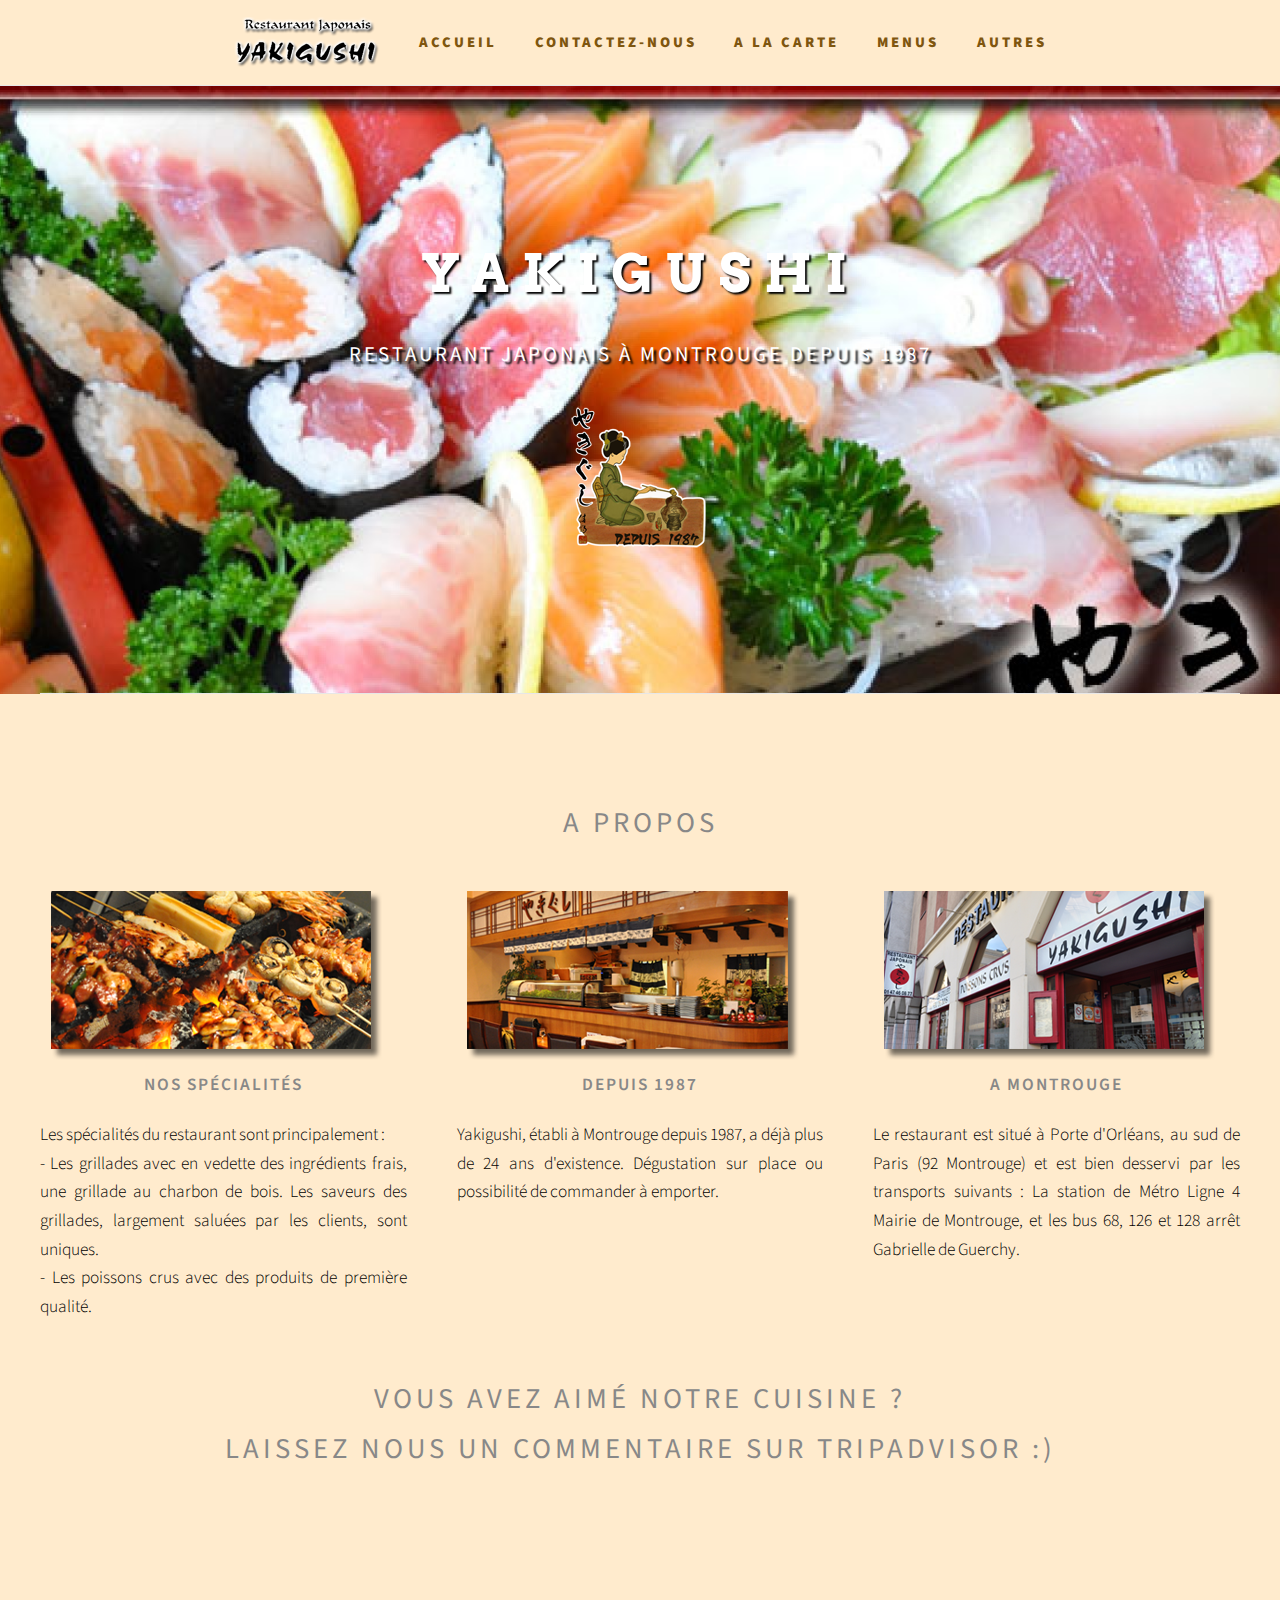
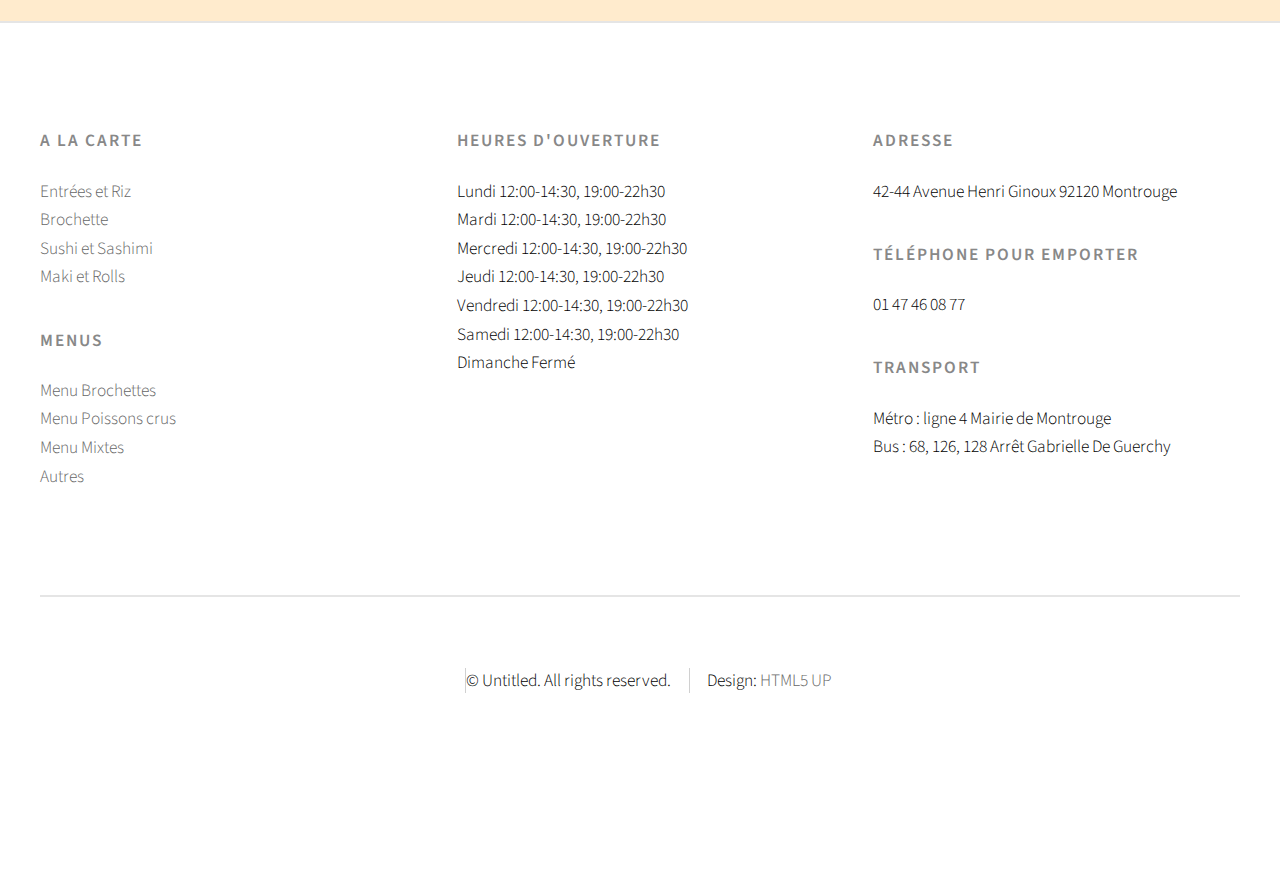
<file: index.html>
<!DOCTYPE HTML>
<html>
	<head>
		<title>Yakigushi - Restaurant Japonais à Montrouge</title>
		<meta charset="utf-8" />
		<meta name="viewport" content="width=device-width, initial-scale=1" />
		<!--[if lte IE 8]><script src="assets/js/ie/html5shiv.js"></script><![endif]-->
		<link rel="stylesheet" href="assets/css/main.css" />
		<!--[if lte IE 8]><link rel="stylesheet" href="assets/css/ie8.css" /><![endif]-->
	</head>
	<body class="homepage">
		<div id="page-wrapper">

			<!-- Header -->
				<div id="header-wrapper" class="home-bg">
					<div id="header" class="container">
                        
						<!-- Logo -->
                            
							<h1 id="logo"><a href="index.html">YAKIGUSHI</a></h1>
							<p>Restaurant Japonais à Montrouge depuis 1987</p>
                            <img src="images/logo.png">

						<!-- Nav -->
							<nav id="nav">
								<ul>
                                    <li><a href="index.html"><img src="images/yakigushi.png"></a></li>
									<li><a href="index.html"><span>Accueil</span></a></li>
                                    <li><a href="contactez_nous.html"><span>Contactez-nous</span></a></li>
									<li>
										<a href="#"><span>A la carte</span></a>
										<ul>
											<li><a href="#">Entrées et Riz</a></li>
											<li><a href="#">Brochette</a></li>
											<li><a href="#">Sushi et Sashimi</a></li>
											<li><a href="#">Maki et Rolls</a></li>
										</ul>
									</li>
                                    <li>
										<a href="#"><span>Menus</span></a>
										<ul>
											<li><a href="#">Menu Brochettes</a></li>
											<li><a href="#">Menu Poissons crus</a></li>
											<li><a href="#">Menu Mixtes</a></li>
											<li><a href="#">Autres</a></li>
										</ul>
									</li>
                                    <li>
										<a href="#"><span>Autres</span></a>
										<ul>
											<li><a href="#">Boissons</a></li>
											<li><a href="#">Desserts</a></li>
										</ul>
									</li>
									
								</ul>
							</nav>
                            
					</div>
				</div>

			<!-- Features -->
				<div id="features-wrapper">
					<section id="features" class="container">
						<header>
							<h2>A PROPOS</h2>
						</header>
						<div class="row">
							<div class="4u 12u(mobile)">

								<!-- Feature -->
									<section>
										<img src="images/specialites.png" alt="" />
										<header>
											<h3>Nos spécialités</h3>
										</header>
                                        <p>Les spécialités du restaurant sont principalement :<br/>- Les grillades avec en vedette des ingrédients frais, une grillade au charbon de bois. Les saveurs des grillades, largement saluées par les clients, sont uniques.<br/>- Les poissons crus avec des produits de première qualité.</p>
									</section>

							</div>
							<div class="4u 12u(mobile)">

								<!-- Feature -->
									<section>
										<img src="images/culture.png" alt="" />
										<header>
											<h3>Depuis 1987</h3>
										</header>
										<p>Yakigushi, établi à Montrouge depuis 1987, a déjà plus de 24 ans d'existence. Dégustation sur place ou possibilité de commander à emporter.</p>
									</section>

							</div>
							<div class="4u 12u(mobile)">

								<!-- Feature -->
									<section>
										<img src="images/restaurant.png" alt="" />
										<header>
											<h3>A Montrouge</h3>
										</header>
										<p>Le restaurant est situé à Porte d'Orléans, au sud de Paris (92 Montrouge) et est bien desservi par les transports suivants : La station de Métro Ligne 4 Mairie de Montrouge, et les bus 68, 126 et 128 arrêt Gabrielle de Guerchy.</p>
									</section>

							</div>
						</div>
					</section>
                    <section id="features" class="container">
						<header>
							<h2> Vous avez aimé notre cuisine ? <br/>Laissez nous un commentaire sur TripAdvisor :)</h2>
						</header>
                    </section>
				</div>
            
			<!-- Footer -->
				<div id="footer-wrapper">
					<div id="footer" class="container">
						<div class="row">
                            <div class="4u 12u(mobile)">
								<section>
                                    <h3><a href="#"><span>A la carte</span></a></h3>
                                    <ul>
                                        <li><a href="#">Entrées et Riz</a></li>
                                        <li><a href="#">Brochette</a></li>
                                        <li><a href="#">Sushi et Sashimi</a></li>
                                        <li><a href="#">Maki et Rolls</a></li>
                                    </ul>
                                    <h3><a href="#"><span>Menus</span></a></h3>
									<ul>
                                        <li><a href="#">Menu Brochettes</a></li>
                                        <li><a href="#">Menu Poissons crus</a></li>
                                        <li><a href="#">Menu Mixtes</a></li>
                                        <li><a href="#">Autres</a></li>
                                    </ul>
									
								</section>
							</div>
                            <div class="4u 12u(mobile)">
								<section>
                                    <h3>Heures d'ouverture</h3>
									<ul>
                                        <li>Lundi 12:00-14:30, 19:00-22h30</li>
                                        <li>Mardi 12:00-14:30, 19:00-22h30</li>
                                        <li>Mercredi 12:00-14:30, 19:00-22h30</li>
                                        <li>Jeudi 12:00-14:30, 19:00-22h30</li>
                                        <li>Vendredi 12:00-14:30, 19:00-22h30</li>
                                        <li>Samedi 12:00-14:30, 19:00-22h30</li>
                                        <li>Dimanche Fermé</li>
                                    </ul>
									
								</section>
							</div>
							<div class="4u 12u(mobile)">
								<section>
									<h3>Adresse</h3>
                                    <p>42-44 Avenue Henri Ginoux 92120 Montrouge</p>
                                    <h3>Téléphone pour emporter</h3>
                                    <p>01 47 46 08 77</p>
                                    <h3>Transport</h3>
                                    <ul>
                                        <li>Métro : ligne 4 Mairie de Montrouge</li>
                                        <li>Bus : 68, 126, 128 Arrêt Gabrielle De Guerchy</li>
                                    </ul>
								</section>
							</div>
						</div>
					</div>
					<div id="copyright" class="container">
						<ul class="links">
							<li>&copy; Untitled. All rights reserved.</li><li>Design: <a href="http://html5up.net">HTML5 UP</a></li>
						</ul>
					</div>
				</div>

		</div>

		<!-- Scripts -->
			<script src="assets/js/jquery.min.js"></script>
			<script src="assets/js/jquery.dropotron.min.js"></script>
			<script src="assets/js/skel.min.js"></script>
			<script src="assets/js/skel-viewport.min.js"></script>
			<script src="assets/js/util.js"></script>
			<!--[if lte IE 8]><script src="assets/js/ie/respond.min.js"></script><![endif]-->
			<script src="assets/js/main.js"></script>

	</body>
</html>
</file>
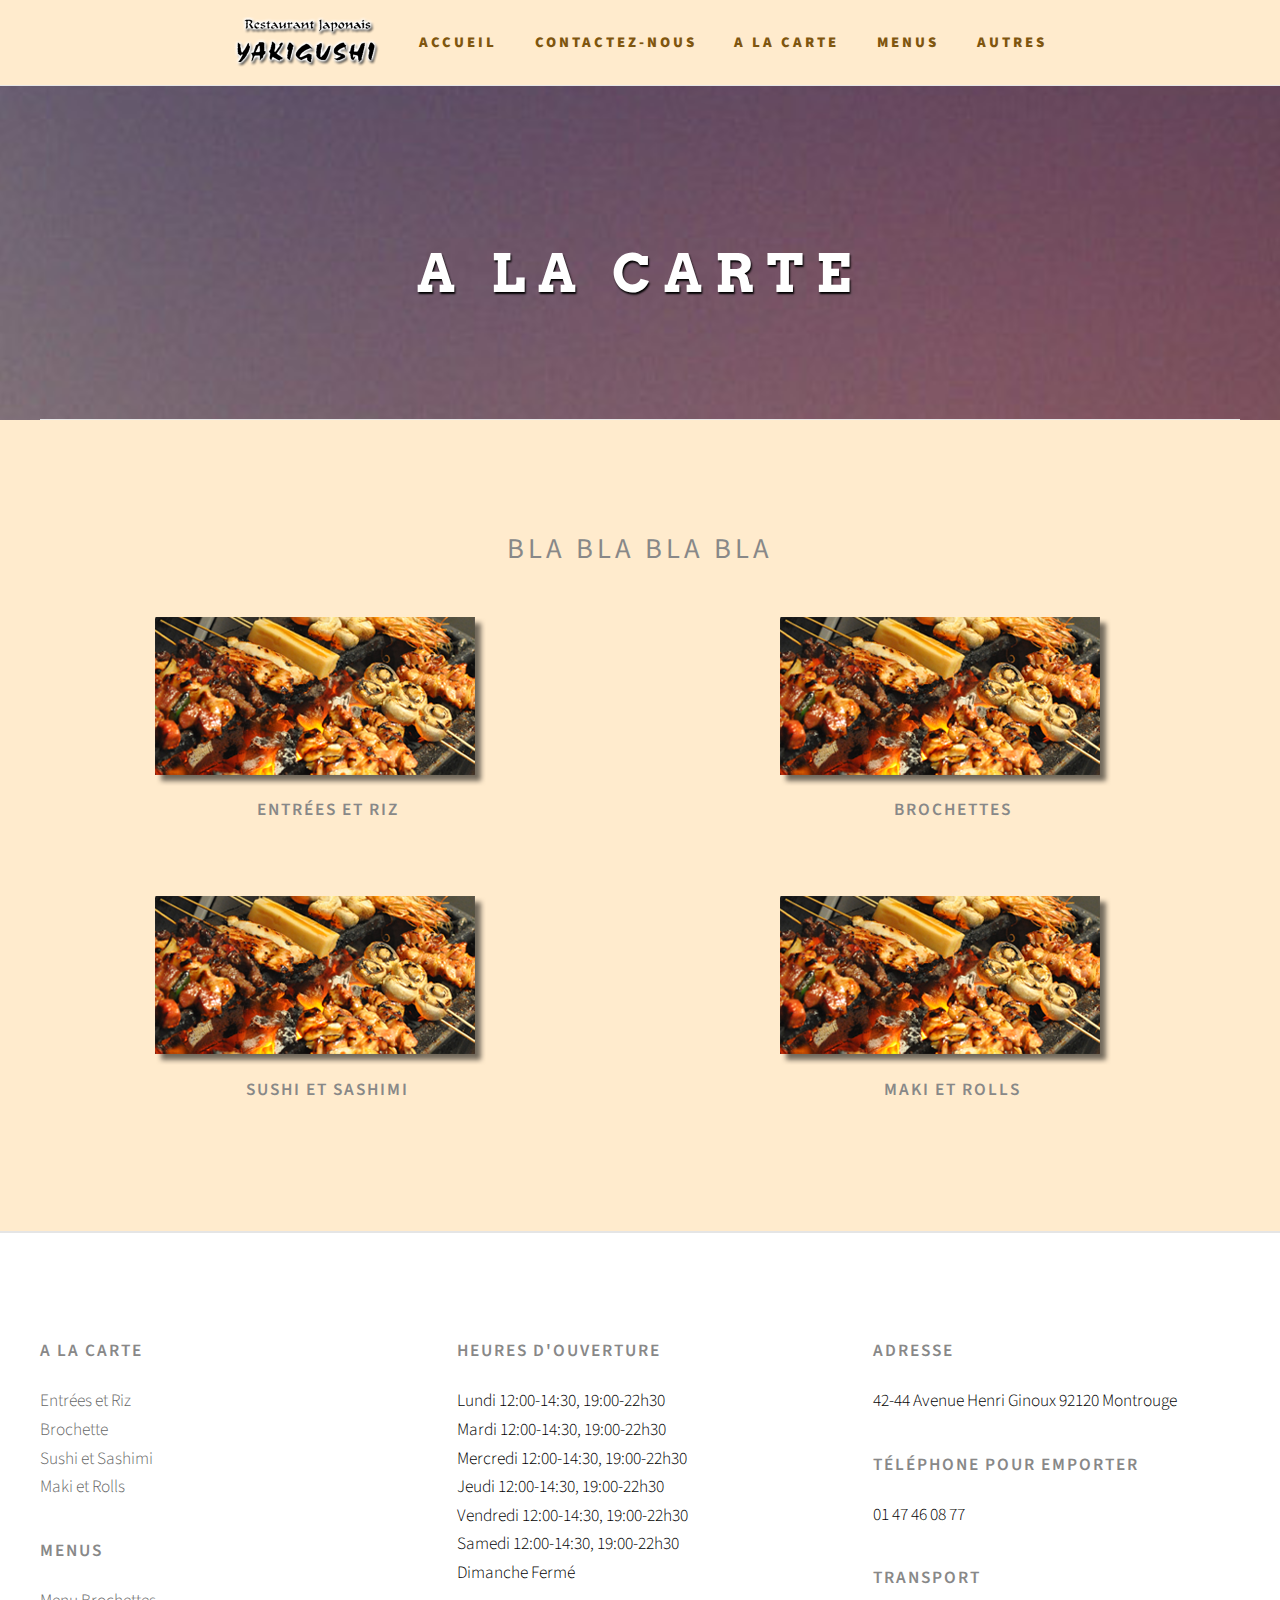
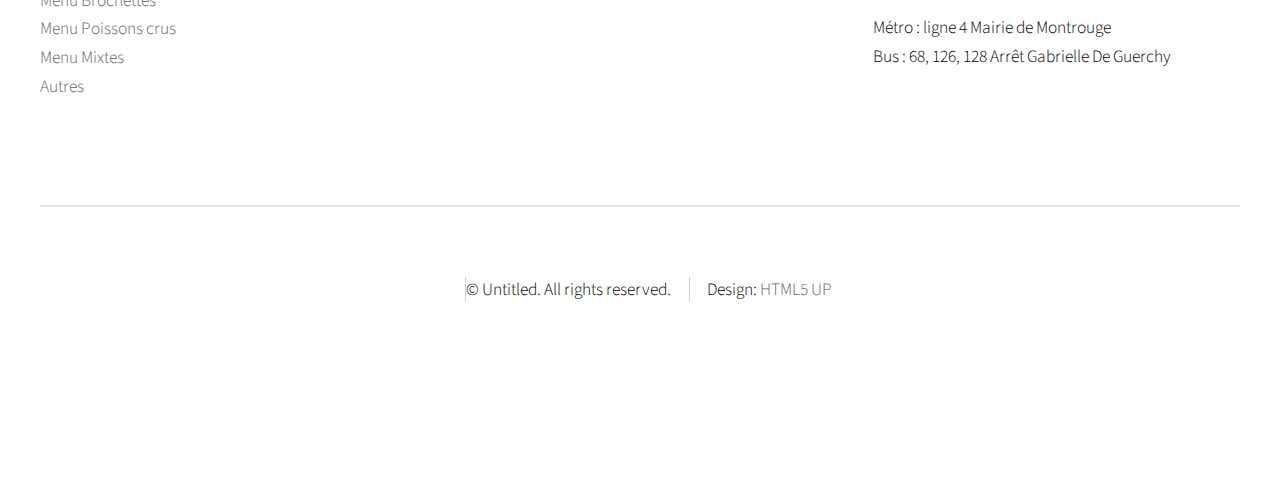
<file: a_la_carte.html>
<!DOCTYPE HTML>
<!--
	Strongly Typed by HTML5 UP
	html5up.net | @ajlkn
	Free for personal and commercial use under the CCA 3.0 license (html5up.net/license)
-->
<html>
	<head>
		<title>Yakigushi - Restaurant Japonais à Montrouge</title>
		<meta charset="utf-8" />
		<meta name="viewport" content="width=device-width, initial-scale=1" />
		<!--[if lte IE 8]><script src="assets/js/ie/html5shiv.js"></script><![endif]-->
		<link rel="stylesheet" href="assets/css/main.css" />
		<!--[if lte IE 8]><link rel="stylesheet" href="assets/css/ie8.css" /><![endif]-->
	</head>
	<body class="no-sidebar">
		<div id="page-wrapper">

			<!-- Header -->
				<div id="header-wrapper" class="contact-bg">
					<div id="header" class="container">
                        
						<!-- Contact -->
                            
							<h1 id="contact">A la carte</h1>
                        
						<!-- Nav -->
							<nav id="nav">
								<ul>
                                    <li><a href="index.html"><img src="images/yakigushi.png"></a></li>
									<li><a href="index.html"><span>Accueil</span></a></li>
                                    <li><a href="contactez_nous.html"><span>Contactez-nous</span></a></li>
									<li>
										<a href="a_la_carte.html"><span>A la carte</span></a>
										<ul>
											<li><a href="entrees_et_riz.html">Entrées et Riz</a></li>
											<li><a href="brochettes.html">Brochettes</a></li>
											<li><a href="sushi_et_sashimi.html">Sushi et Sashimi</a></li>
											<li><a href="maki_et_rolls.html">Maki et Rolls</a></li>
										</ul>
									</li>
                                    <li>
										<a href="menus.html"><span>Menus</span></a>
										<ul>
											<li><a href="menu_brochettes.html">Menu Brochettes</a></li>
											<li><a href="menu_poissons_crus.html">Menu Poissons crus</a></li>
											<li><a href="menu_mixtes.html">Menu Mixtes</a></li>
											<li><a href="menu_autres.html">Autres</a></li>
										</ul>
									</li>
                                    <li>
										<a href="autres.html"><span>Autres</span></a>
										<ul>
											<li><a href="boissons.html">Boissons</a></li>
											<li><a href="desserts.html">Desserts</a></li>
										</ul>
									</li>
									
								</ul>
							</nav>
                            
					</div>
				</div>


			<!-- Features -->
				<div id="features-wrapper">
					<section id="features" class="container">
						<header>
							<h2>BLA BLA BLA BLA</h2>
						</header>
						<div class="row">
							<div class="6u 12u(mobile)">

								<!-- Feature -->
									<section>
										<a href="entrees_et_riz.html"><img src="images/specialites.png" alt="" /></a>
										<header>
											<h3>Entrées et Riz</h3>
										</header>
									</section>

							</div>
							<div class="6u 12u(mobile)">

								<!-- Feature -->
									<section>
										<a href="brochettes.html"><img src="images/specialites.png" alt="" /></a>
										<header>
											<h3>Brochettes</h3>
										</header>
									</section>

							</div>
							<div class="6u 12u(mobile)">

								<!-- Feature -->
									<section>
										<a href="sushi_et_sashimi.html"><img src="images/specialites.png" alt="" /></a>
										<header>
											<h3>Sushi et Sashimi</h3>
										</header>
									</section>

							</div>
                            <div class="6u 12u(mobile)">

								<!-- Feature -->
									<section>
										<a href="maki_et_rolls.html"><img src="images/specialites.png" alt="" /></a>
										<header>
											<h3>Maki et Rolls</h3>
										</header>
									</section>

							</div>
						</div>
					</section>
				</div>

			<!-- Footer -->
				<div id="footer-wrapper">
					<div id="footer" class="container">
						<div class="row">
                            <div class="4u 12u(mobile)">
								<section>
                                    <h3><a href="#"><span>A la carte</span></a></h3>
                                    <ul>
                                        <li><a href="#">Entrées et Riz</a></li>
                                        <li><a href="#">Brochette</a></li>
                                        <li><a href="#">Sushi et Sashimi</a></li>
                                        <li><a href="#">Maki et Rolls</a></li>
                                    </ul>
                                    <h3><a href="#"><span>Menus</span></a></h3>
									<ul>
                                        <li><a href="#">Menu Brochettes</a></li>
                                        <li><a href="#">Menu Poissons crus</a></li>
                                        <li><a href="#">Menu Mixtes</a></li>
                                        <li><a href="#">Autres</a></li>
                                    </ul>
									
								</section>
							</div>
                            <div class="4u 12u(mobile)">
								<section>
                                    <h3>Heures d'ouverture</h3>
									<ul>
                                        <li>Lundi 12:00-14:30, 19:00-22h30</li>
                                        <li>Mardi 12:00-14:30, 19:00-22h30</li>
                                        <li>Mercredi 12:00-14:30, 19:00-22h30</li>
                                        <li>Jeudi 12:00-14:30, 19:00-22h30</li>
                                        <li>Vendredi 12:00-14:30, 19:00-22h30</li>
                                        <li>Samedi 12:00-14:30, 19:00-22h30</li>
                                        <li>Dimanche Fermé</li>
                                    </ul>
									
								</section>
							</div>
							<div class="4u 12u(mobile)">
								<section>
									<h3>Adresse</h3>
                                    <p>42-44 Avenue Henri Ginoux 92120 Montrouge</p>
                                    <h3>Téléphone pour emporter</h3>
                                    <p>01 47 46 08 77</p>
                                    <h3>Transport</h3>
                                    <ul>
                                        <li>Métro : ligne 4 Mairie de Montrouge</li>
                                        <li>Bus : 68, 126, 128 Arrêt Gabrielle De Guerchy</li>
                                    </ul>
								</section>
							</div>
						</div>
					</div>
					<div id="copyright" class="container">
						<ul class="links">
							<li>&copy; Untitled. All rights reserved.</li><li>Design: <a href="http://html5up.net">HTML5 UP</a></li>
						</ul>
					</div>
				</div>

		</div>

		<!-- Scripts -->
			<script src="assets/js/jquery.min.js"></script>
			<script src="assets/js/jquery.dropotron.min.js"></script>
			<script src="assets/js/skel.min.js"></script>
			<script src="assets/js/skel-viewport.min.js"></script>
			<script src="assets/js/util.js"></script>
			<!--[if lte IE 8]><script src="assets/js/ie/respond.min.js"></script><![endif]-->
			<script src="assets/js/main.js"></script>

	</body>
</html>
</file>
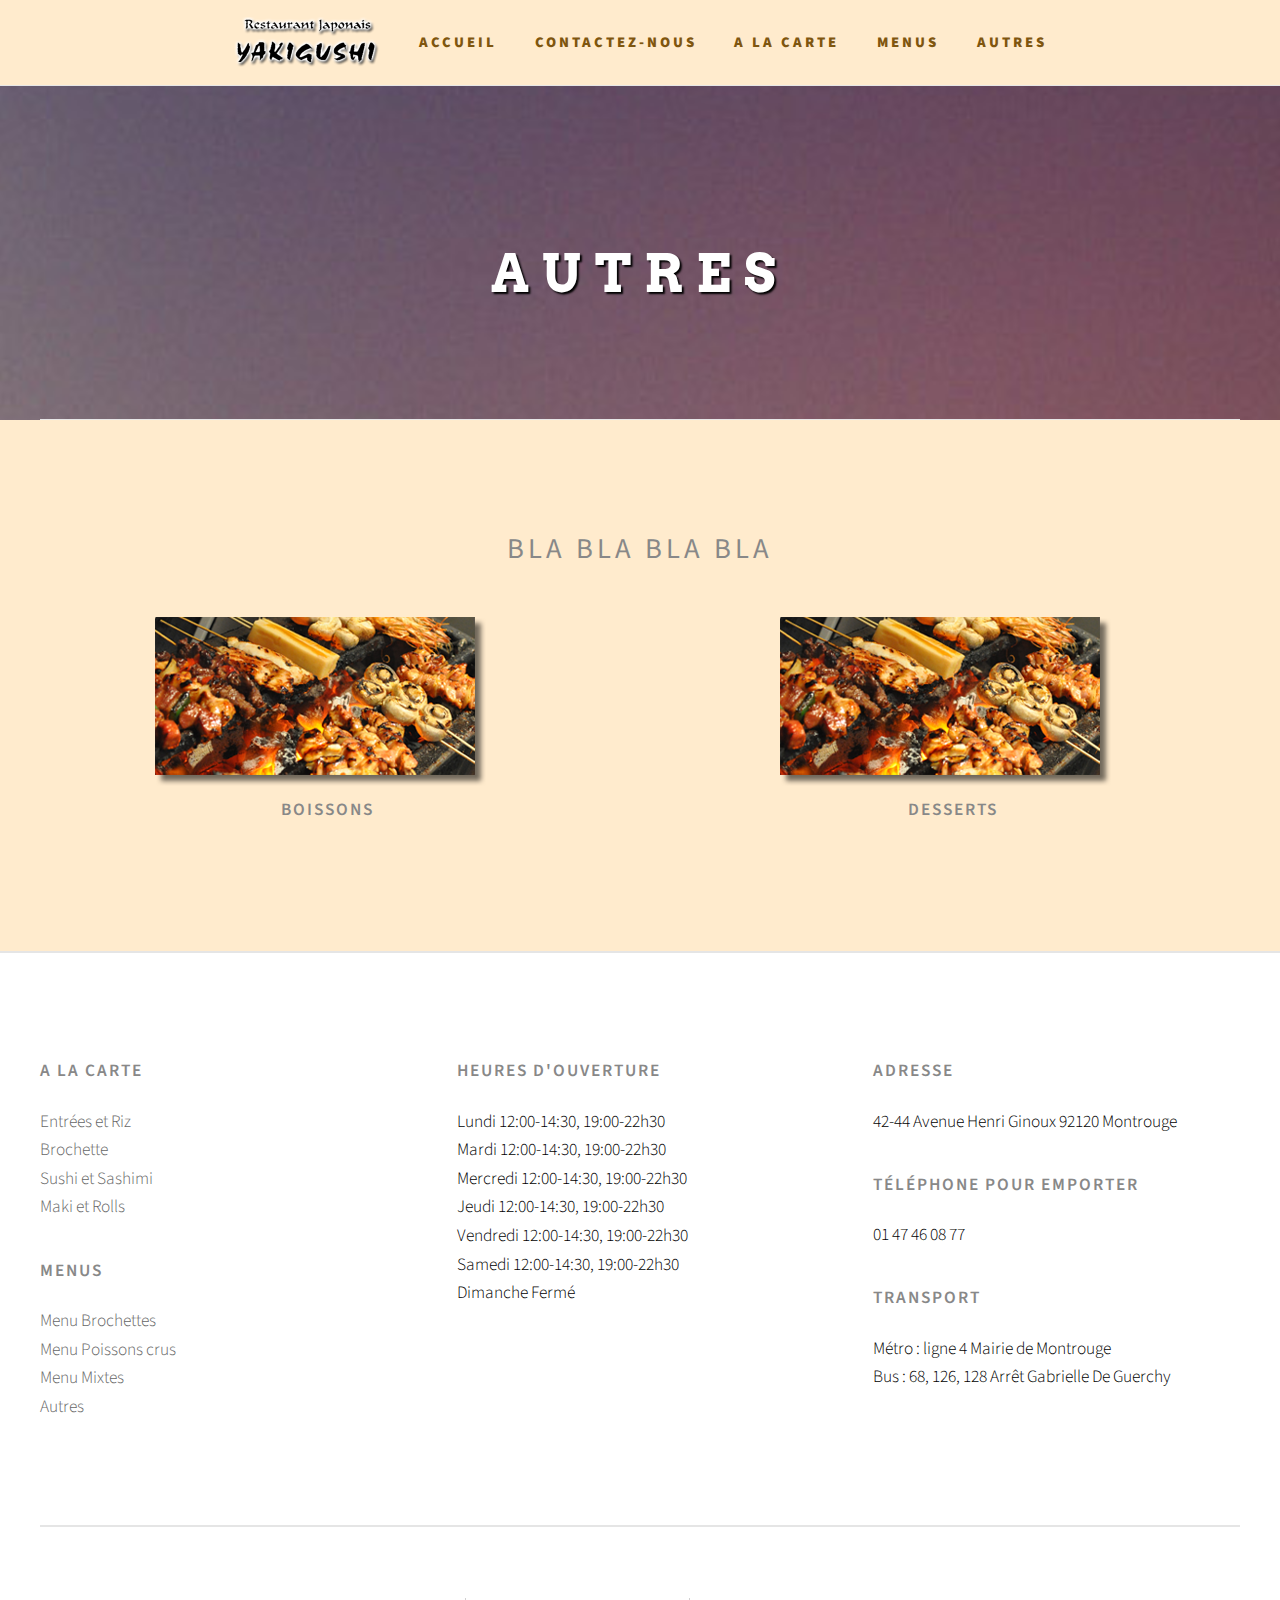
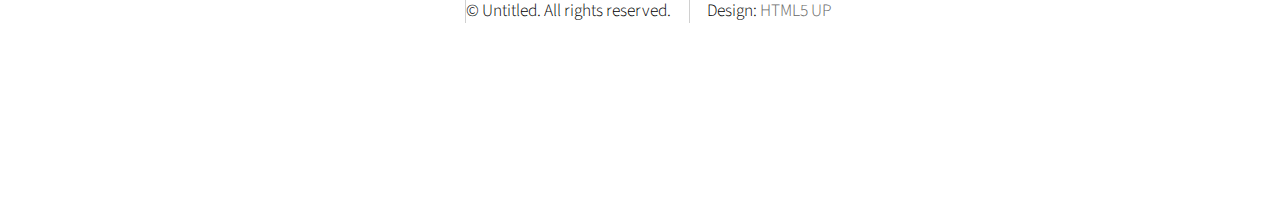
<file: autres.html>
<!DOCTYPE HTML>
<!--
	Strongly Typed by HTML5 UP
	html5up.net | @ajlkn
	Free for personal and commercial use under the CCA 3.0 license (html5up.net/license)
-->
<html>
	<head>
		<title>Yakigushi - Restaurant Japonais à Montrouge</title>
		<meta charset="utf-8" />
		<meta name="viewport" content="width=device-width, initial-scale=1" />
		<!--[if lte IE 8]><script src="assets/js/ie/html5shiv.js"></script><![endif]-->
		<link rel="stylesheet" href="assets/css/main.css" />
		<!--[if lte IE 8]><link rel="stylesheet" href="assets/css/ie8.css" /><![endif]-->
	</head>
	<body class="no-sidebar">
		<div id="page-wrapper">

			<!-- Header -->
				<div id="header-wrapper" class="contact-bg">
					<div id="header" class="container">
                        
						<!-- Contact -->
                            
							<h1 id="contact">Autres</h1>
                        
						<!-- Nav -->
							<nav id="nav">
								<ul>
                                    <li><a href="index.html"><img src="images/yakigushi.png"></a></li>
									<li><a href="index.html"><span>Accueil</span></a></li>
                                    <li><a href="contactez_nous.html"><span>Contactez-nous</span></a></li>
									<li>
										<a href="a_la_carte.html"><span>A la carte</span></a>
										<ul>
											<li><a href="entrees_et_riz.html">Entrées et Riz</a></li>
											<li><a href="brochettes.html">Brochettes</a></li>
											<li><a href="sushi_et_sashimi.html">Sushi et Sashimi</a></li>
											<li><a href="maki_et_rolls.html">Maki et Rolls</a></li>
										</ul>
									</li>
                                    <li>
										<a href="menus.html"><span>Menus</span></a>
										<ul>
											<li><a href="menu_brochettes.html">Menu Brochettes</a></li>
											<li><a href="menu_poissons_crus.html">Menu Poissons crus</a></li>
											<li><a href="menu_mixtes.html">Menu Mixtes</a></li>
											<li><a href="menu_autres.html">Autres</a></li>
										</ul>
									</li>
                                    <li>
										<a href="autres.html"><span>Autres</span></a>
										<ul>
											<li><a href="boissons.html">Boissons</a></li>
											<li><a href="desserts.html">Desserts</a></li>
										</ul>
									</li>
									
								</ul>
							</nav>
                            
					</div>
				</div>


			<!-- Features -->
				<div id="features-wrapper">
					<section id="features" class="container">
						<header>
							<h2>BLA BLA BLA BLA</h2>
						</header>
						<div class="row">
							<div class="6u 12u(mobile)">

								<!-- Feature -->
									<section>
										<a href="boissons.html"><img src="images/specialites.png" alt="" /></a>
										<header>
											<h3>Boissons</h3>
										</header>
									</section>

							</div>
							<div class="6u 12u(mobile)">

								<!-- Feature -->
									<section>
										<a href="desserts.html"><img src="images/specialites.png" alt="" /></a>
										<header>
											<h3>Desserts</h3>
										</header>
									</section>

							</div>
						</div>
					</section>
				</div>

			<!-- Footer -->
				<div id="footer-wrapper">
					<div id="footer" class="container">
						<div class="row">
                            <div class="4u 12u(mobile)">
								<section>
                                    <h3><a href="#"><span>A la carte</span></a></h3>
                                    <ul>
                                        <li><a href="#">Entrées et Riz</a></li>
                                        <li><a href="#">Brochette</a></li>
                                        <li><a href="#">Sushi et Sashimi</a></li>
                                        <li><a href="#">Maki et Rolls</a></li>
                                    </ul>
                                    <h3><a href="#"><span>Menus</span></a></h3>
									<ul>
                                        <li><a href="#">Menu Brochettes</a></li>
                                        <li><a href="#">Menu Poissons crus</a></li>
                                        <li><a href="#">Menu Mixtes</a></li>
                                        <li><a href="#">Autres</a></li>
                                    </ul>
									
								</section>
							</div>
                            <div class="4u 12u(mobile)">
								<section>
                                    <h3>Heures d'ouverture</h3>
									<ul>
                                        <li>Lundi 12:00-14:30, 19:00-22h30</li>
                                        <li>Mardi 12:00-14:30, 19:00-22h30</li>
                                        <li>Mercredi 12:00-14:30, 19:00-22h30</li>
                                        <li>Jeudi 12:00-14:30, 19:00-22h30</li>
                                        <li>Vendredi 12:00-14:30, 19:00-22h30</li>
                                        <li>Samedi 12:00-14:30, 19:00-22h30</li>
                                        <li>Dimanche Fermé</li>
                                    </ul>
									
								</section>
							</div>
							<div class="4u 12u(mobile)">
								<section>
									<h3>Adresse</h3>
                                    <p>42-44 Avenue Henri Ginoux 92120 Montrouge</p>
                                    <h3>Téléphone pour emporter</h3>
                                    <p>01 47 46 08 77</p>
                                    <h3>Transport</h3>
                                    <ul>
                                        <li>Métro : ligne 4 Mairie de Montrouge</li>
                                        <li>Bus : 68, 126, 128 Arrêt Gabrielle De Guerchy</li>
                                    </ul>
								</section>
							</div>
						</div>
					</div>
					<div id="copyright" class="container">
						<ul class="links">
							<li>&copy; Untitled. All rights reserved.</li><li>Design: <a href="http://html5up.net">HTML5 UP</a></li>
						</ul>
					</div>
				</div>

		</div>

		<!-- Scripts -->
			<script src="assets/js/jquery.min.js"></script>
			<script src="assets/js/jquery.dropotron.min.js"></script>
			<script src="assets/js/skel.min.js"></script>
			<script src="assets/js/skel-viewport.min.js"></script>
			<script src="assets/js/util.js"></script>
			<!--[if lte IE 8]><script src="assets/js/ie/respond.min.js"></script><![endif]-->
			<script src="assets/js/main.js"></script>

	</body>
</html>
</file>
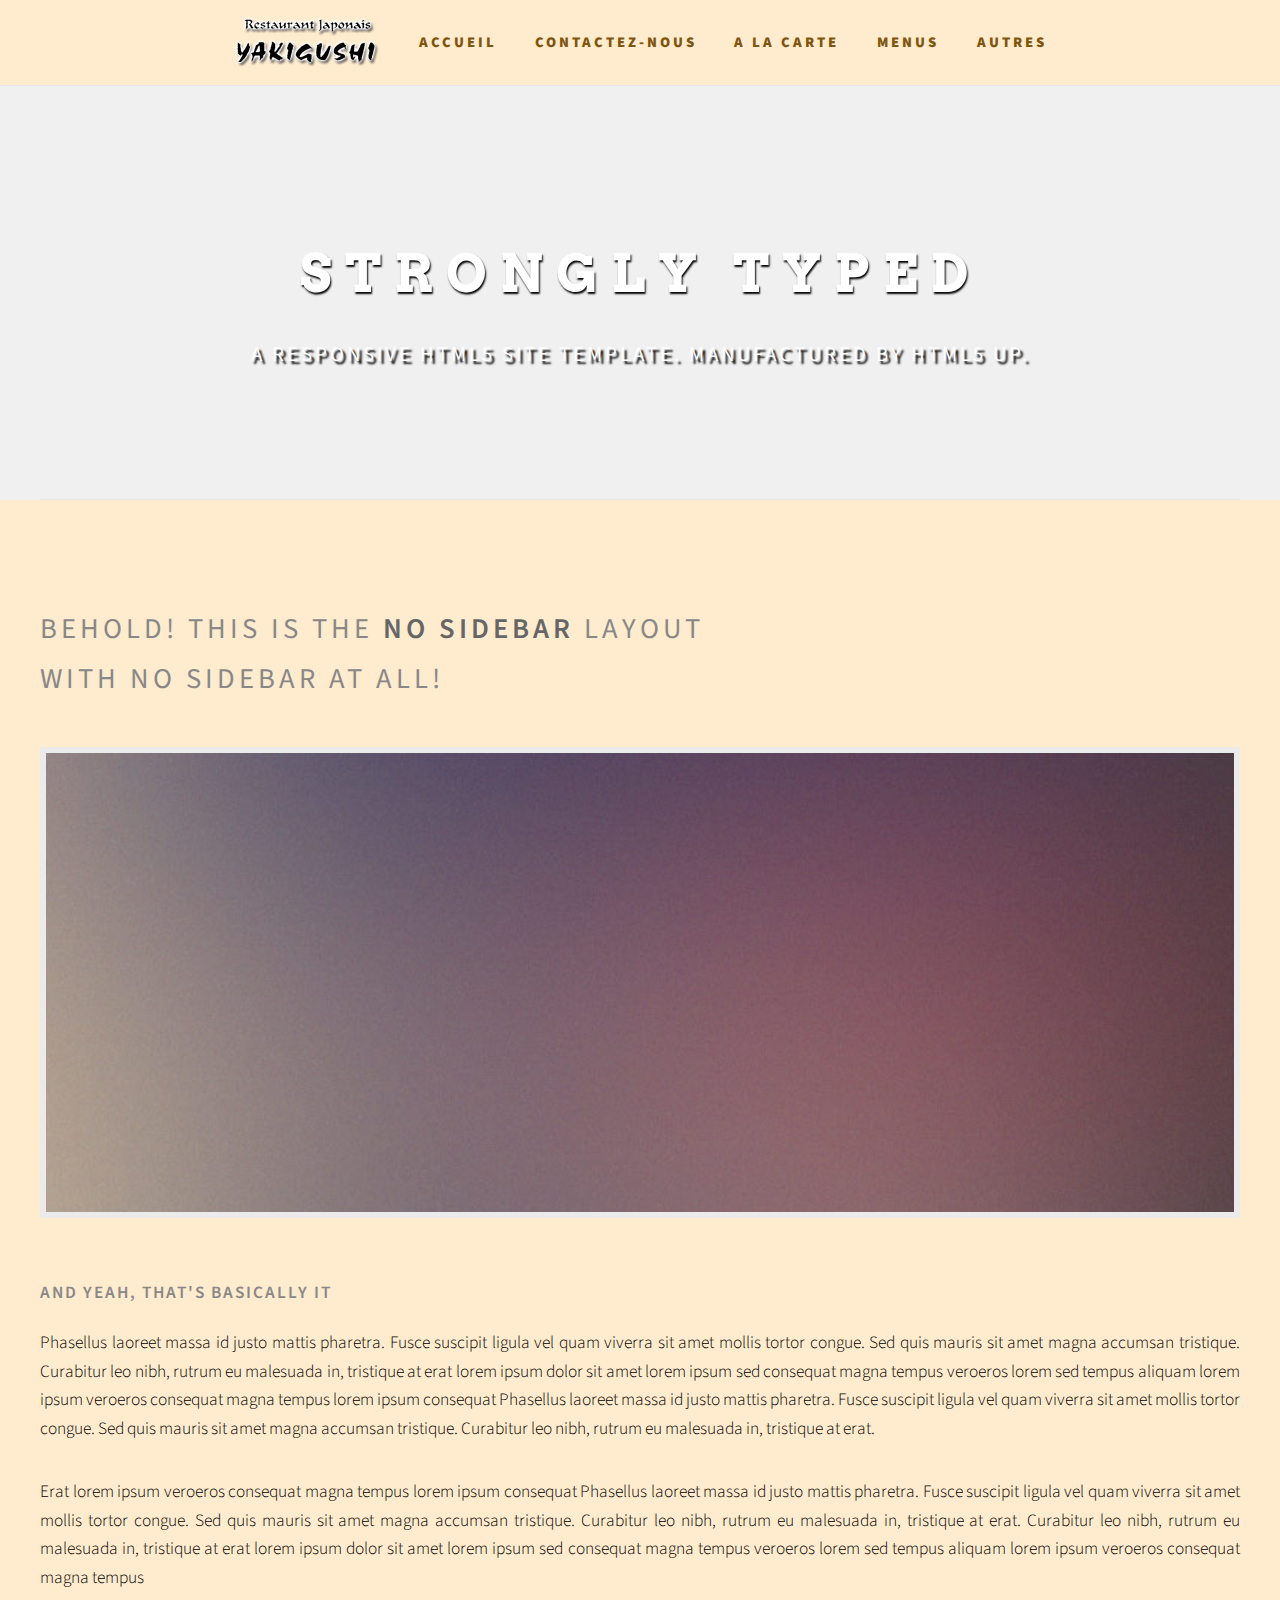
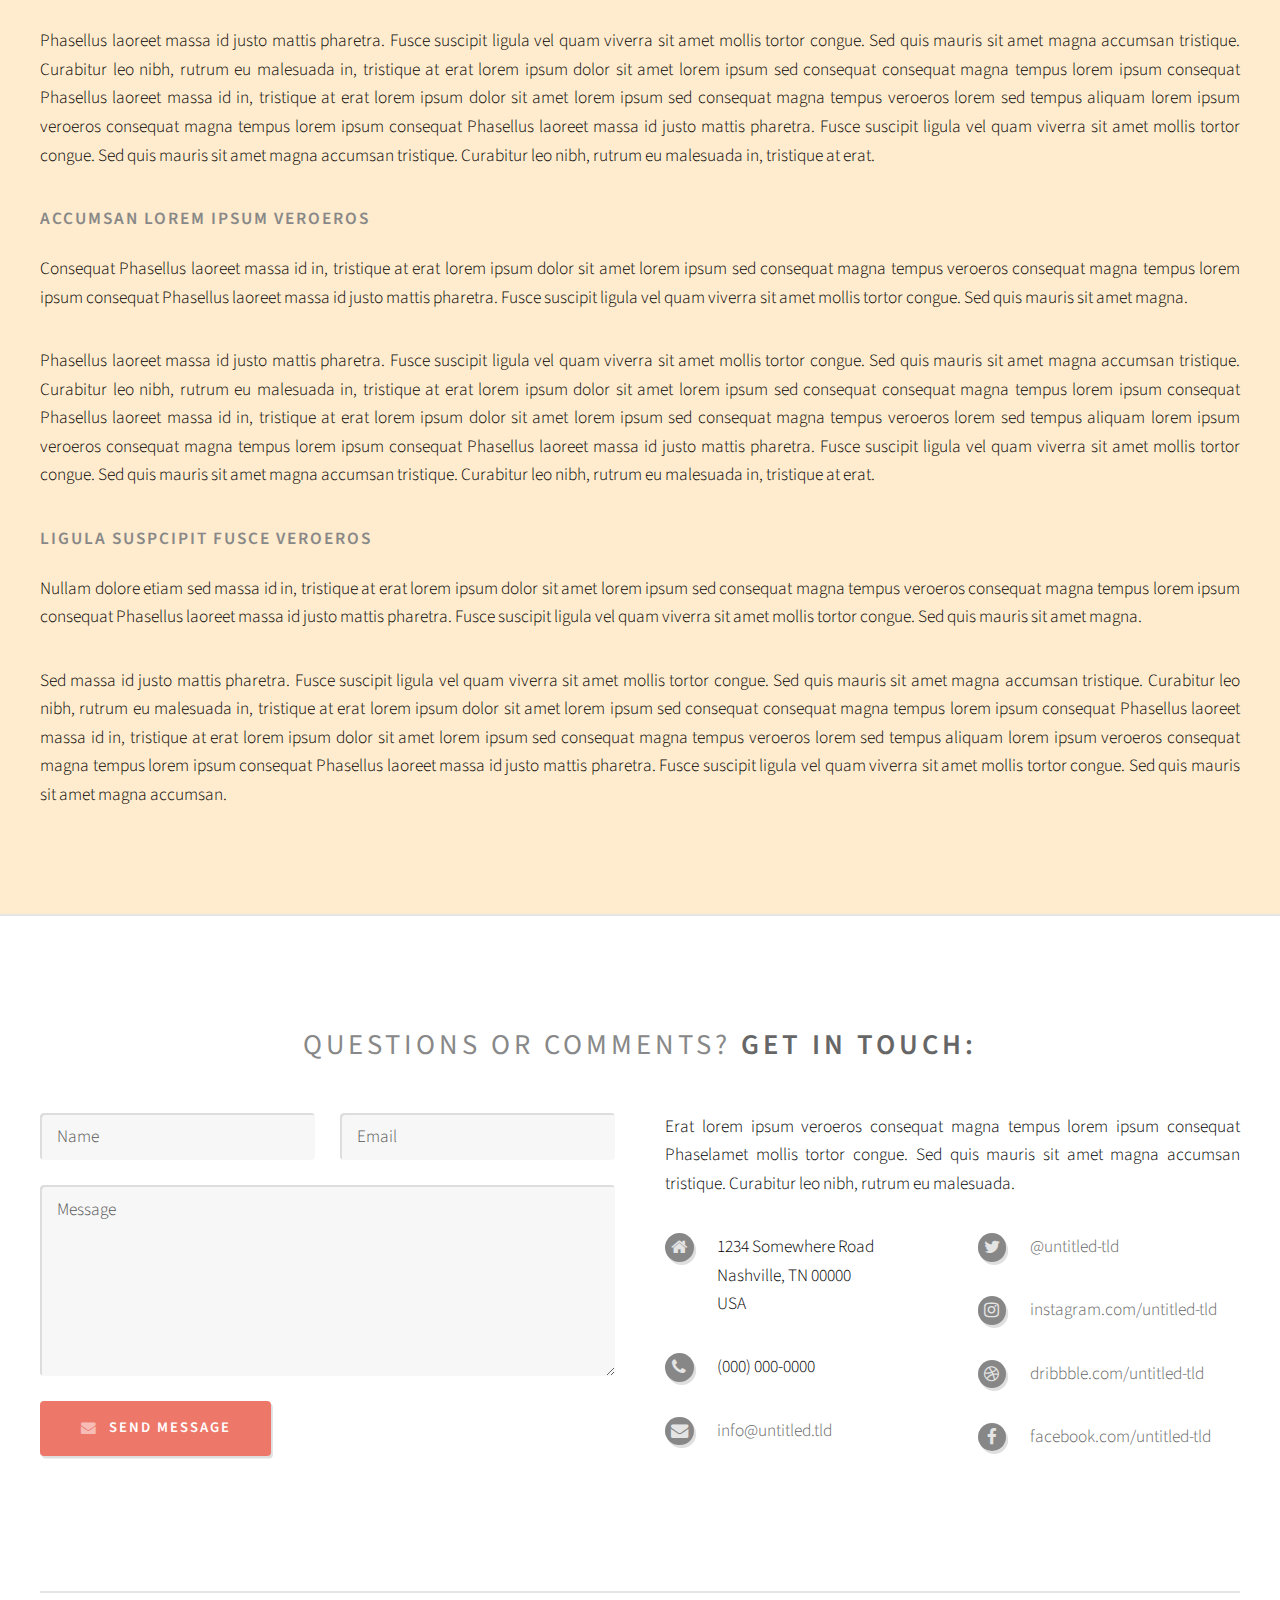
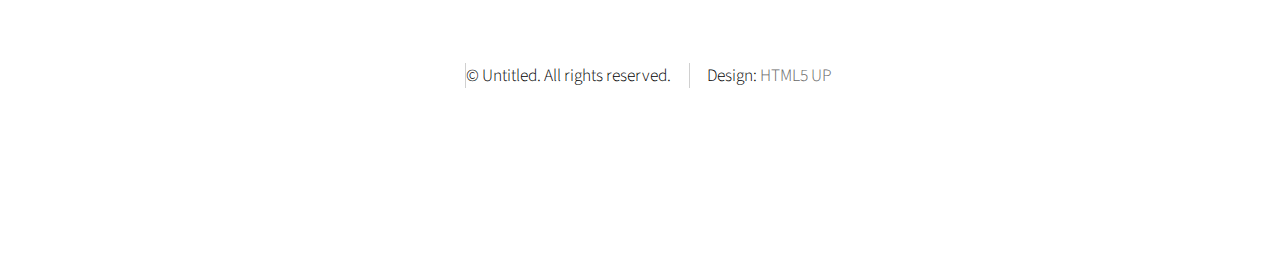
<file: boissons.html>
<!DOCTYPE HTML>
<!--
	Strongly Typed by HTML5 UP
	html5up.net | @ajlkn
	Free for personal and commercial use under the CCA 3.0 license (html5up.net/license)
-->
<html>
	<head>
		<title>No Sidebar - Strongly Typed by HTML5 UP</title>
		<meta charset="utf-8" />
		<meta name="viewport" content="width=device-width, initial-scale=1" />
		<!--[if lte IE 8]><script src="assets/js/ie/html5shiv.js"></script><![endif]-->
		<link rel="stylesheet" href="assets/css/main.css" />
		<!--[if lte IE 8]><link rel="stylesheet" href="assets/css/ie8.css" /><![endif]-->
	</head>
	<body class="no-sidebar">
		<div id="page-wrapper">

			<!-- Header -->
				<div id="header-wrapper">
					<div id="header" class="container">

						<!-- Logo -->
							<h1 id="logo"><a href="index.html">Strongly Typed</a></h1>
							<p>A responsive HTML5 site template. Manufactured by HTML5 UP.</p>

						<!-- Nav -->
							<nav id="nav">
								<ul>
                                    <li><a href="index.html"><img src="images/yakigushi.png"></a></li>
									<li><a href="index.html"><span>Accueil</span></a></li>
                                    <li><a href="contactez_nous.html"><span>Contactez-nous</span></a></li>
									<li>
										<a href="a_la_carte.html"><span>A la carte</span></a>
										<ul>
											<li><a href="entrees_et_riz.html">Entrées et Riz</a></li>
											<li><a href="brochettes.html">Brochettes</a></li>
											<li><a href="sushi_et_sashimi.html">Sushi et Sashimi</a></li>
											<li><a href="maki_et_rolls.html">Maki et Rolls</a></li>
										</ul>
									</li>
                                    <li>
										<a href="menus.html"><span>Menus</span></a>
										<ul>
											<li><a href="menu_brochettes.html">Menu Brochettes</a></li>
											<li><a href="menu_poissons_crus.html">Menu Poissons crus</a></li>
											<li><a href="menu_mixtes.html">Menu Mixtes</a></li>
											<li><a href="menu_autres.html">Autres</a></li>
										</ul>
									</li>
                                    <li>
										<a href="autres.html"><span>Autres</span></a>
										<ul>
											<li><a href="boissons.html">Boissons</a></li>
											<li><a href="desserts.html">Desserts</a></li>
										</ul>
									</li>
									
								</ul>
							</nav>

					</div>
				</div>

			<!-- Main -->
				<div id="main-wrapper">
					<div id="main" class="container">
						<div id="content">

							<!-- Post -->
								<article class="box post">
									<header>
										<h2>Behold! This is the <strong>no sidebar</strong> layout<br />
										with no sidebar at all!</h2>
									</header>
									<span class="image featured"><img src="images/pic04.jpg" alt="" /></span>
									<h3>And yeah, that's basically it</h3>
									<p>Phasellus laoreet massa id justo mattis pharetra. Fusce suscipit
									ligula vel quam viverra sit amet mollis tortor congue. Sed quis mauris
									sit amet magna accumsan tristique. Curabitur leo nibh, rutrum eu malesuada
									in, tristique at erat lorem ipsum dolor sit amet lorem ipsum sed consequat
									magna tempus veroeros lorem sed tempus aliquam lorem ipsum veroeros
									consequat magna tempus lorem ipsum consequat Phasellus laoreet massa id
									justo mattis pharetra. Fusce suscipit ligula vel quam viverra sit amet
									mollis tortor congue. Sed quis mauris sit amet magna accumsan tristique.
									Curabitur leo nibh, rutrum eu malesuada in, tristique at erat.</p>
									<p>Erat lorem ipsum veroeros consequat magna tempus lorem ipsum consequat
									Phasellus laoreet massa id justo mattis pharetra. Fusce suscipit ligula
									vel quam viverra sit amet mollis tortor congue. Sed quis mauris sit amet
									magna accumsan tristique. Curabitur leo nibh, rutrum eu malesuada in,
									tristique at erat. Curabitur leo nibh, rutrum eu malesuada  in, tristique
									at erat lorem ipsum dolor sit amet lorem ipsum sed consequat magna
									tempus veroeros lorem sed tempus aliquam lorem ipsum veroeros consequat
									magna tempus</p>
									<p>Phasellus laoreet massa id justo mattis pharetra. Fusce suscipit
									ligula vel quam viverra sit amet mollis tortor congue. Sed quis mauris
									sit amet magna accumsan tristique. Curabitur leo nibh, rutrum eu malesuada
									in, tristique at erat lorem ipsum dolor sit amet lorem ipsum sed consequat
									consequat magna tempus lorem ipsum consequat Phasellus laoreet massa id
									in, tristique at erat lorem ipsum dolor sit amet lorem ipsum sed consequat
									magna tempus veroeros lorem sed tempus aliquam lorem ipsum veroeros
									consequat magna tempus lorem ipsum consequat Phasellus laoreet massa id
									justo mattis pharetra. Fusce suscipit ligula vel quam viverra sit amet
									mollis tortor congue. Sed quis mauris sit amet magna accumsan tristique.
									Curabitur leo nibh, rutrum eu malesuada in, tristique at erat.</p>
									<h3>Accumsan lorem ipsum veroeros</h3>
									<p>Consequat Phasellus laoreet massa id in, tristique at erat lorem
									ipsum dolor sit amet lorem ipsum sed consequat magna tempus veroeros
									consequat magna tempus lorem ipsum consequat Phasellus laoreet massa id
									justo mattis pharetra. Fusce suscipit ligula vel quam viverra sit amet
									mollis tortor congue. Sed quis mauris sit amet magna.</p>
									<p>Phasellus laoreet massa id justo mattis pharetra. Fusce suscipit
									ligula vel quam viverra sit amet mollis tortor congue. Sed quis mauris
									sit amet magna accumsan tristique. Curabitur leo nibh, rutrum eu malesuada
									in, tristique at erat lorem ipsum dolor sit amet lorem ipsum sed consequat
									consequat magna tempus lorem ipsum consequat Phasellus laoreet massa id
									in, tristique at erat lorem ipsum dolor sit amet lorem ipsum sed consequat
									magna tempus veroeros lorem sed tempus aliquam lorem ipsum veroeros
									consequat magna tempus lorem ipsum consequat Phasellus laoreet massa id
									justo mattis pharetra. Fusce suscipit ligula vel quam viverra sit amet
									mollis tortor congue. Sed quis mauris sit amet magna accumsan tristique.
									Curabitur leo nibh, rutrum eu malesuada in, tristique at erat.</p>
									<h3>Ligula suspcipit fusce veroeros</h3>
									<p>Nullam dolore etiam sed massa id in, tristique at erat lorem
									ipsum dolor sit amet lorem ipsum sed consequat magna tempus veroeros
									consequat magna tempus lorem ipsum consequat Phasellus laoreet massa id
									justo mattis pharetra. Fusce suscipit ligula vel quam viverra sit amet
									mollis tortor congue. Sed quis mauris sit amet magna.</p>
									<p>Sed massa id justo mattis pharetra. Fusce suscipit
									ligula vel quam viverra sit amet mollis tortor congue. Sed quis mauris
									sit amet magna accumsan tristique. Curabitur leo nibh, rutrum eu malesuada
									in, tristique at erat lorem ipsum dolor sit amet lorem ipsum sed consequat
									consequat magna tempus lorem ipsum consequat Phasellus laoreet massa id
									in, tristique at erat lorem ipsum dolor sit amet lorem ipsum sed consequat
									magna tempus veroeros lorem sed tempus aliquam lorem ipsum veroeros
									consequat magna tempus lorem ipsum consequat Phasellus laoreet massa id
									justo mattis pharetra. Fusce suscipit ligula vel quam viverra sit amet
									mollis tortor congue. Sed quis mauris sit amet magna accumsan.</p>
								</article>

						</div>
					</div>
				</div>

			<!-- Footer -->
				<div id="footer-wrapper">
					<div id="footer" class="container">
						<header>
							<h2>Questions or comments? <strong>Get in touch:</strong></h2>
						</header>
						<div class="row">
							<div class="6u 12u(mobile)">
								<section>
									<form method="post" action="#">
										<div class="row 50%">
											<div class="6u 12u(mobile)">
												<input name="name" placeholder="Name" type="text" />
											</div>
											<div class="6u 12u(mobile)">
												<input name="email" placeholder="Email" type="text" />
											</div>
										</div>
										<div class="row 50%">
											<div class="12u">
												<textarea name="message" placeholder="Message"></textarea>
											</div>
										</div>
										<div class="row 50%">
											<div class="12u">
												<a href="#" class="form-button-submit button icon fa-envelope">Send Message</a>
											</div>
										</div>
									</form>
								</section>
							</div>
							<div class="6u 12u(mobile)">
								<section>
									<p>Erat lorem ipsum veroeros consequat magna tempus lorem ipsum consequat Phaselamet
									mollis tortor congue. Sed quis mauris sit amet magna accumsan tristique. Curabitur
									leo nibh, rutrum eu malesuada.</p>
									<div class="row">
										<div class="6u 12u(mobile)">
											<ul class="icons">
												<li class="icon fa-home">
													1234 Somewhere Road<br />
													Nashville, TN 00000<br />
													USA
												</li>
												<li class="icon fa-phone">
													(000) 000-0000
												</li>
												<li class="icon fa-envelope">
													<a href="#">info@untitled.tld</a>
												</li>
											</ul>
										</div>
										<div class="6u 12u(mobile)">
											<ul class="icons">
												<li class="icon fa-twitter">
													<a href="#">@untitled-tld</a>
												</li>
												<li class="icon fa-instagram">
													<a href="#">instagram.com/untitled-tld</a>
												</li>
												<li class="icon fa-dribbble">
													<a href="#">dribbble.com/untitled-tld</a>
												</li>
												<li class="icon fa-facebook">
													<a href="#">facebook.com/untitled-tld</a>
												</li>
											</ul>
										</div>
									</div>
								</section>
							</div>
						</div>
					</div>
					<div id="copyright" class="container">
						<ul class="links">
							<li>&copy; Untitled. All rights reserved.</li><li>Design: <a href="http://html5up.net">HTML5 UP</a></li>
						</ul>
					</div>
				</div>

		</div>

		<!-- Scripts -->
			<script src="assets/js/jquery.min.js"></script>
			<script src="assets/js/jquery.dropotron.min.js"></script>
			<script src="assets/js/skel.min.js"></script>
			<script src="assets/js/skel-viewport.min.js"></script>
			<script src="assets/js/util.js"></script>
			<!--[if lte IE 8]><script src="assets/js/ie/respond.min.js"></script><![endif]-->
			<script src="assets/js/main.js"></script>

	</body>
</html>
</file>
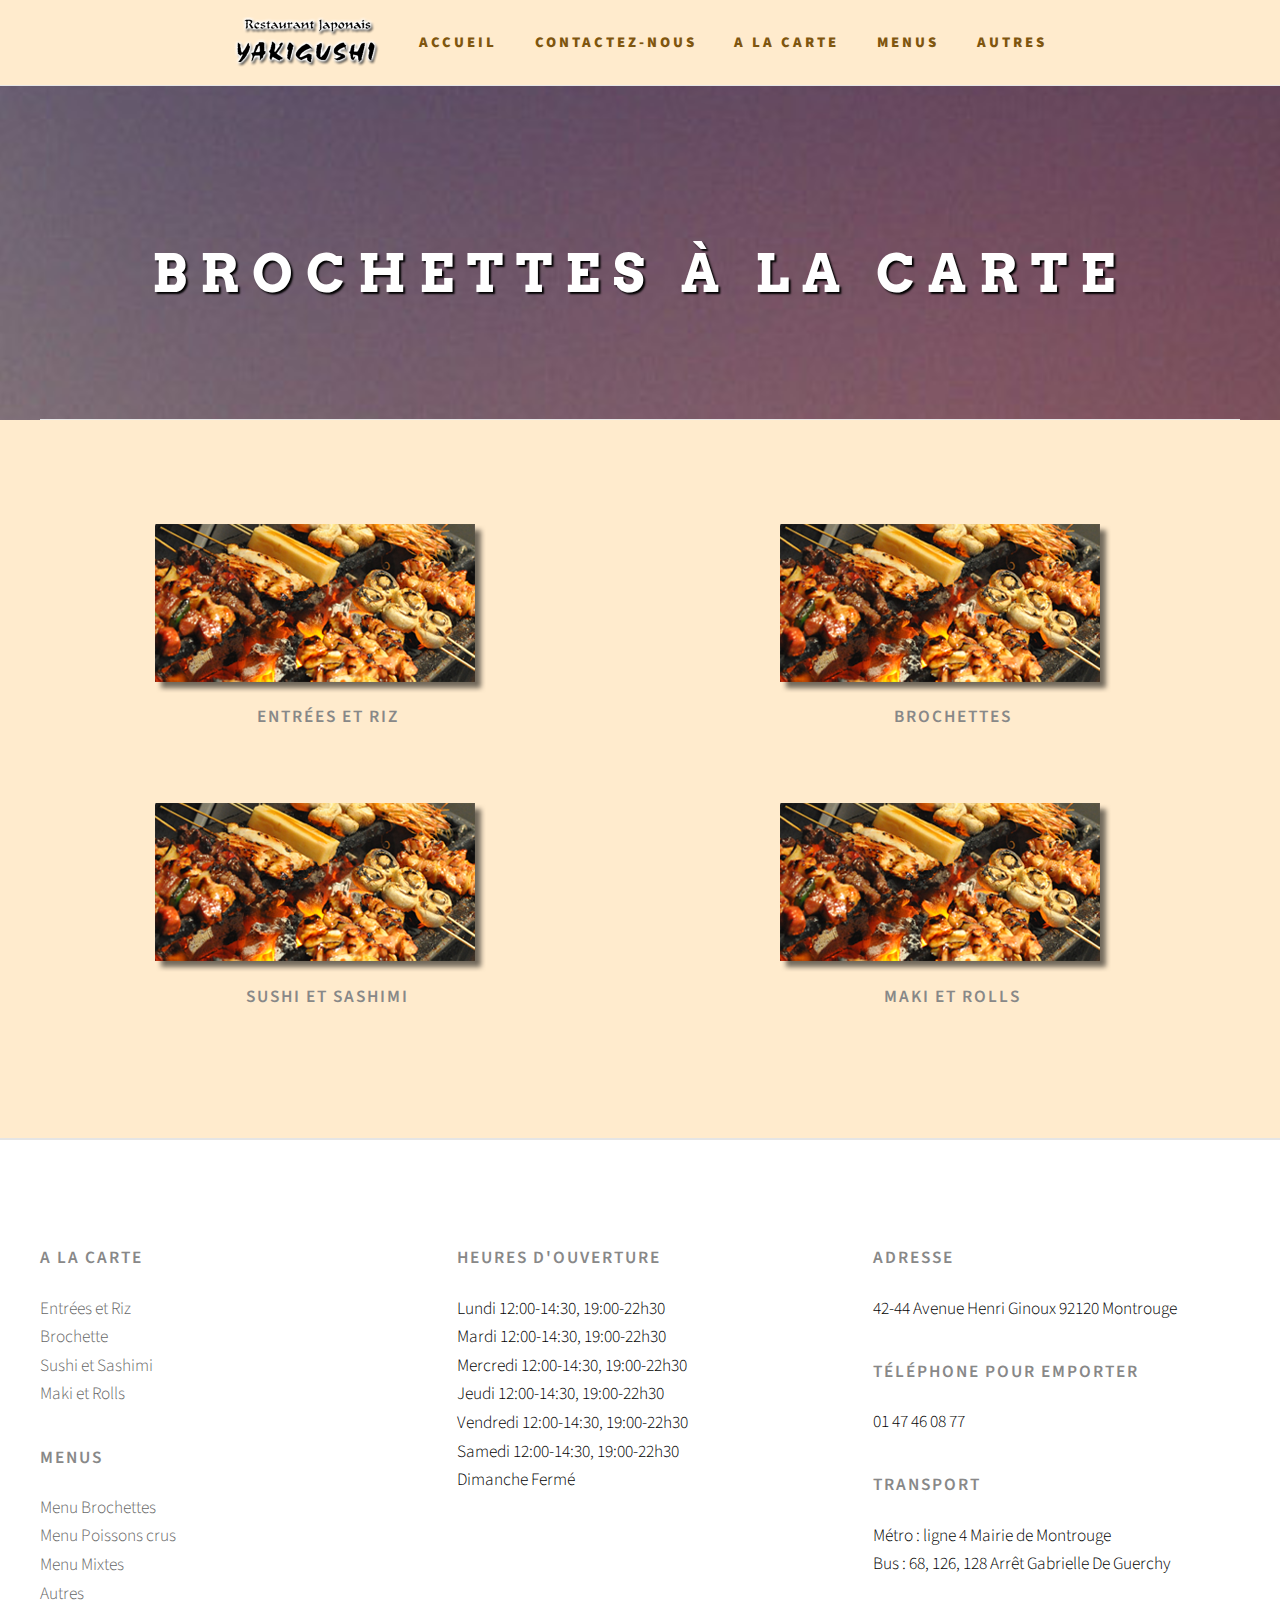
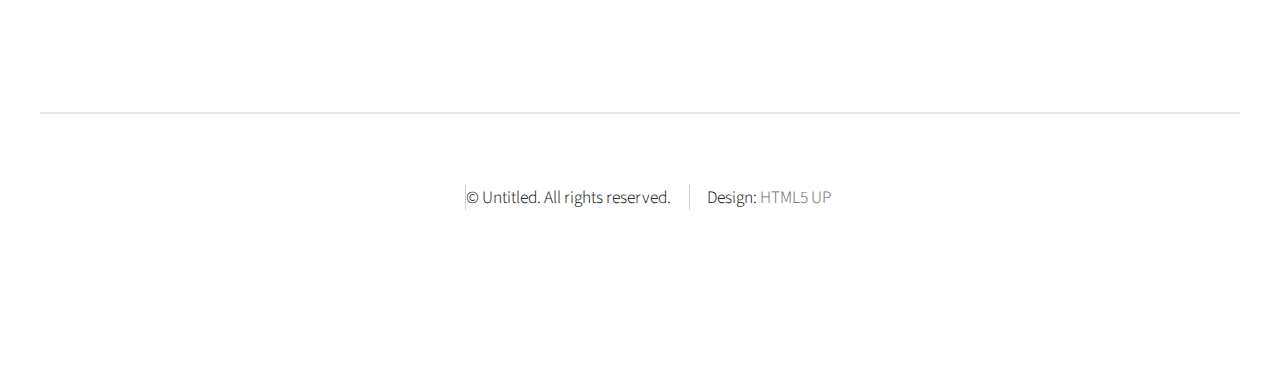
<file: brochettes.html>
<!DOCTYPE HTML>
<!--
	Strongly Typed by HTML5 UP
	html5up.net | @ajlkn
	Free for personal and commercial use under the CCA 3.0 license (html5up.net/license)
-->
<html>
	<head>
		<title>Yakigushi - Restaurant Japonais à Montrouge</title>
		<meta charset="utf-8" />
		<meta name="viewport" content="width=device-width, initial-scale=1" />
		<!--[if lte IE 8]><script src="assets/js/ie/html5shiv.js"></script><![endif]-->
		<link rel="stylesheet" href="assets/css/main.css" />
		<!--[if lte IE 8]><link rel="stylesheet" href="assets/css/ie8.css" /><![endif]-->
	</head>
	<body class="no-sidebar">
		<div id="page-wrapper">

			<!-- Header -->
				<div id="header-wrapper" class="contact-bg">
					<div id="header" class="container">
                        
						<!-- Contact -->
                            
							<h1 id="contact">Brochettes à la carte</h1>
                        
						<!-- Nav -->
							<nav id="nav">
								<ul>
                                    <li><a href="index.html"><img src="images/yakigushi.png"></a></li>
									<li><a href="index.html"><span>Accueil</span></a></li>
                                    <li><a href="contactez_nous.html"><span>Contactez-nous</span></a></li>
									<li>
										<a href="a_la_carte.html"><span>A la carte</span></a>
										<ul>
											<li><a href="entrees_et_riz.html">Entrées et Riz</a></li>
											<li><a href="brochettes.html">Brochettes</a></li>
											<li><a href="sushi_et_sashimi.html">Sushi et Sashimi</a></li>
											<li><a href="maki_et_rolls.html">Maki et Rolls</a></li>
										</ul>
									</li>
                                    <li>
										<a href="menus.html"><span>Menus</span></a>
										<ul>
											<li><a href="menu_brochettes.html">Menu Brochettes</a></li>
											<li><a href="menu_poissons_crus.html">Menu Poissons crus</a></li>
											<li><a href="menu_mixtes.html">Menu Mixtes</a></li>
											<li><a href="menu_autres.html">Autres</a></li>
										</ul>
									</li>
                                    <li>
										<a href="autres.html"><span>Autres</span></a>
										<ul>
											<li><a href="boissons.html">Boissons</a></li>
											<li><a href="desserts.html">Desserts</a></li>
										</ul>
									</li>
									
								</ul>
							</nav>
                            
					</div>
				</div>


			<!-- Features -->
				<div id="features-wrapper">
					<section id="features" class="container">
						<header>
						</header>
						<div class="row">
							<div class="6u 12u(mobile)">

								<!-- Feature -->
									<section>
										<a href="entrees_et_riz.html"><img src="images/specialites.png" alt="" /></a>
										<header>
											<h3>Entrées et Riz</h3>
										</header>
									</section>

							</div>
							<div class="6u 12u(mobile)">

								<!-- Feature -->
									<section>
										<a href="brochettes.html"><img src="images/specialites.png" alt="" /></a>
										<header>
											<h3>Brochettes</h3>
										</header>
									</section>

							</div>
							<div class="6u 12u(mobile)">

								<!-- Feature -->
									<section>
										<a href="sushi_et_sashimi.html"><img src="images/specialites.png" alt="" /></a>
										<header>
											<h3>Sushi et Sashimi</h3>
										</header>
									</section>

							</div>
                            <div class="6u 12u(mobile)">

								<!-- Feature -->
									<section>
										<a href="maki_et_rolls.html"><img src="images/specialites.png" alt="" /></a>
										<header>
											<h3>Maki et Rolls</h3>
										</header>
									</section>

							</div>
						</div>
					</section>
				</div>

			<!-- Footer -->
				<div id="footer-wrapper">
					<div id="footer" class="container">
						<div class="row">
                            <div class="4u 12u(mobile)">
								<section>
                                    <h3><a href="#"><span>A la carte</span></a></h3>
                                    <ul>
                                        <li><a href="#">Entrées et Riz</a></li>
                                        <li><a href="#">Brochette</a></li>
                                        <li><a href="#">Sushi et Sashimi</a></li>
                                        <li><a href="#">Maki et Rolls</a></li>
                                    </ul>
                                    <h3><a href="#"><span>Menus</span></a></h3>
									<ul>
                                        <li><a href="#">Menu Brochettes</a></li>
                                        <li><a href="#">Menu Poissons crus</a></li>
                                        <li><a href="#">Menu Mixtes</a></li>
                                        <li><a href="#">Autres</a></li>
                                    </ul>
									
								</section>
							</div>
                            <div class="4u 12u(mobile)">
								<section>
                                    <h3>Heures d'ouverture</h3>
									<ul>
                                        <li>Lundi 12:00-14:30, 19:00-22h30</li>
                                        <li>Mardi 12:00-14:30, 19:00-22h30</li>
                                        <li>Mercredi 12:00-14:30, 19:00-22h30</li>
                                        <li>Jeudi 12:00-14:30, 19:00-22h30</li>
                                        <li>Vendredi 12:00-14:30, 19:00-22h30</li>
                                        <li>Samedi 12:00-14:30, 19:00-22h30</li>
                                        <li>Dimanche Fermé</li>
                                    </ul>
									
								</section>
							</div>
							<div class="4u 12u(mobile)">
								<section>
									<h3>Adresse</h3>
                                    <p>42-44 Avenue Henri Ginoux 92120 Montrouge</p>
                                    <h3>Téléphone pour emporter</h3>
                                    <p>01 47 46 08 77</p>
                                    <h3>Transport</h3>
                                    <ul>
                                        <li>Métro : ligne 4 Mairie de Montrouge</li>
                                        <li>Bus : 68, 126, 128 Arrêt Gabrielle De Guerchy</li>
                                    </ul>
								</section>
							</div>
						</div>
					</div>
					<div id="copyright" class="container">
						<ul class="links">
							<li>&copy; Untitled. All rights reserved.</li><li>Design: <a href="http://html5up.net">HTML5 UP</a></li>
						</ul>
					</div>
				</div>

		</div>

		<!-- Scripts -->
			<script src="assets/js/jquery.min.js"></script>
			<script src="assets/js/jquery.dropotron.min.js"></script>
			<script src="assets/js/skel.min.js"></script>
			<script src="assets/js/skel-viewport.min.js"></script>
			<script src="assets/js/util.js"></script>
			<!--[if lte IE 8]><script src="assets/js/ie/respond.min.js"></script><![endif]-->
			<script src="assets/js/main.js"></script>

	</body>
</html>
</file>
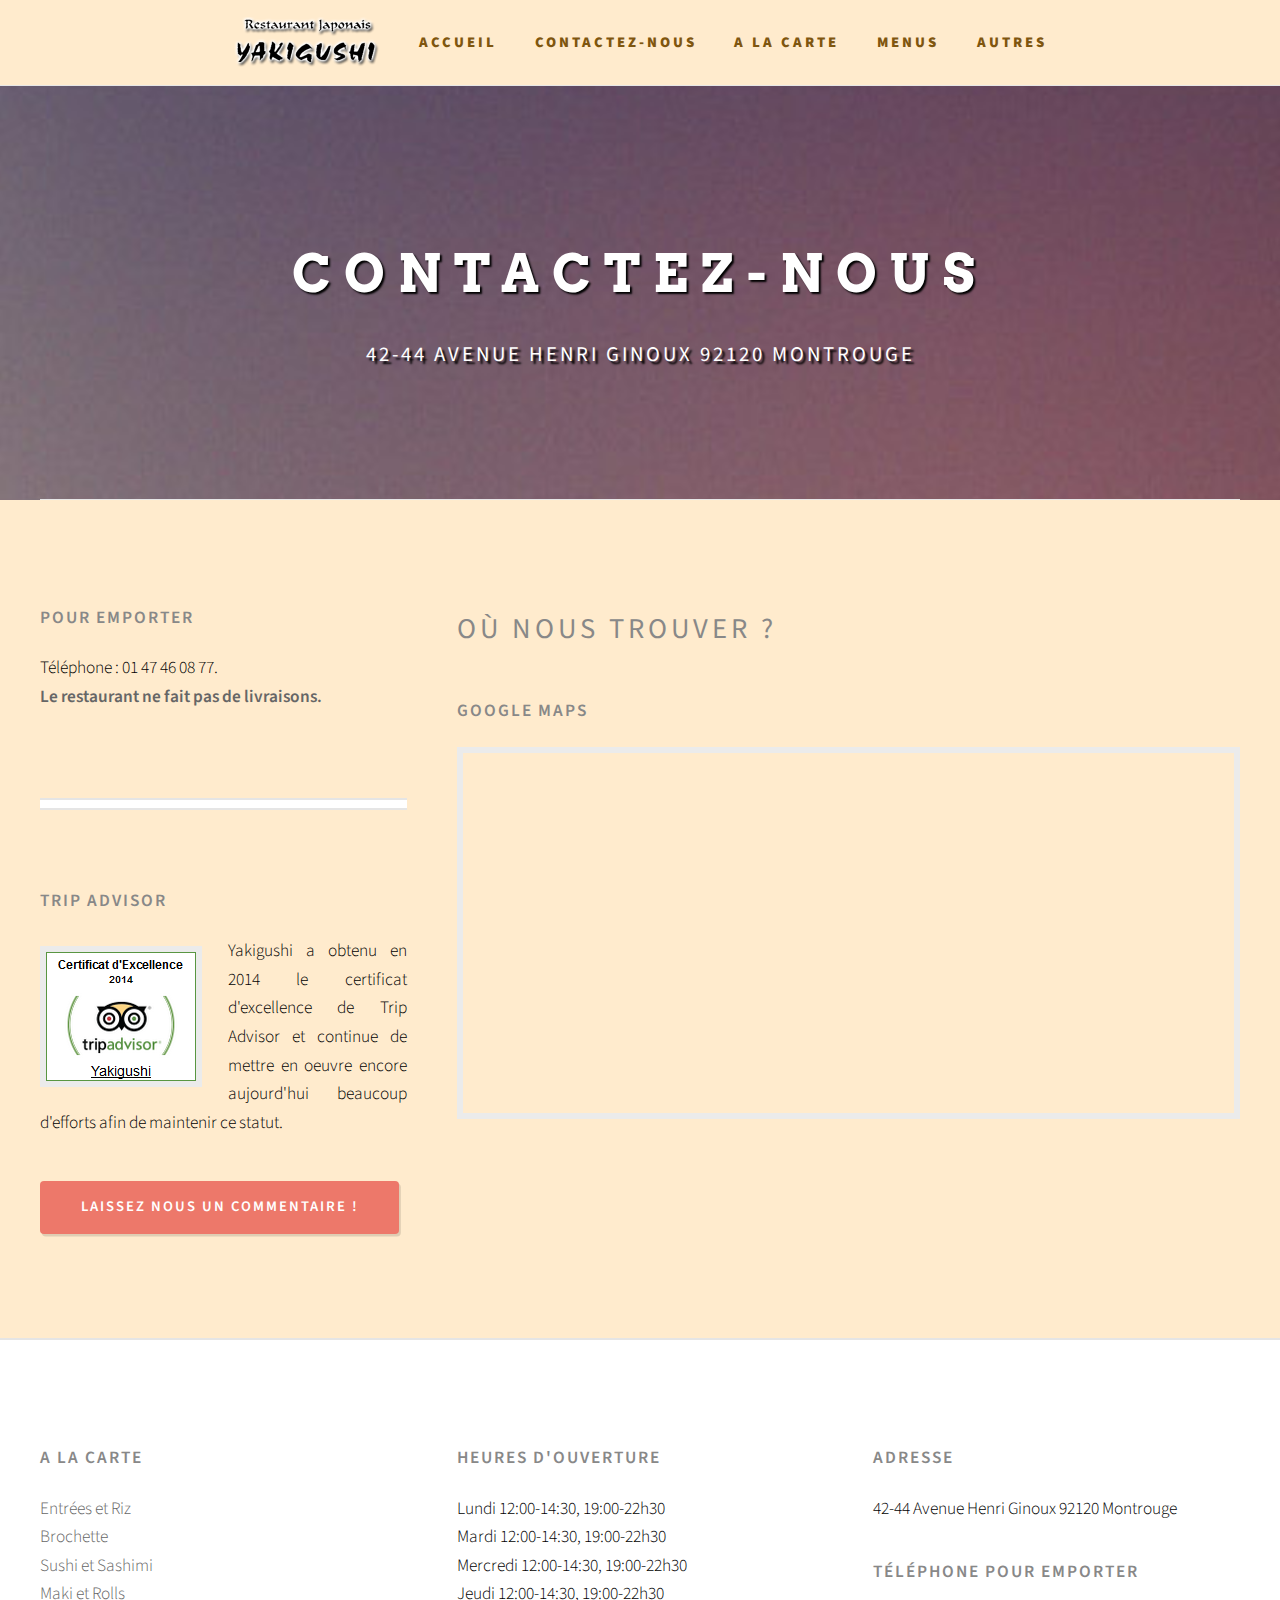
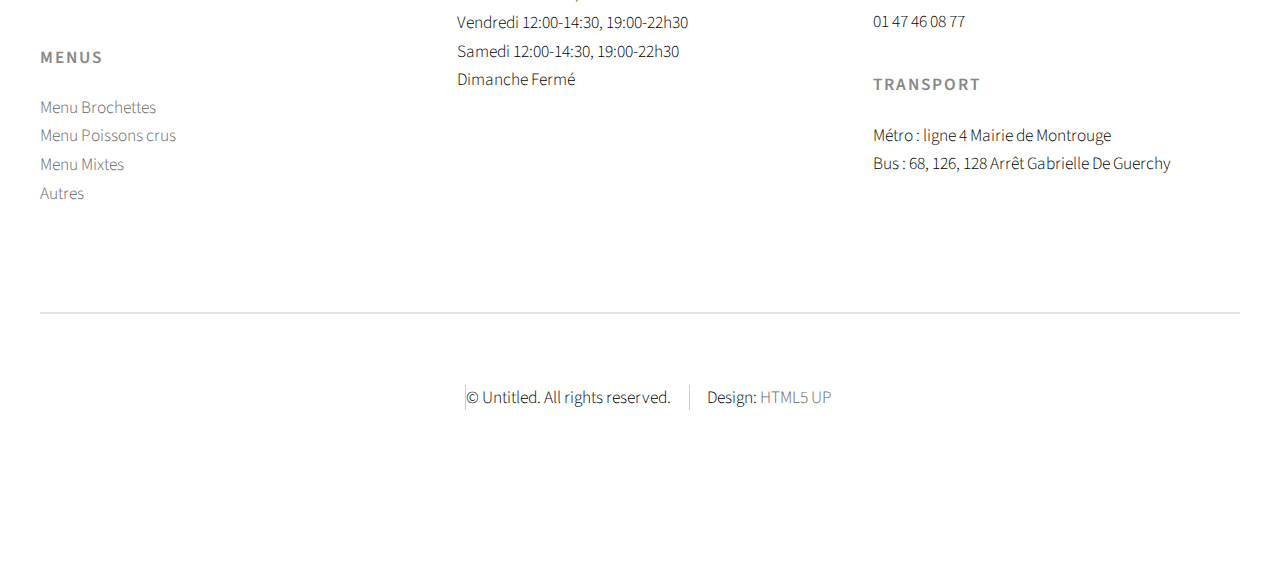
<file: contactez_nous.html>
<!DOCTYPE HTML>
<!--
	Strongly Typed by HTML5 UP
	html5up.net | @ajlkn
	Free for personal and commercial use under the CCA 3.0 license (html5up.net/license)
-->
<html>
	<head>
		<title>Yakigushi - Restaurant Japonais à Montrouge</title>
		<meta charset="utf-8" />
		<meta name="viewport" content="width=device-width, initial-scale=1" />
		<!--[if lte IE 8]><script src="assets/js/ie/html5shiv.js"></script><![endif]-->
		<link rel="stylesheet" href="assets/css/main.css" />
		<!--[if lte IE 8]><link rel="stylesheet" href="assets/css/ie8.css" /><![endif]-->
	</head>
	<body class="homepage">
		<div id="page-wrapper">
            <!-- Header -->
				<div id="header-wrapper" class="contact-bg">
					<div id="header" class="container">
                        
						<!-- Contact -->
                            
							<h1>Contactez-nous</h1>
                            <p> 42-44 Avenue Henri Ginoux 92120 Montrouge </p>
                        
						<!-- Nav -->
							<nav id="nav">
								<ul>
                                    <li><a href="index.html"><img src="images/yakigushi.png"></a></li>
									<li><a href="index.html"><span>Accueil</span></a></li>
                                    <li><a href="contactez_nous.html"><span>Contactez-nous</span></a></li>
									<li>
										<a href="a_la_carte.html"><span>A la carte</span></a>
										<ul>
											<li><a href="entrees_et_riz.html">Entrées et Riz</a></li>
											<li><a href="brochettes.html">Brochettes</a></li>
											<li><a href="sushi_et_sashimi.html">Sushi et Sashimi</a></li>
											<li><a href="maki_et_rolls.html">Maki et Rolls</a></li>
										</ul>
									</li>
                                    <li>
										<a href="menus.html"><span>Menus</span></a>
										<ul>
											<li><a href="menu_brochettes.html">Menu Brochettes</a></li>
											<li><a href="menu_poissons_crus.html">Menu Poissons crus</a></li>
											<li><a href="menu_mixtes.html">Menu Mixtes</a></li>
											<li><a href="menu_autres.html">Autres</a></li>
										</ul>
									</li>
                                    <li>
										<a href="autres.html"><span>Autres</span></a>
										<ul>
											<li><a href="boissons.html">Boissons</a></li>
											<li><a href="desserts.html">Desserts</a></li>
										</ul>
									</li>
									
								</ul>
							</nav>
                            
					</div>
				</div>

			<!-- Main -->
				<div id="main-wrapper">
					<div id="main" class="container">
						<div class="row">

							<!-- Sidebar -->
								<div id="sidebar" class="4u 12u(mobile)">

									<!-- Excerpts -->
										<section>
											<ul class="divided">
												<li>

													<!-- Excerpt -->
														<article class="box excerpt">
															<header>
																<h3><a href="#">Pour Emporter</a></h3>
															</header>
															<p>Téléphone : 01 47 46 08 77. <br/><strong>Le restaurant ne fait pas de livraisons.</strong></p>
														</article>

												</li>
												
											</ul>
										</section>

									<!-- Highlights -->
										<section>
											<ul class="divided">
												<li>

													<!-- Highlight -->
														<article class="box highlight">
															<header>
																<h3><a href="#">Trip Advisor</a></h3>
															</header>
															<a href="#" class="image left"><img src="images/TripAdvisor.png" alt="" /></a>
															<p> Yakigushi a obtenu en 2014 le certificat d'excellence de Trip Advisor et continue de mettre en oeuvre encore aujourd'hui
                                                                beaucoup d'efforts afin de maintenir ce statut.</p>
															<ul class="actions">
																<li><a href="#" class="button icon">Laissez nous un commentaire !</a></li>
															</ul>
														</article>

												</li>
												
											</ul>
										</section>

								</div>

							<!-- Content -->
								<div id="content" class="8u 12u(mobile) important(mobile)">

									<!-- Post -->
										<article class="box post">
											<header>
												<h2>Où nous trouver ?</h2>
											</header>
                                            <h3>Google Maps</h3>
                                            <span class="image featured"><iframe width="800" height="350" frameborder="0" scrolling="no" marginheight="0" marginwidth="0" src="http://maps.google.fr/maps?f=q&amp;source=s_q&amp;hl=fr&amp;geocode=&amp;q=44+Avenue+Henri+Ginoux,+92120+Montrouge,+Hauts-de-Seine,+%C3%8Ele-de-France&amp;aq=0&amp;sll=48.817885,2.318416&amp;sspn=0.015005,0.042272&amp;vpsrc=6&amp;ie=UTF8&amp;hq=&amp;hnear=44+Avenue+Henri+Ginoux,+92120+Montrouge,+Hauts-de-Seine,+%C3%8Ele-de-France&amp;ll=48.818914,2.32304&amp;spn=0.015004,0.042272&amp;t=m&amp;z=14&amp;output=embed"></iframe></span>
											
											
										</article>

								</div>

						</div>
					</div>
				</div>

			<!-- Footer -->
				<div id="footer-wrapper">
					<div id="footer" class="container">
						<div class="row">
                            <div class="4u 12u(mobile)">
								<section>
                                    <h3><a href="#"><span>A la carte</span></a></h3>
                                    <ul>
                                        <li><a href="#">Entrées et Riz</a></li>
                                        <li><a href="#">Brochette</a></li>
                                        <li><a href="#">Sushi et Sashimi</a></li>
                                        <li><a href="#">Maki et Rolls</a></li>
                                    </ul>
                                    <h3><a href="#"><span>Menus</span></a></h3>
									<ul>
                                        <li><a href="#">Menu Brochettes</a></li>
                                        <li><a href="#">Menu Poissons crus</a></li>
                                        <li><a href="#">Menu Mixtes</a></li>
                                        <li><a href="#">Autres</a></li>
                                    </ul>
									
								</section>
							</div>
                            <div class="4u 12u(mobile)">
								<section>
                                    <h3>Heures d'ouverture</h3>
									<ul>
                                        <li>Lundi 12:00-14:30, 19:00-22h30</li>
                                        <li>Mardi 12:00-14:30, 19:00-22h30</li>
                                        <li>Mercredi 12:00-14:30, 19:00-22h30</li>
                                        <li>Jeudi 12:00-14:30, 19:00-22h30</li>
                                        <li>Vendredi 12:00-14:30, 19:00-22h30</li>
                                        <li>Samedi 12:00-14:30, 19:00-22h30</li>
                                        <li>Dimanche Fermé</li>
                                    </ul>
									
								</section>
							</div>
							<div class="4u 12u(mobile)">
								<section>
									<h3>Adresse</h3>
                                    <p>42-44 Avenue Henri Ginoux 92120 Montrouge</p>
                                    <h3>Téléphone pour emporter</h3>
                                    <p>01 47 46 08 77</p>
                                    <h3>Transport</h3>
                                    <ul>
                                        <li>Métro : ligne 4 Mairie de Montrouge</li>
                                        <li>Bus : 68, 126, 128 Arrêt Gabrielle De Guerchy</li>
                                    </ul>
								</section>
							</div>
						</div>
					</div>
					<div id="copyright" class="container">
						<ul class="links">
							<li>&copy; Untitled. All rights reserved.</li><li>Design: <a href="http://html5up.net">HTML5 UP</a></li>
						</ul>
					</div>
				</div>

		</div>

		<!-- Scripts -->
			<script src="assets/js/jquery.min.js"></script>
			<script src="assets/js/jquery.dropotron.min.js"></script>
			<script src="assets/js/skel.min.js"></script>
			<script src="assets/js/skel-viewport.min.js"></script>
			<script src="assets/js/util.js"></script>
			<!--[if lte IE 8]><script src="assets/js/ie/respond.min.js"></script><![endif]-->
			<script src="assets/js/main.js"></script>

	</body>
</html>
</file>
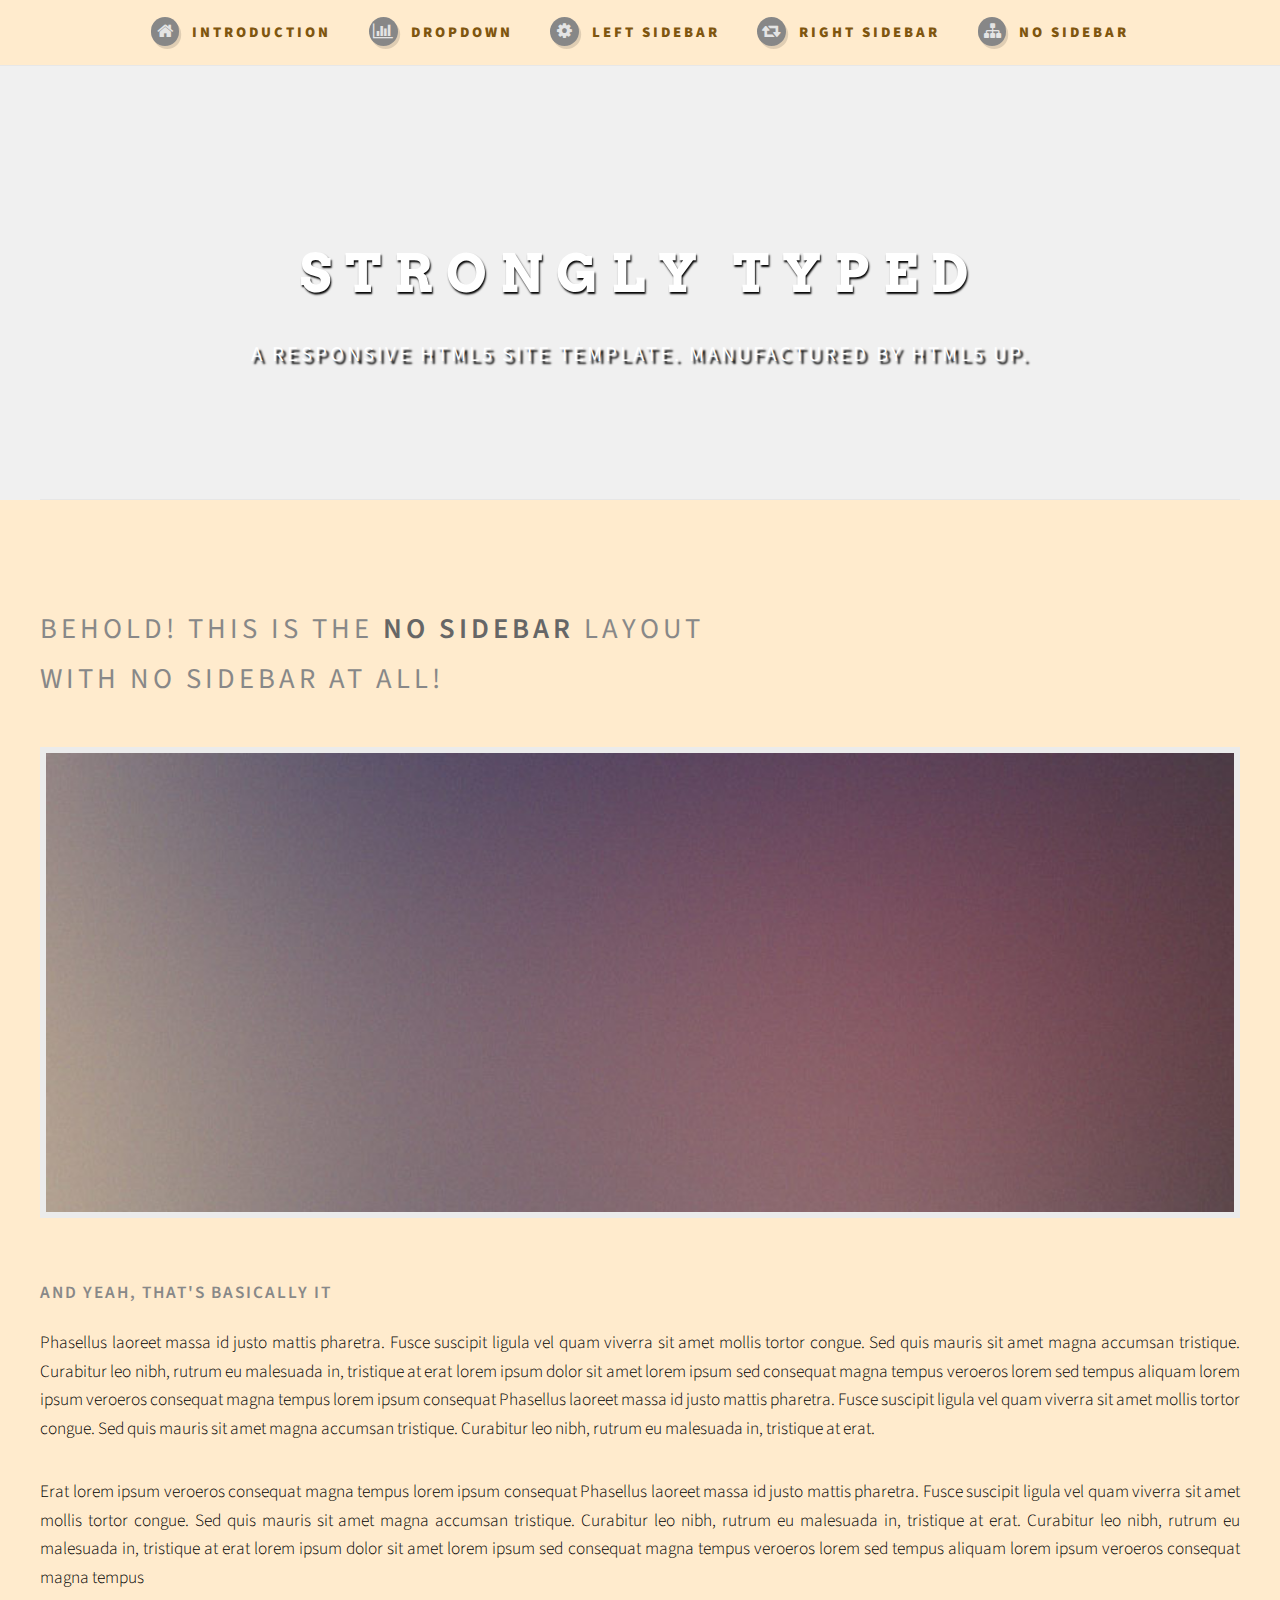
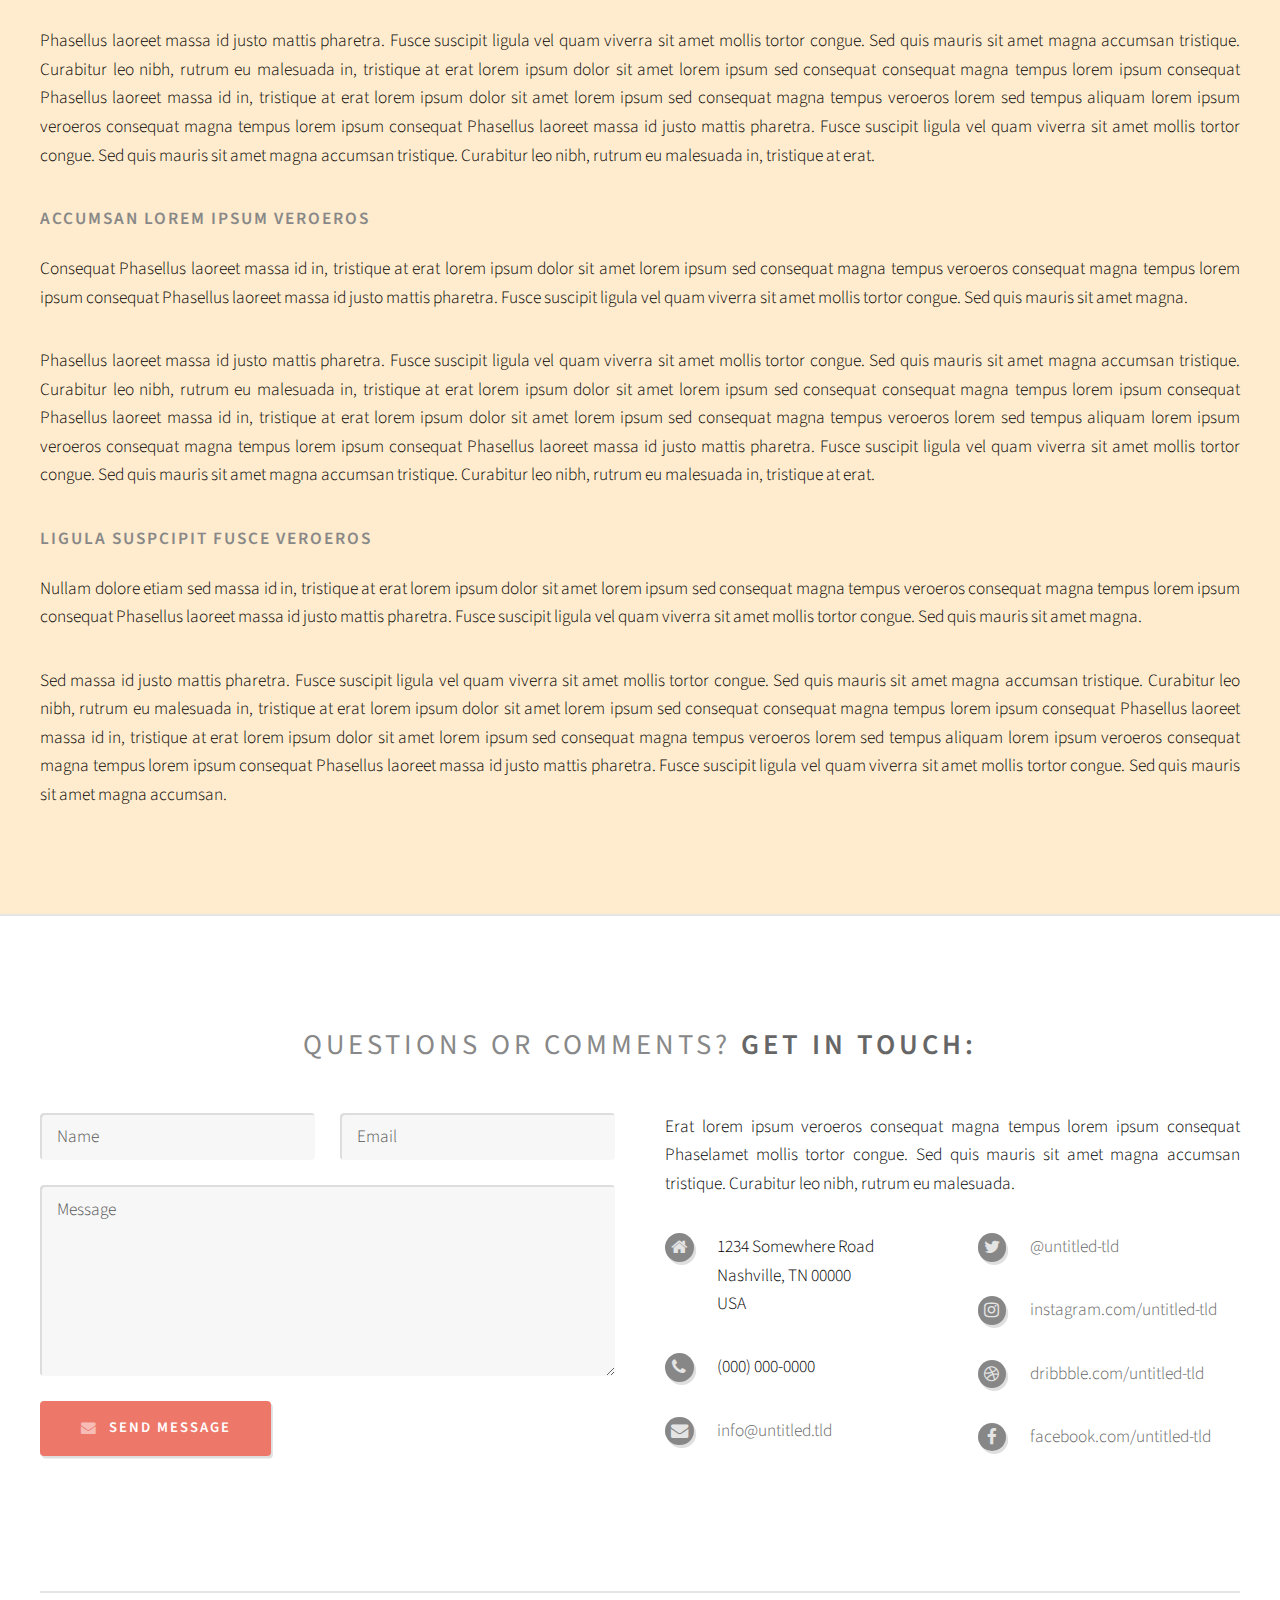
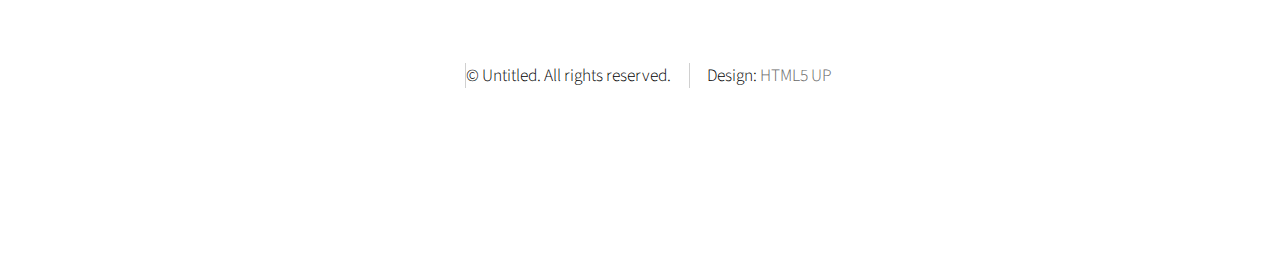
<file: desserts.html>
<!DOCTYPE HTML>
<!--
	Strongly Typed by HTML5 UP
	html5up.net | @ajlkn
	Free for personal and commercial use under the CCA 3.0 license (html5up.net/license)
-->
<html>
	<head>
		<title>No Sidebar - Strongly Typed by HTML5 UP</title>
		<meta charset="utf-8" />
		<meta name="viewport" content="width=device-width, initial-scale=1" />
		<!--[if lte IE 8]><script src="assets/js/ie/html5shiv.js"></script><![endif]-->
		<link rel="stylesheet" href="assets/css/main.css" />
		<!--[if lte IE 8]><link rel="stylesheet" href="assets/css/ie8.css" /><![endif]-->
	</head>
	<body class="no-sidebar">
		<div id="page-wrapper">

			<!-- Header -->
				<div id="header-wrapper">
					<div id="header" class="container">

						<!-- Logo -->
							<h1 id="logo"><a href="index.html">Strongly Typed</a></h1>
							<p>A responsive HTML5 site template. Manufactured by HTML5 UP.</p>

						<!-- Nav -->
							<nav id="nav">
								<ul>
									<li><a class="icon fa-home" href="index.html"><span>Introduction</span></a></li>
									<li>
										<a href="#" class="icon fa-bar-chart-o"><span>Dropdown</span></a>
										<ul>
											<li><a href="#">Lorem ipsum dolor</a></li>
											<li><a href="#">Magna phasellus</a></li>
											<li><a href="#">Etiam dolore nisl</a></li>
											<li>
												<a href="#">Phasellus consequat</a>
												<ul>
													<li><a href="#">Magna phasellus</a></li>
													<li><a href="#">Etiam dolore nisl</a></li>
													<li><a href="#">Phasellus consequat</a></li>
												</ul>
											</li>
											<li><a href="#">Veroeros feugiat</a></li>
										</ul>
									</li>
									<li><a class="icon fa-cog" href="left-sidebar.html"><span>Left Sidebar</span></a></li>
									<li><a class="icon fa-retweet" href="right-sidebar.html"><span>Right Sidebar</span></a></li>
									<li><a class="icon fa-sitemap" href="no-sidebar.html"><span>No Sidebar</span></a></li>
								</ul>
							</nav>

					</div>
				</div>

			<!-- Main -->
				<div id="main-wrapper">
					<div id="main" class="container">
						<div id="content">

							<!-- Post -->
								<article class="box post">
									<header>
										<h2>Behold! This is the <strong>no sidebar</strong> layout<br />
										with no sidebar at all!</h2>
									</header>
									<span class="image featured"><img src="images/pic04.jpg" alt="" /></span>
									<h3>And yeah, that's basically it</h3>
									<p>Phasellus laoreet massa id justo mattis pharetra. Fusce suscipit
									ligula vel quam viverra sit amet mollis tortor congue. Sed quis mauris
									sit amet magna accumsan tristique. Curabitur leo nibh, rutrum eu malesuada
									in, tristique at erat lorem ipsum dolor sit amet lorem ipsum sed consequat
									magna tempus veroeros lorem sed tempus aliquam lorem ipsum veroeros
									consequat magna tempus lorem ipsum consequat Phasellus laoreet massa id
									justo mattis pharetra. Fusce suscipit ligula vel quam viverra sit amet
									mollis tortor congue. Sed quis mauris sit amet magna accumsan tristique.
									Curabitur leo nibh, rutrum eu malesuada in, tristique at erat.</p>
									<p>Erat lorem ipsum veroeros consequat magna tempus lorem ipsum consequat
									Phasellus laoreet massa id justo mattis pharetra. Fusce suscipit ligula
									vel quam viverra sit amet mollis tortor congue. Sed quis mauris sit amet
									magna accumsan tristique. Curabitur leo nibh, rutrum eu malesuada in,
									tristique at erat. Curabitur leo nibh, rutrum eu malesuada  in, tristique
									at erat lorem ipsum dolor sit amet lorem ipsum sed consequat magna
									tempus veroeros lorem sed tempus aliquam lorem ipsum veroeros consequat
									magna tempus</p>
									<p>Phasellus laoreet massa id justo mattis pharetra. Fusce suscipit
									ligula vel quam viverra sit amet mollis tortor congue. Sed quis mauris
									sit amet magna accumsan tristique. Curabitur leo nibh, rutrum eu malesuada
									in, tristique at erat lorem ipsum dolor sit amet lorem ipsum sed consequat
									consequat magna tempus lorem ipsum consequat Phasellus laoreet massa id
									in, tristique at erat lorem ipsum dolor sit amet lorem ipsum sed consequat
									magna tempus veroeros lorem sed tempus aliquam lorem ipsum veroeros
									consequat magna tempus lorem ipsum consequat Phasellus laoreet massa id
									justo mattis pharetra. Fusce suscipit ligula vel quam viverra sit amet
									mollis tortor congue. Sed quis mauris sit amet magna accumsan tristique.
									Curabitur leo nibh, rutrum eu malesuada in, tristique at erat.</p>
									<h3>Accumsan lorem ipsum veroeros</h3>
									<p>Consequat Phasellus laoreet massa id in, tristique at erat lorem
									ipsum dolor sit amet lorem ipsum sed consequat magna tempus veroeros
									consequat magna tempus lorem ipsum consequat Phasellus laoreet massa id
									justo mattis pharetra. Fusce suscipit ligula vel quam viverra sit amet
									mollis tortor congue. Sed quis mauris sit amet magna.</p>
									<p>Phasellus laoreet massa id justo mattis pharetra. Fusce suscipit
									ligula vel quam viverra sit amet mollis tortor congue. Sed quis mauris
									sit amet magna accumsan tristique. Curabitur leo nibh, rutrum eu malesuada
									in, tristique at erat lorem ipsum dolor sit amet lorem ipsum sed consequat
									consequat magna tempus lorem ipsum consequat Phasellus laoreet massa id
									in, tristique at erat lorem ipsum dolor sit amet lorem ipsum sed consequat
									magna tempus veroeros lorem sed tempus aliquam lorem ipsum veroeros
									consequat magna tempus lorem ipsum consequat Phasellus laoreet massa id
									justo mattis pharetra. Fusce suscipit ligula vel quam viverra sit amet
									mollis tortor congue. Sed quis mauris sit amet magna accumsan tristique.
									Curabitur leo nibh, rutrum eu malesuada in, tristique at erat.</p>
									<h3>Ligula suspcipit fusce veroeros</h3>
									<p>Nullam dolore etiam sed massa id in, tristique at erat lorem
									ipsum dolor sit amet lorem ipsum sed consequat magna tempus veroeros
									consequat magna tempus lorem ipsum consequat Phasellus laoreet massa id
									justo mattis pharetra. Fusce suscipit ligula vel quam viverra sit amet
									mollis tortor congue. Sed quis mauris sit amet magna.</p>
									<p>Sed massa id justo mattis pharetra. Fusce suscipit
									ligula vel quam viverra sit amet mollis tortor congue. Sed quis mauris
									sit amet magna accumsan tristique. Curabitur leo nibh, rutrum eu malesuada
									in, tristique at erat lorem ipsum dolor sit amet lorem ipsum sed consequat
									consequat magna tempus lorem ipsum consequat Phasellus laoreet massa id
									in, tristique at erat lorem ipsum dolor sit amet lorem ipsum sed consequat
									magna tempus veroeros lorem sed tempus aliquam lorem ipsum veroeros
									consequat magna tempus lorem ipsum consequat Phasellus laoreet massa id
									justo mattis pharetra. Fusce suscipit ligula vel quam viverra sit amet
									mollis tortor congue. Sed quis mauris sit amet magna accumsan.</p>
								</article>

						</div>
					</div>
				</div>

			<!-- Footer -->
				<div id="footer-wrapper">
					<div id="footer" class="container">
						<header>
							<h2>Questions or comments? <strong>Get in touch:</strong></h2>
						</header>
						<div class="row">
							<div class="6u 12u(mobile)">
								<section>
									<form method="post" action="#">
										<div class="row 50%">
											<div class="6u 12u(mobile)">
												<input name="name" placeholder="Name" type="text" />
											</div>
											<div class="6u 12u(mobile)">
												<input name="email" placeholder="Email" type="text" />
											</div>
										</div>
										<div class="row 50%">
											<div class="12u">
												<textarea name="message" placeholder="Message"></textarea>
											</div>
										</div>
										<div class="row 50%">
											<div class="12u">
												<a href="#" class="form-button-submit button icon fa-envelope">Send Message</a>
											</div>
										</div>
									</form>
								</section>
							</div>
							<div class="6u 12u(mobile)">
								<section>
									<p>Erat lorem ipsum veroeros consequat magna tempus lorem ipsum consequat Phaselamet
									mollis tortor congue. Sed quis mauris sit amet magna accumsan tristique. Curabitur
									leo nibh, rutrum eu malesuada.</p>
									<div class="row">
										<div class="6u 12u(mobile)">
											<ul class="icons">
												<li class="icon fa-home">
													1234 Somewhere Road<br />
													Nashville, TN 00000<br />
													USA
												</li>
												<li class="icon fa-phone">
													(000) 000-0000
												</li>
												<li class="icon fa-envelope">
													<a href="#">info@untitled.tld</a>
												</li>
											</ul>
										</div>
										<div class="6u 12u(mobile)">
											<ul class="icons">
												<li class="icon fa-twitter">
													<a href="#">@untitled-tld</a>
												</li>
												<li class="icon fa-instagram">
													<a href="#">instagram.com/untitled-tld</a>
												</li>
												<li class="icon fa-dribbble">
													<a href="#">dribbble.com/untitled-tld</a>
												</li>
												<li class="icon fa-facebook">
													<a href="#">facebook.com/untitled-tld</a>
												</li>
											</ul>
										</div>
									</div>
								</section>
							</div>
						</div>
					</div>
					<div id="copyright" class="container">
						<ul class="links">
							<li>&copy; Untitled. All rights reserved.</li><li>Design: <a href="http://html5up.net">HTML5 UP</a></li>
						</ul>
					</div>
				</div>

		</div>

		<!-- Scripts -->
			<script src="assets/js/jquery.min.js"></script>
			<script src="assets/js/jquery.dropotron.min.js"></script>
			<script src="assets/js/skel.min.js"></script>
			<script src="assets/js/skel-viewport.min.js"></script>
			<script src="assets/js/util.js"></script>
			<!--[if lte IE 8]><script src="assets/js/ie/respond.min.js"></script><![endif]-->
			<script src="assets/js/main.js"></script>

	</body>
</html>
</file>
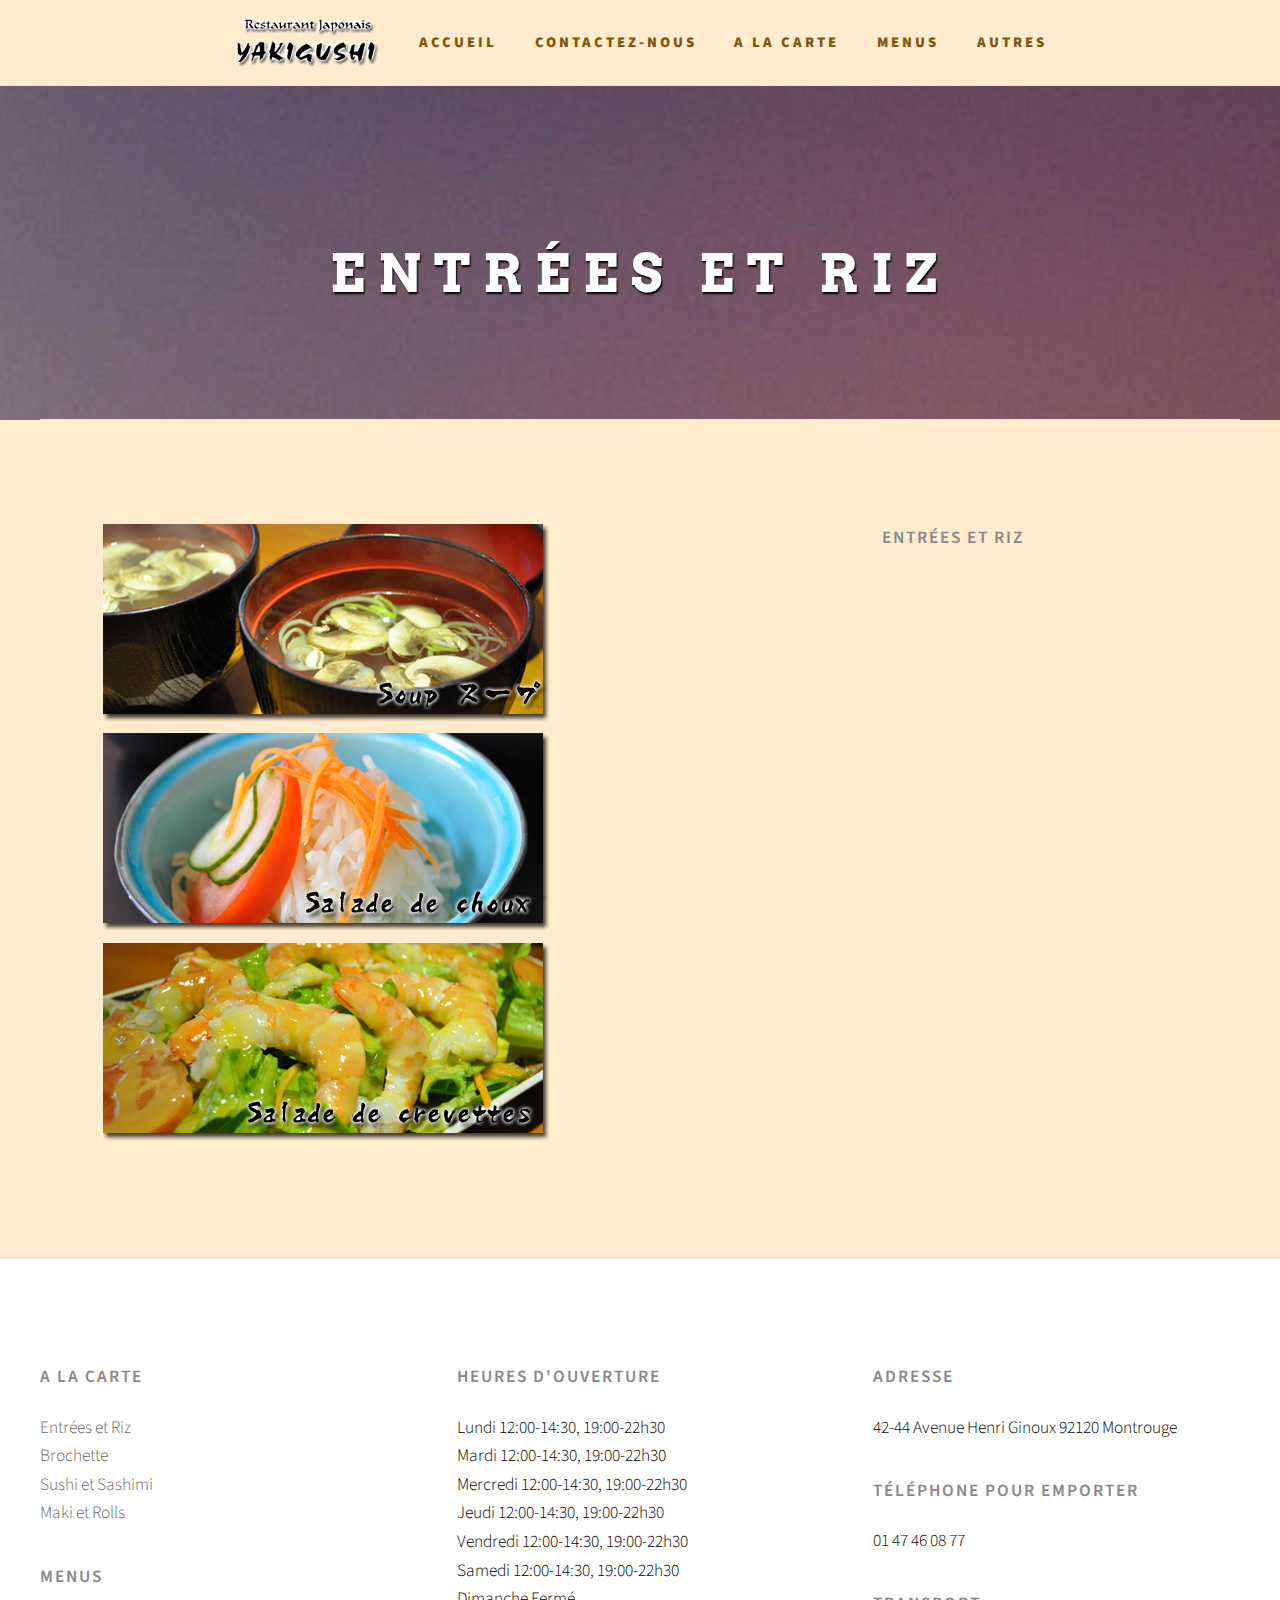
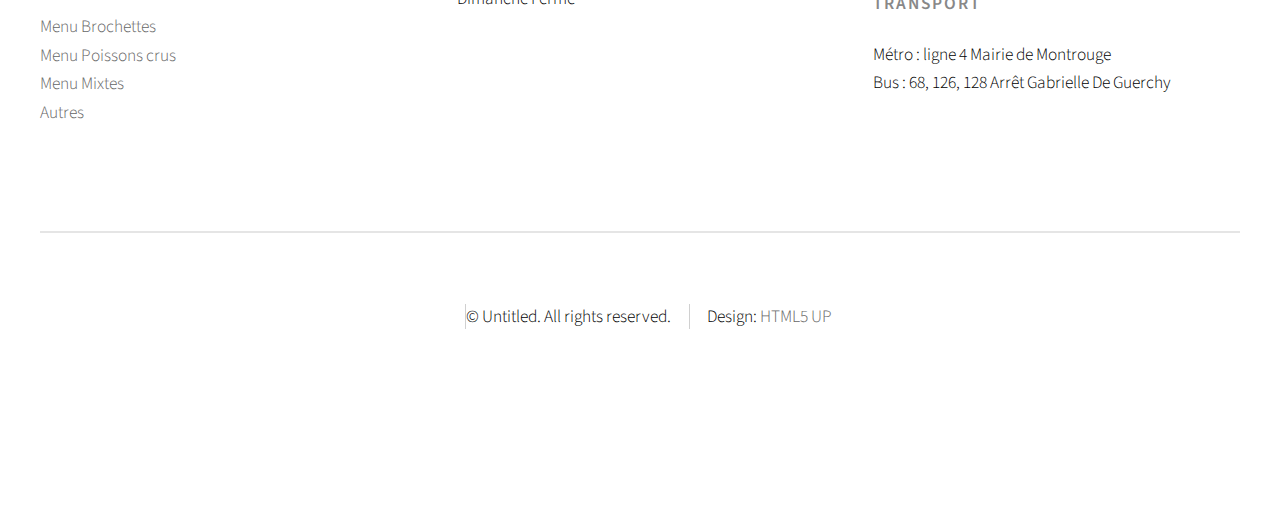
<file: entrees_et_riz.html>
<!DOCTYPE HTML>
<!--
	Strongly Typed by HTML5 UP
	html5up.net | @ajlkn
	Free for personal and commercial use under the CCA 3.0 license (html5up.net/license)
-->
<html>
	<head>
		<title>Yakigushi - Restaurant Japonais à Montrouge</title>
		<meta charset="utf-8" />
		<meta name="viewport" content="width=device-width, initial-scale=1" />
		<!--[if lte IE 8]><script src="assets/js/ie/html5shiv.js"></script><![endif]-->
		<link rel="stylesheet" href="assets/css/main.css" />
		<!--[if lte IE 8]><link rel="stylesheet" href="assets/css/ie8.css" /><![endif]-->
	</head>
	<body class="no-sidebar">
		<div id="page-wrapper">

			<!-- Header -->
				<div id="header-wrapper" class="contact-bg">
					<div id="header" class="container">
                        
						<!-- Contact -->
                            
							<h1 id="contact">Entrées et Riz</h1>
                        
						<!-- Nav -->
							<nav id="nav">
								<ul>
                                    <li><a href="index.html"><img src="images/yakigushi.png"></a></li>
									<li><a href="index.html"><span>Accueil</span></a></li>
                                    <li><a href="contactez_nous.html"><span>Contactez-nous</span></a></li>
									<li>
										<a href="a_la_carte.html"><span>A la carte</span></a>
										<ul>
											<li><a href="entrees_et_riz.html">Entrées et Riz</a></li>
											<li><a href="brochettes.html">Brochettes</a></li>
											<li><a href="sushi_et_sashimi.html">Sushi et Sashimi</a></li>
											<li><a href="maki_et_rolls.html">Maki et Rolls</a></li>
										</ul>
									</li>
                                    <li>
										<a href="menus.html"><span>Menus</span></a>
										<ul>
											<li><a href="menu_brochettes.html">Menu Brochettes</a></li>
											<li><a href="menu_poissons_crus.html">Menu Poissons crus</a></li>
											<li><a href="menu_mixtes.html">Menu Mixtes</a></li>
											<li><a href="menu_autres.html">Autres</a></li>
										</ul>
									</li>
                                    <li>
										<a href="autres.html"><span>Autres</span></a>
										<ul>
											<li><a href="boissons.html">Boissons</a></li>
											<li><a href="desserts.html">Desserts</a></li>
										</ul>
									</li>
									
								</ul>
							</nav>
                            
					</div>
				</div>


			<!-- Features -->
				<div id="features-wrapper">
					<section id="features" class="container">
						<header>
						</header>
						<div class="row">
							<div class="6u 12u(mobile)">

								<!-- Feature -->
									<section>
										<img src="images/soup.png" alt="" />
                                        <img src="images/salade_de_choux.png" alt="" />
                                        <img src="images/salade_de_crevette.png" alt="" />
									</section>

							</div>
							<div class="6u 12u(mobile)">

								<!-- Feature -->
									<section>
										
										<header>
											<h3>Entrées et Riz</h3>
										</header>
                                        
									</section>

							</div>
						</div>
					</section>
				</div>

			<!-- Footer -->
				<div id="footer-wrapper">
					<div id="footer" class="container">
						<div class="row">
                            <div class="4u 12u(mobile)">
								<section>
                                    <h3><a href="#"><span>A la carte</span></a></h3>
                                    <ul>
                                        <li><a href="#">Entrées et Riz</a></li>
                                        <li><a href="#">Brochette</a></li>
                                        <li><a href="#">Sushi et Sashimi</a></li>
                                        <li><a href="#">Maki et Rolls</a></li>
                                    </ul>
                                    <h3><a href="#"><span>Menus</span></a></h3>
									<ul>
                                        <li><a href="#">Menu Brochettes</a></li>
                                        <li><a href="#">Menu Poissons crus</a></li>
                                        <li><a href="#">Menu Mixtes</a></li>
                                        <li><a href="#">Autres</a></li>
                                    </ul>
									
								</section>
							</div>
                            <div class="4u 12u(mobile)">
								<section>
                                    <h3>Heures d'ouverture</h3>
									<ul>
                                        <li>Lundi 12:00-14:30, 19:00-22h30</li>
                                        <li>Mardi 12:00-14:30, 19:00-22h30</li>
                                        <li>Mercredi 12:00-14:30, 19:00-22h30</li>
                                        <li>Jeudi 12:00-14:30, 19:00-22h30</li>
                                        <li>Vendredi 12:00-14:30, 19:00-22h30</li>
                                        <li>Samedi 12:00-14:30, 19:00-22h30</li>
                                        <li>Dimanche Fermé</li>
                                    </ul>
									
								</section>
							</div>
							<div class="4u 12u(mobile)">
								<section>
									<h3>Adresse</h3>
                                    <p>42-44 Avenue Henri Ginoux 92120 Montrouge</p>
                                    <h3>Téléphone pour emporter</h3>
                                    <p>01 47 46 08 77</p>
                                    <h3>Transport</h3>
                                    <ul>
                                        <li>Métro : ligne 4 Mairie de Montrouge</li>
                                        <li>Bus : 68, 126, 128 Arrêt Gabrielle De Guerchy</li>
                                    </ul>
								</section>
							</div>
						</div>
					</div>
					<div id="copyright" class="container">
						<ul class="links">
							<li>&copy; Untitled. All rights reserved.</li><li>Design: <a href="http://html5up.net">HTML5 UP</a></li>
						</ul>
					</div>
				</div>

		</div>

		<!-- Scripts -->
			<script src="assets/js/jquery.min.js"></script>
			<script src="assets/js/jquery.dropotron.min.js"></script>
			<script src="assets/js/skel.min.js"></script>
			<script src="assets/js/skel-viewport.min.js"></script>
			<script src="assets/js/util.js"></script>
			<!--[if lte IE 8]><script src="assets/js/ie/respond.min.js"></script><![endif]-->
			<script src="assets/js/main.js"></script>

	</body>
</html>
</file>
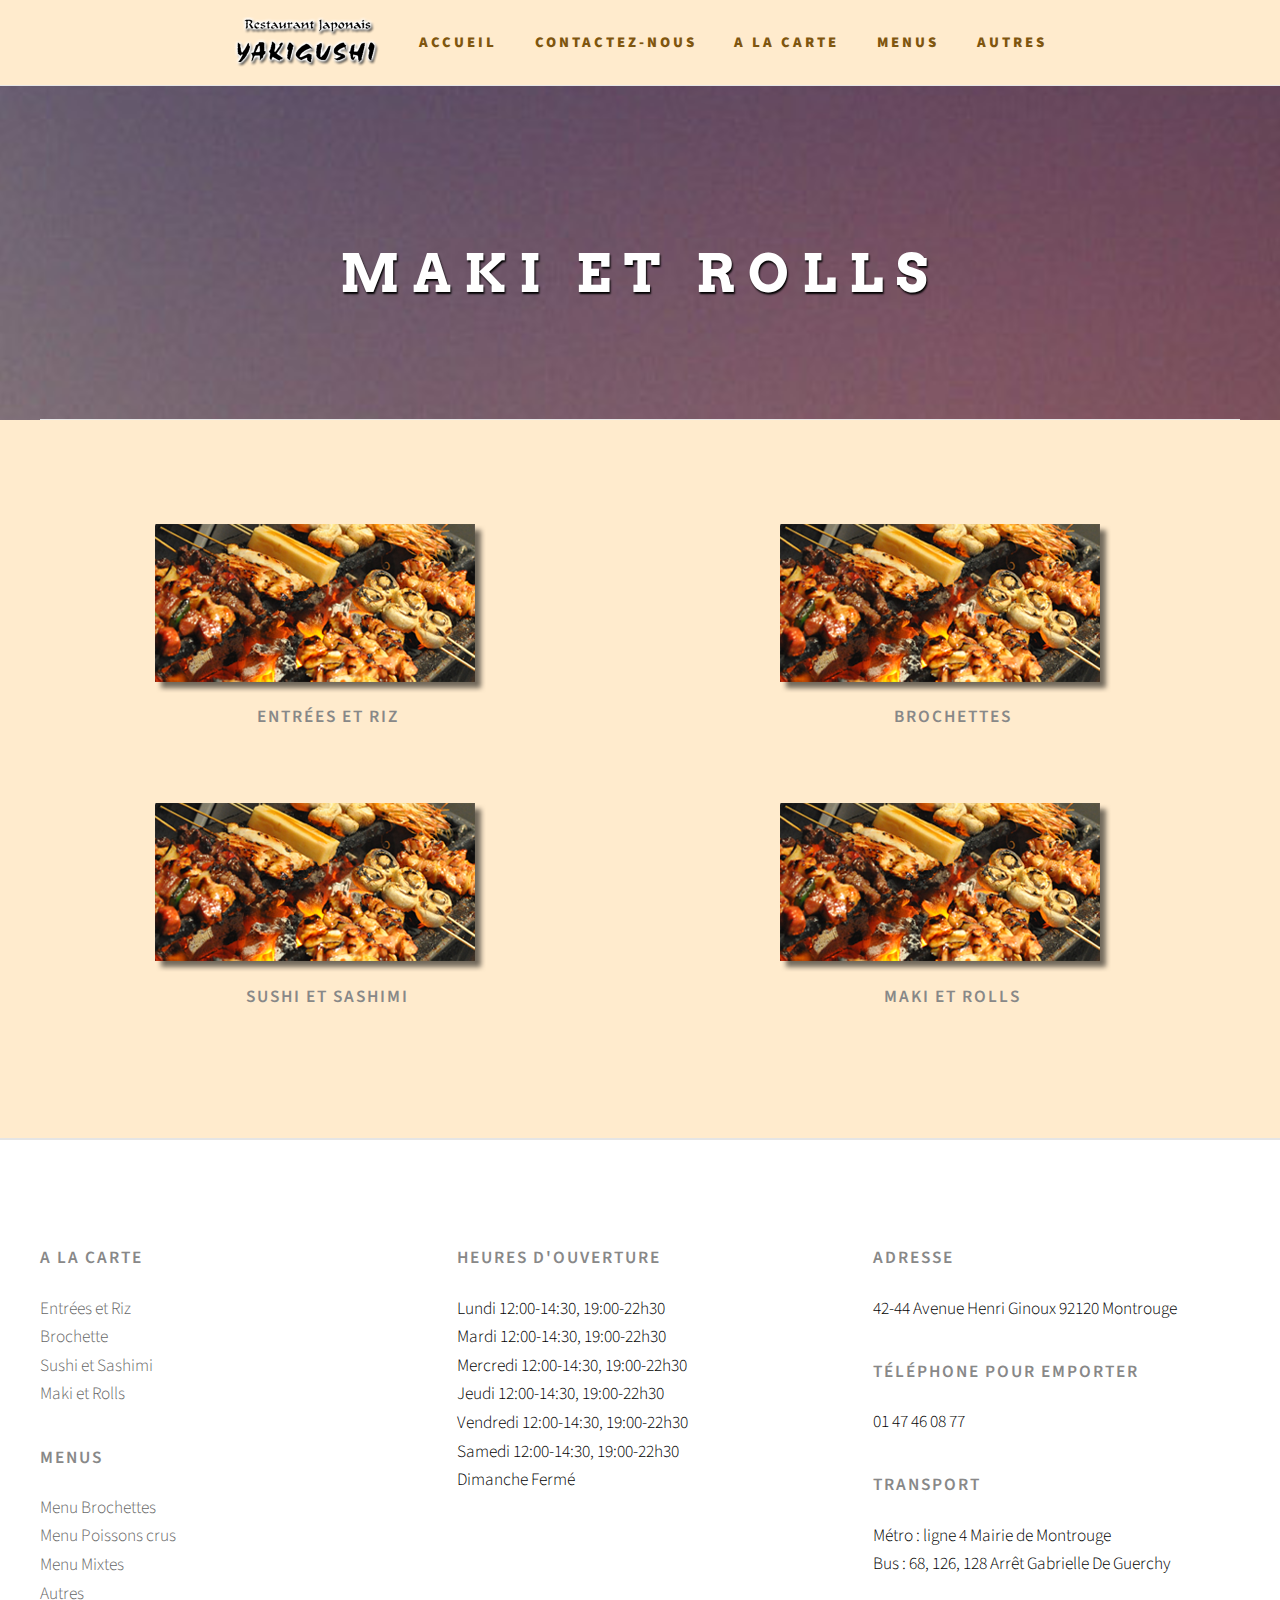
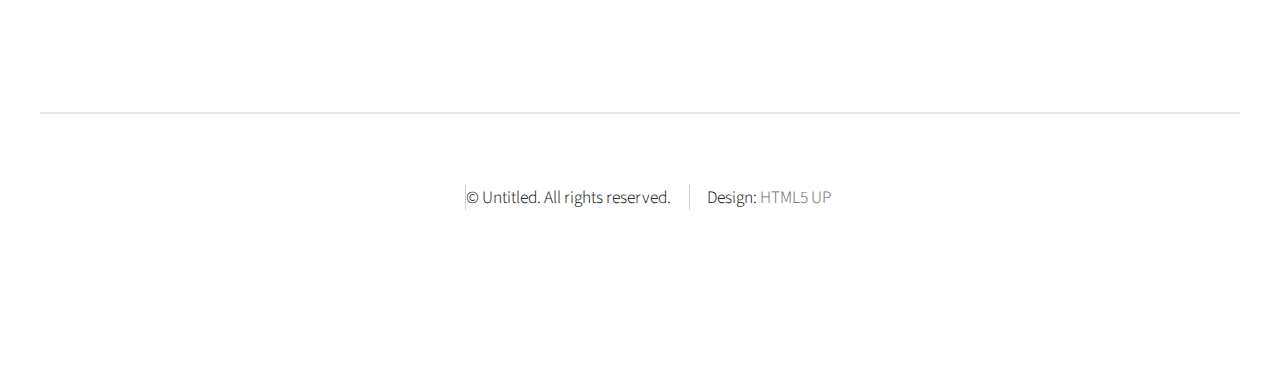
<file: maki_et_rolls.html>
<!DOCTYPE HTML>
<!--
	Strongly Typed by HTML5 UP
	html5up.net | @ajlkn
	Free for personal and commercial use under the CCA 3.0 license (html5up.net/license)
-->
<html>
	<head>
		<title>Yakigushi - Restaurant Japonais à Montrouge</title>
		<meta charset="utf-8" />
		<meta name="viewport" content="width=device-width, initial-scale=1" />
		<!--[if lte IE 8]><script src="assets/js/ie/html5shiv.js"></script><![endif]-->
		<link rel="stylesheet" href="assets/css/main.css" />
		<!--[if lte IE 8]><link rel="stylesheet" href="assets/css/ie8.css" /><![endif]-->
	</head>
	<body class="no-sidebar">
		<div id="page-wrapper">

			<!-- Header -->
				<div id="header-wrapper" class="contact-bg">
					<div id="header" class="container">
                        
						<!-- Contact -->
                            
							<h1 id="contact">Maki et rolls</h1>
                        
						<!-- Nav -->
							<nav id="nav">
								<ul>
                                    <li><a href="index.html"><img src="images/yakigushi.png"></a></li>
									<li><a href="index.html"><span>Accueil</span></a></li>
                                    <li><a href="contactez_nous.html"><span>Contactez-nous</span></a></li>
									<li>
										<a href="a_la_carte.html"><span>A la carte</span></a>
										<ul>
											<li><a href="entrees_et_riz.html">Entrées et Riz</a></li>
											<li><a href="brochettes.html">Brochettes</a></li>
											<li><a href="sushi_et_sashimi.html">Sushi et Sashimi</a></li>
											<li><a href="maki_et_rolls.html">Maki et Rolls</a></li>
										</ul>
									</li>
                                    <li>
										<a href="menus.html"><span>Menus</span></a>
										<ul>
											<li><a href="menu_brochettes.html">Menu Brochettes</a></li>
											<li><a href="menu_poissons_crus.html">Menu Poissons crus</a></li>
											<li><a href="menu_mixtes.html">Menu Mixtes</a></li>
											<li><a href="menu_autres.html">Autres</a></li>
										</ul>
									</li>
                                    <li>
										<a href="autres.html"><span>Autres</span></a>
										<ul>
											<li><a href="boissons.html">Boissons</a></li>
											<li><a href="desserts.html">Desserts</a></li>
										</ul>
									</li>
									
								</ul>
							</nav>
                            
					</div>
				</div>


			<!-- Features -->
				<div id="features-wrapper">
					<section id="features" class="container">
						<header>
						</header>
						<div class="row">
							<div class="6u 12u(mobile)">

								<!-- Feature -->
									<section>
										<a href="entrees_et_riz.html"><img src="images/specialites.png" alt="" /></a>
										<header>
											<h3>Entrées et Riz</h3>
										</header>
									</section>

							</div>
							<div class="6u 12u(mobile)">

								<!-- Feature -->
									<section>
										<a href="brochettes.html"><img src="images/specialites.png" alt="" /></a>
										<header>
											<h3>Brochettes</h3>
										</header>
									</section>

							</div>
							<div class="6u 12u(mobile)">

								<!-- Feature -->
									<section>
										<a href="sushi_et_sashimi.html"><img src="images/specialites.png" alt="" /></a>
										<header>
											<h3>Sushi et Sashimi</h3>
										</header>
									</section>

							</div>
                            <div class="6u 12u(mobile)">

								<!-- Feature -->
									<section>
										<a href="maki_et_rolls.html"><img src="images/specialites.png" alt="" /></a>
										<header>
											<h3>Maki et Rolls</h3>
										</header>
									</section>

							</div>
						</div>
					</section>
				</div>

			<!-- Footer -->
				<div id="footer-wrapper">
					<div id="footer" class="container">
						<div class="row">
                            <div class="4u 12u(mobile)">
								<section>
                                    <h3><a href="#"><span>A la carte</span></a></h3>
                                    <ul>
                                        <li><a href="#">Entrées et Riz</a></li>
                                        <li><a href="#">Brochette</a></li>
                                        <li><a href="#">Sushi et Sashimi</a></li>
                                        <li><a href="#">Maki et Rolls</a></li>
                                    </ul>
                                    <h3><a href="#"><span>Menus</span></a></h3>
									<ul>
                                        <li><a href="#">Menu Brochettes</a></li>
                                        <li><a href="#">Menu Poissons crus</a></li>
                                        <li><a href="#">Menu Mixtes</a></li>
                                        <li><a href="#">Autres</a></li>
                                    </ul>
									
								</section>
							</div>
                            <div class="4u 12u(mobile)">
								<section>
                                    <h3>Heures d'ouverture</h3>
									<ul>
                                        <li>Lundi 12:00-14:30, 19:00-22h30</li>
                                        <li>Mardi 12:00-14:30, 19:00-22h30</li>
                                        <li>Mercredi 12:00-14:30, 19:00-22h30</li>
                                        <li>Jeudi 12:00-14:30, 19:00-22h30</li>
                                        <li>Vendredi 12:00-14:30, 19:00-22h30</li>
                                        <li>Samedi 12:00-14:30, 19:00-22h30</li>
                                        <li>Dimanche Fermé</li>
                                    </ul>
									
								</section>
							</div>
							<div class="4u 12u(mobile)">
								<section>
									<h3>Adresse</h3>
                                    <p>42-44 Avenue Henri Ginoux 92120 Montrouge</p>
                                    <h3>Téléphone pour emporter</h3>
                                    <p>01 47 46 08 77</p>
                                    <h3>Transport</h3>
                                    <ul>
                                        <li>Métro : ligne 4 Mairie de Montrouge</li>
                                        <li>Bus : 68, 126, 128 Arrêt Gabrielle De Guerchy</li>
                                    </ul>
								</section>
							</div>
						</div>
					</div>
					<div id="copyright" class="container">
						<ul class="links">
							<li>&copy; Untitled. All rights reserved.</li><li>Design: <a href="http://html5up.net">HTML5 UP</a></li>
						</ul>
					</div>
				</div>

		</div>

		<!-- Scripts -->
			<script src="assets/js/jquery.min.js"></script>
			<script src="assets/js/jquery.dropotron.min.js"></script>
			<script src="assets/js/skel.min.js"></script>
			<script src="assets/js/skel-viewport.min.js"></script>
			<script src="assets/js/util.js"></script>
			<!--[if lte IE 8]><script src="assets/js/ie/respond.min.js"></script><![endif]-->
			<script src="assets/js/main.js"></script>

	</body>
</html>
</file>
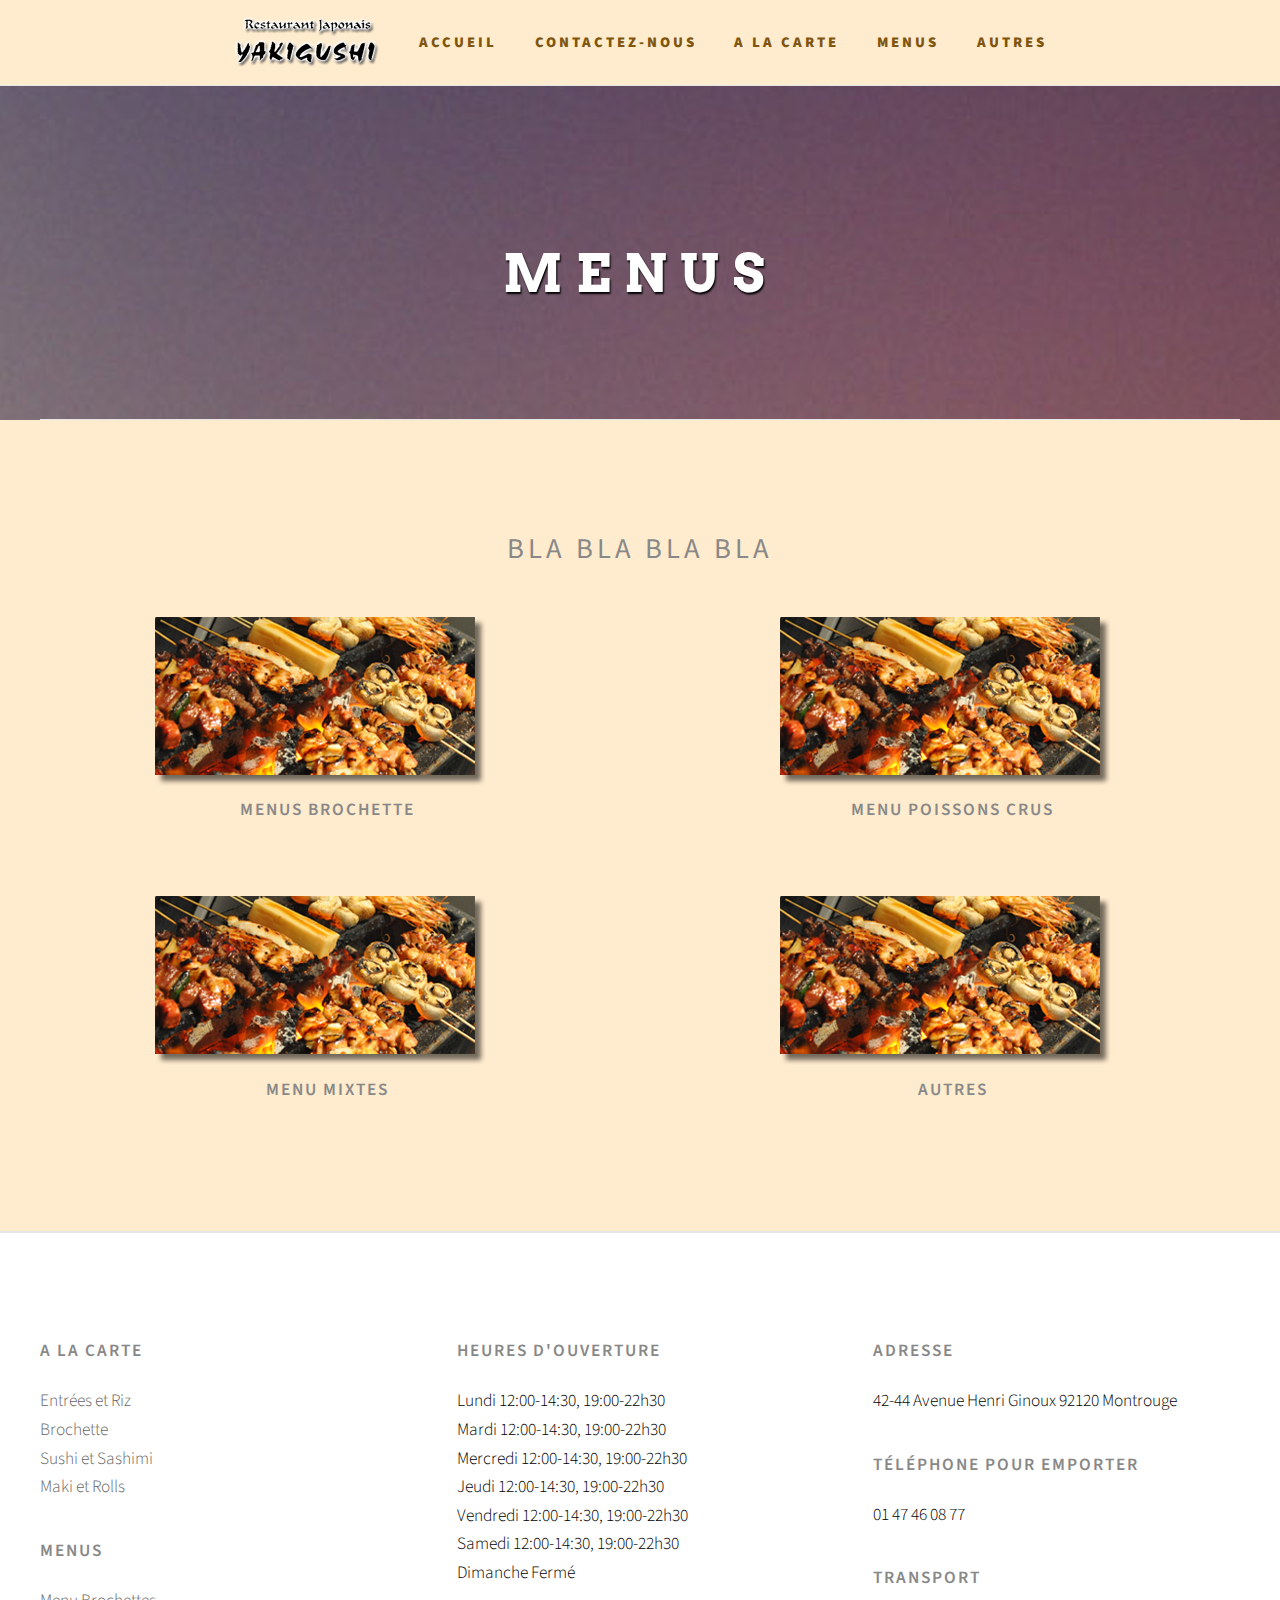
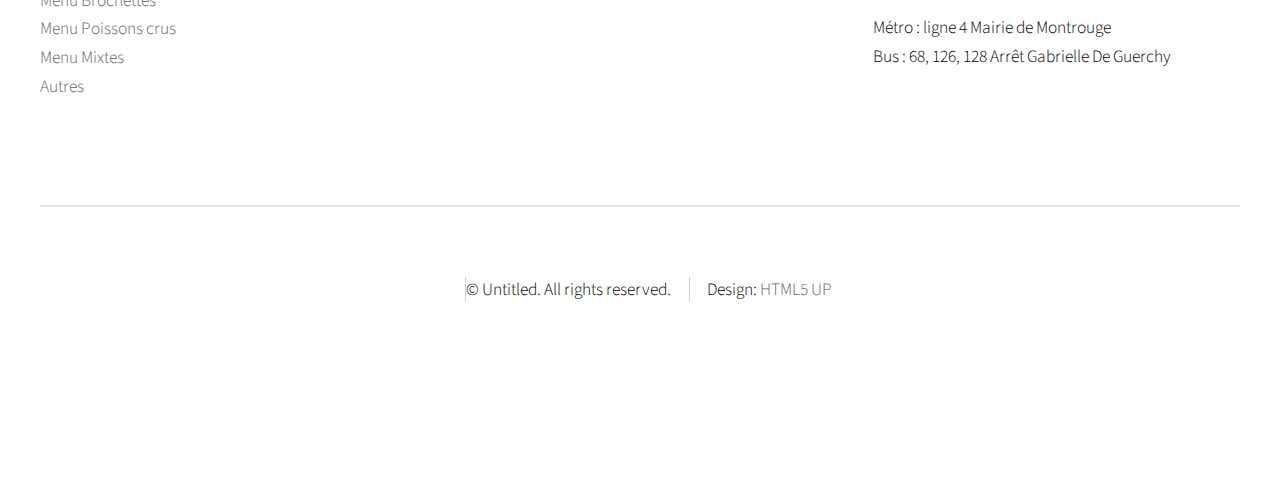
<file: menus.html>
<!DOCTYPE HTML>
<!--
	Strongly Typed by HTML5 UP
	html5up.net | @ajlkn
	Free for personal and commercial use under the CCA 3.0 license (html5up.net/license)
-->
<html>
	<head>
		<title>Yakigushi - Restaurant Japonais à Montrouge</title>
		<meta charset="utf-8" />
		<meta name="viewport" content="width=device-width, initial-scale=1" />
		<!--[if lte IE 8]><script src="assets/js/ie/html5shiv.js"></script><![endif]-->
		<link rel="stylesheet" href="assets/css/main.css" />
		<!--[if lte IE 8]><link rel="stylesheet" href="assets/css/ie8.css" /><![endif]-->
	</head>
	<body class="no-sidebar">
		<div id="page-wrapper">

			<!-- Header -->
				<div id="header-wrapper" class="contact-bg">
					<div id="header" class="container">
                        
						<!-- Contact -->
                            
							<h1 id="contact">Menus</h1>
                        
						<!-- Nav -->
							<nav id="nav">
								<ul>
                                    <li><a href="index.html"><img src="images/yakigushi.png"></a></li>
									<li><a href="index.html"><span>Accueil</span></a></li>
                                    <li><a href="contactez_nous.html"><span>Contactez-nous</span></a></li>
									<li>
										<a href="a_la_carte.html"><span>A la carte</span></a>
										<ul>
											<li><a href="entrees_et_riz.html">Entrées et Riz</a></li>
											<li><a href="brochettes.html">Brochettes</a></li>
											<li><a href="sushi_et_sashimi.html">Sushi et Sashimi</a></li>
											<li><a href="maki_et_rolls.html">Maki et Rolls</a></li>
										</ul>
									</li>
                                    <li>
										<a href="menus.html"><span>Menus</span></a>
										<ul>
											<li><a href="menu_brochettes.html">Menu Brochettes</a></li>
											<li><a href="menu_poissons_crus.html">Menu Poissons crus</a></li>
											<li><a href="menu_mixtes.html">Menu Mixtes</a></li>
											<li><a href="menu_autres.html">Autres</a></li>
										</ul>
									</li>
                                    <li>
										<a href="autres.html"><span>Autres</span></a>
										<ul>
											<li><a href="boissons.html">Boissons</a></li>
											<li><a href="desserts.html">Desserts</a></li>
										</ul>
									</li>
									
								</ul>
							</nav>
                            
					</div>
				</div>


			<!-- Features -->
				<div id="features-wrapper">
					<section id="features" class="container">
						<header>
							<h2>BLA BLA BLA BLA</h2>
						</header>
						<div class="row">
							<div class="6u 12u(mobile)">

								<!-- Feature -->
									<section>
										<a href="menu_brochettes.html"><img src="images/specialites.png" alt="" /></a>
										<header>
											<h3>Menus Brochette</h3>
										</header>
									</section>

							</div>
							<div class="6u 12u(mobile)">

								<!-- Feature -->
									<section>
										<a href="menu_poissons_crus.html"><img src="images/specialites.png" alt="" /></a>
										<header>
											<h3>Menu Poissons Crus</h3>
										</header>
									</section>

							</div>
							<div class="6u 12u(mobile)">

								<!-- Feature -->
									<section>
										<a href="menu_mixtes.html"><img src="images/specialites.png" alt="" /></a>
										<header>
											<h3>Menu Mixtes</h3>
										</header>
									</section>

							</div>
                            <div class="6u 12u(mobile)">

								<!-- Feature -->
									<section>
										<a href="menu_autres.html"><img src="images/specialites.png" alt="" /></a>
										<header>
											<h3>Autres</h3>
										</header>
									</section>

							</div>
						</div>
					</section>
				</div>

			<!-- Footer -->
				<div id="footer-wrapper">
					<div id="footer" class="container">
						<div class="row">
                            <div class="4u 12u(mobile)">
								<section>
                                    <h3><a href="#"><span>A la carte</span></a></h3>
                                    <ul>
                                        <li><a href="#">Entrées et Riz</a></li>
                                        <li><a href="#">Brochette</a></li>
                                        <li><a href="#">Sushi et Sashimi</a></li>
                                        <li><a href="#">Maki et Rolls</a></li>
                                    </ul>
                                    <h3><a href="#"><span>Menus</span></a></h3>
									<ul>
                                        <li><a href="#">Menu Brochettes</a></li>
                                        <li><a href="#">Menu Poissons crus</a></li>
                                        <li><a href="#">Menu Mixtes</a></li>
                                        <li><a href="#">Autres</a></li>
                                    </ul>
									
								</section>
							</div>
                            <div class="4u 12u(mobile)">
								<section>
                                    <h3>Heures d'ouverture</h3>
									<ul>
                                        <li>Lundi 12:00-14:30, 19:00-22h30</li>
                                        <li>Mardi 12:00-14:30, 19:00-22h30</li>
                                        <li>Mercredi 12:00-14:30, 19:00-22h30</li>
                                        <li>Jeudi 12:00-14:30, 19:00-22h30</li>
                                        <li>Vendredi 12:00-14:30, 19:00-22h30</li>
                                        <li>Samedi 12:00-14:30, 19:00-22h30</li>
                                        <li>Dimanche Fermé</li>
                                    </ul>
									
								</section>
							</div>
							<div class="4u 12u(mobile)">
								<section>
									<h3>Adresse</h3>
                                    <p>42-44 Avenue Henri Ginoux 92120 Montrouge</p>
                                    <h3>Téléphone pour emporter</h3>
                                    <p>01 47 46 08 77</p>
                                    <h3>Transport</h3>
                                    <ul>
                                        <li>Métro : ligne 4 Mairie de Montrouge</li>
                                        <li>Bus : 68, 126, 128 Arrêt Gabrielle De Guerchy</li>
                                    </ul>
								</section>
							</div>
						</div>
					</div>
					<div id="copyright" class="container">
						<ul class="links">
							<li>&copy; Untitled. All rights reserved.</li><li>Design: <a href="http://html5up.net">HTML5 UP</a></li>
						</ul>
					</div>
				</div>

		</div>

		<!-- Scripts -->
			<script src="assets/js/jquery.min.js"></script>
			<script src="assets/js/jquery.dropotron.min.js"></script>
			<script src="assets/js/skel.min.js"></script>
			<script src="assets/js/skel-viewport.min.js"></script>
			<script src="assets/js/util.js"></script>
			<!--[if lte IE 8]><script src="assets/js/ie/respond.min.js"></script><![endif]-->
			<script src="assets/js/main.js"></script>

	</body>
</html>
</file>
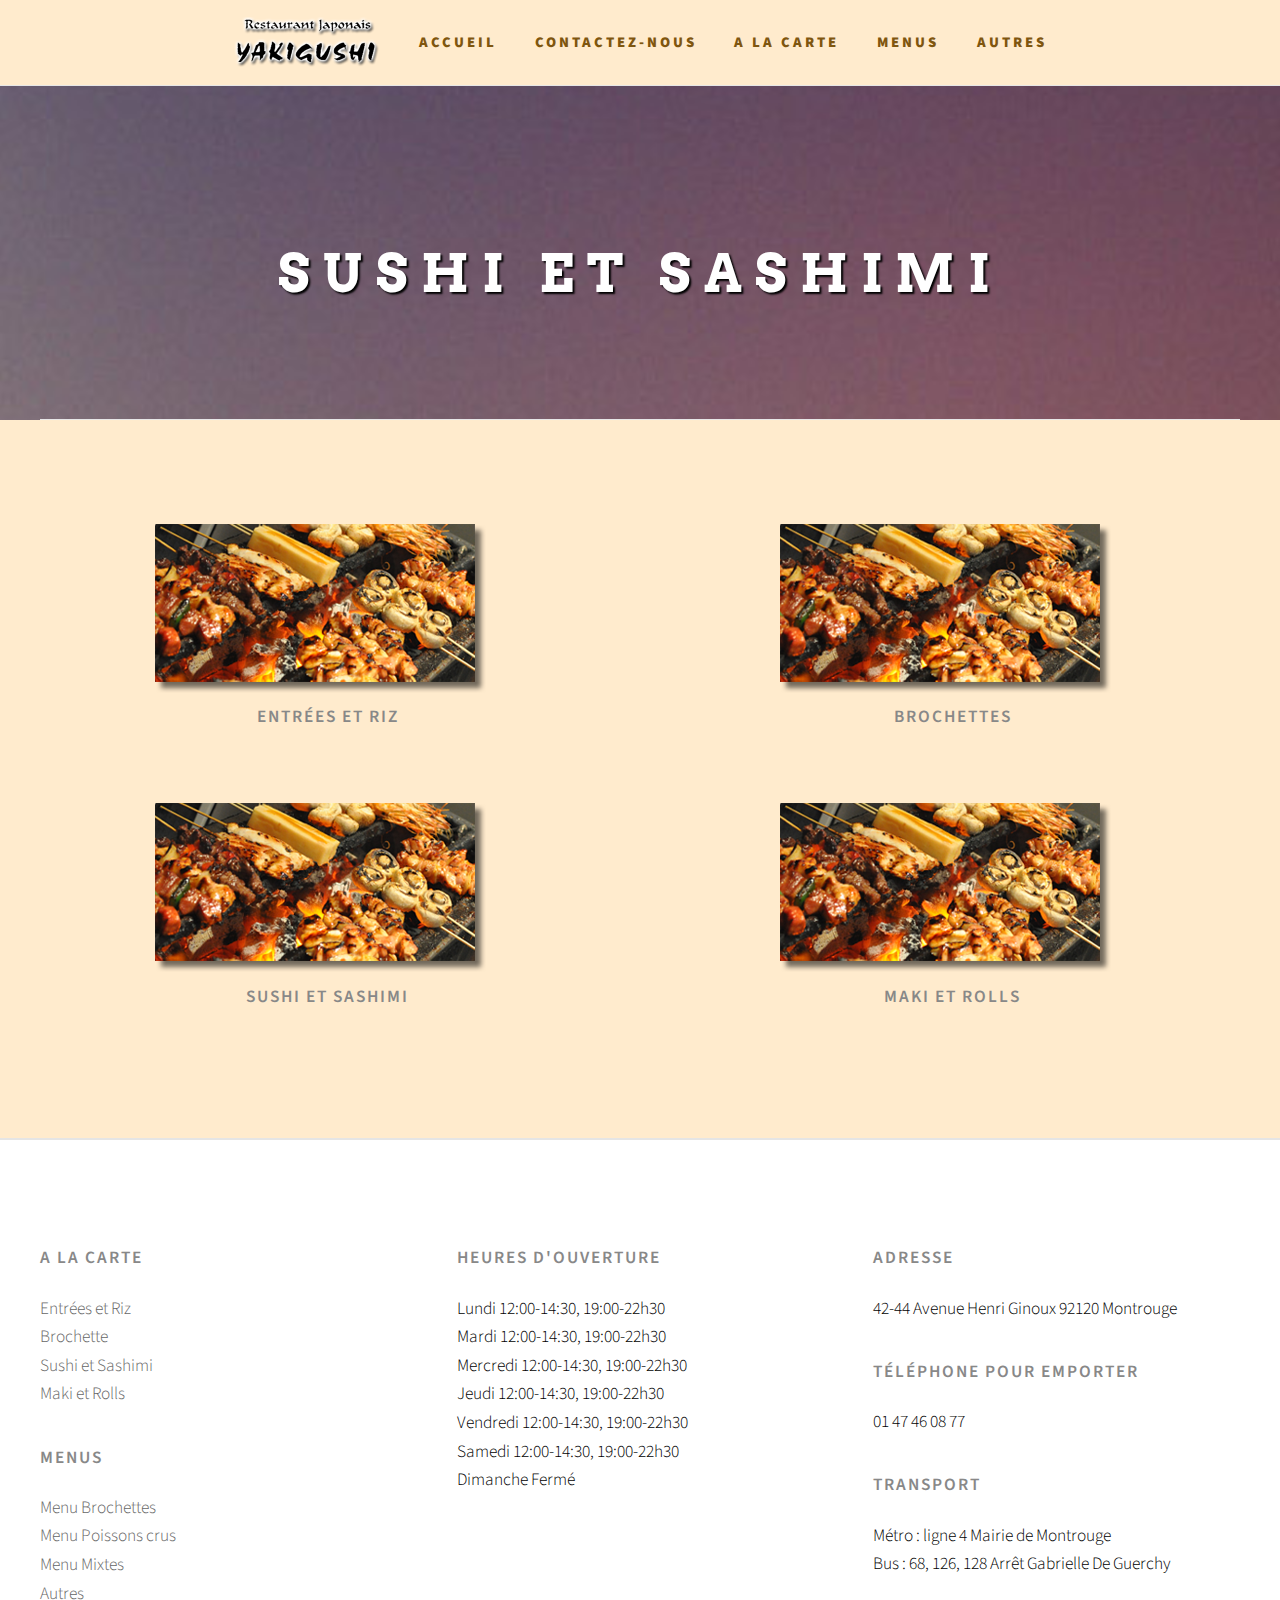
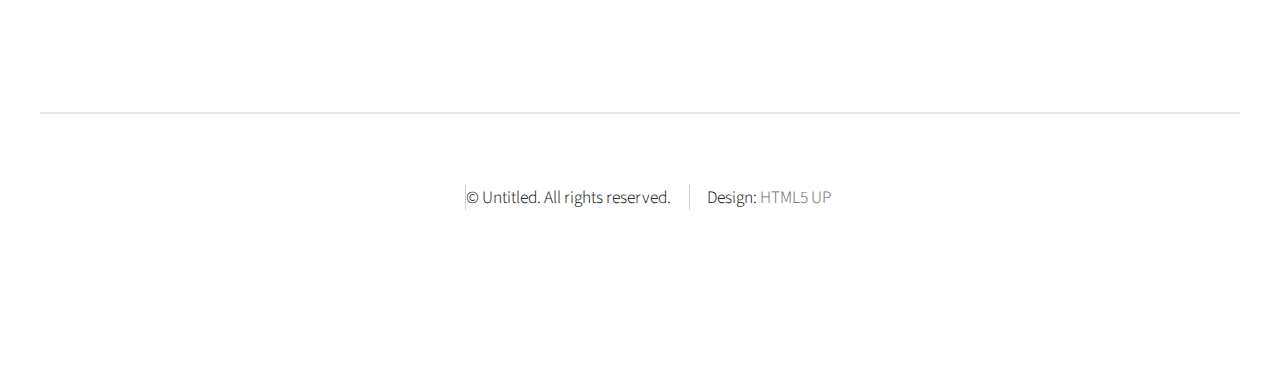
<file: sushi_et_sashimi.html>
<!DOCTYPE HTML>
<!--
	Strongly Typed by HTML5 UP
	html5up.net | @ajlkn
	Free for personal and commercial use under the CCA 3.0 license (html5up.net/license)
-->
<html>
	<head>
		<title>Yakigushi - Restaurant Japonais à Montrouge</title>
		<meta charset="utf-8" />
		<meta name="viewport" content="width=device-width, initial-scale=1" />
		<!--[if lte IE 8]><script src="assets/js/ie/html5shiv.js"></script><![endif]-->
		<link rel="stylesheet" href="assets/css/main.css" />
		<!--[if lte IE 8]><link rel="stylesheet" href="assets/css/ie8.css" /><![endif]-->
	</head>
	<body class="no-sidebar">
		<div id="page-wrapper">

			<!-- Header -->
				<div id="header-wrapper" class="contact-bg">
					<div id="header" class="container">
                        
						<!-- Contact -->
                            
							<h1 id="contact">Sushi et Sashimi</h1>
                        
						<!-- Nav -->
							<nav id="nav">
								<ul>
                                    <li><a href="index.html"><img src="images/yakigushi.png"></a></li>
									<li><a href="index.html"><span>Accueil</span></a></li>
                                    <li><a href="contactez_nous.html"><span>Contactez-nous</span></a></li>
									<li>
										<a href="a_la_carte.html"><span>A la carte</span></a>
										<ul>
											<li><a href="entrees_et_riz.html">Entrées et Riz</a></li>
											<li><a href="brochettes.html">Brochettes</a></li>
											<li><a href="sushi_et_sashimi.html">Sushi et Sashimi</a></li>
											<li><a href="maki_et_rolls.html">Maki et Rolls</a></li>
										</ul>
									</li>
                                    <li>
										<a href="menus.html"><span>Menus</span></a>
										<ul>
											<li><a href="menu_brochettes.html">Menu Brochettes</a></li>
											<li><a href="menu_poissons_crus.html">Menu Poissons crus</a></li>
											<li><a href="menu_mixtes.html">Menu Mixtes</a></li>
											<li><a href="menu_autres.html">Autres</a></li>
										</ul>
									</li>
                                    <li>
										<a href="autres.html"><span>Autres</span></a>
										<ul>
											<li><a href="boissons.html">Boissons</a></li>
											<li><a href="desserts.html">Desserts</a></li>
										</ul>
									</li>
									
								</ul>
							</nav>
                            
					</div>
				</div>


			<!-- Features -->
				<div id="features-wrapper">
					<section id="features" class="container">
						<header>
						</header>
						<div class="row">
							<div class="6u 12u(mobile)">

								<!-- Feature -->
									<section>
										<a href="entrees_et_riz.html"><img src="images/specialites.png" alt="" /></a>
										<header>
											<h3>Entrées et Riz</h3>
										</header>
									</section>

							</div>
							<div class="6u 12u(mobile)">

								<!-- Feature -->
									<section>
										<a href="brochettes.html"><img src="images/specialites.png" alt="" /></a>
										<header>
											<h3>Brochettes</h3>
										</header>
									</section>

							</div>
							<div class="6u 12u(mobile)">

								<!-- Feature -->
									<section>
										<a href="sushi_et_sashimi.html"><img src="images/specialites.png" alt="" /></a>
										<header>
											<h3>Sushi et Sashimi</h3>
										</header>
									</section>

							</div>
                            <div class="6u 12u(mobile)">

								<!-- Feature -->
									<section>
										<a href="maki_et_rolls.html"><img src="images/specialites.png" alt="" /></a>
										<header>
											<h3>Maki et Rolls</h3>
										</header>
									</section>

							</div>
						</div>
					</section>
				</div>

			<!-- Footer -->
				<div id="footer-wrapper">
					<div id="footer" class="container">
						<div class="row">
                            <div class="4u 12u(mobile)">
								<section>
                                    <h3><a href="#"><span>A la carte</span></a></h3>
                                    <ul>
                                        <li><a href="#">Entrées et Riz</a></li>
                                        <li><a href="#">Brochette</a></li>
                                        <li><a href="#">Sushi et Sashimi</a></li>
                                        <li><a href="#">Maki et Rolls</a></li>
                                    </ul>
                                    <h3><a href="#"><span>Menus</span></a></h3>
									<ul>
                                        <li><a href="#">Menu Brochettes</a></li>
                                        <li><a href="#">Menu Poissons crus</a></li>
                                        <li><a href="#">Menu Mixtes</a></li>
                                        <li><a href="#">Autres</a></li>
                                    </ul>
									
								</section>
							</div>
                            <div class="4u 12u(mobile)">
								<section>
                                    <h3>Heures d'ouverture</h3>
									<ul>
                                        <li>Lundi 12:00-14:30, 19:00-22h30</li>
                                        <li>Mardi 12:00-14:30, 19:00-22h30</li>
                                        <li>Mercredi 12:00-14:30, 19:00-22h30</li>
                                        <li>Jeudi 12:00-14:30, 19:00-22h30</li>
                                        <li>Vendredi 12:00-14:30, 19:00-22h30</li>
                                        <li>Samedi 12:00-14:30, 19:00-22h30</li>
                                        <li>Dimanche Fermé</li>
                                    </ul>
									
								</section>
							</div>
							<div class="4u 12u(mobile)">
								<section>
									<h3>Adresse</h3>
                                    <p>42-44 Avenue Henri Ginoux 92120 Montrouge</p>
                                    <h3>Téléphone pour emporter</h3>
                                    <p>01 47 46 08 77</p>
                                    <h3>Transport</h3>
                                    <ul>
                                        <li>Métro : ligne 4 Mairie de Montrouge</li>
                                        <li>Bus : 68, 126, 128 Arrêt Gabrielle De Guerchy</li>
                                    </ul>
								</section>
							</div>
						</div>
					</div>
					<div id="copyright" class="container">
						<ul class="links">
							<li>&copy; Untitled. All rights reserved.</li><li>Design: <a href="http://html5up.net">HTML5 UP</a></li>
						</ul>
					</div>
				</div>

		</div>

		<!-- Scripts -->
			<script src="assets/js/jquery.min.js"></script>
			<script src="assets/js/jquery.dropotron.min.js"></script>
			<script src="assets/js/skel.min.js"></script>
			<script src="assets/js/skel-viewport.min.js"></script>
			<script src="assets/js/util.js"></script>
			<!--[if lte IE 8]><script src="assets/js/ie/respond.min.js"></script><![endif]-->
			<script src="assets/js/main.js"></script>

	</body>
</html>
</file>
<file: assets/css/ie8.css>
/*
	Strongly Typed by HTML5 UP
	html5up.net | @ajlkn
	Free for personal and commercial use under the CCA 3.0 license (html5up.net/license)
*/

/* Basic */

	form input[type="text"],
	form input[type="email"],
	form input[type="password"],
	form select,
	form textarea {
		position: relative;
		-ms-behavior: url("assets/js/ie/PIE.htc");
	}

	input[type="button"],
	input[type="submit"],
	input[type="reset"],
	button,
	.button {
		position: relative;
		-ms-behavior: url("assets/js/ie/PIE.htc");
	}

	.button, .box.excerpt .date {
		position: relative;
		-ms-behavior: url("assets/js/ie/PIE.htc");
	}

/* Sections/Article */

	section > .last-child, section.last-child, article > .last-child, article.last-child {
		margin-bottom: 0;
	}

/* Wrappers */

	#banner-wrapper .inner {
		-ms-behavior: url("assets/js/ie/backgroundsize.min.htc");
	}
</file>
<file: assets/css/main.css>
@import url("font-awesome.min.css");
@import url("https://fonts.googleapis.com/css?family=Source+Sans+Pro:300,400,600|Arvo:700");

/*
	Strongly Typed by HTML5 UP
	html5up.net | @ajlkn
	Free for personal and commercial use under the CCA 3.0 license (html5up.net/license)
*/

/* Reset */

	html, body, div, span, applet, object, iframe, h1, h2, h3, h4, h5, h6, p, blockquote, pre, a, abbr, acronym, address, big, cite, code, del, dfn, em, img, ins, kbd, q, s, samp, small, strike, strong, sub, sup, tt, var, b, u, i, center, dl, dt, dd, ol, ul, li, fieldset, form, label, legend, table, caption, tbody, tfoot, thead, tr, th, td, article, aside, canvas, details, embed, figure, figcaption, footer, header, hgroup, menu, nav, output, ruby, section, summary, time, mark, audio, video {
		margin: 0;
		padding: 0;
		border: 0;
		font-size: 100%;
		font: inherit;
		vertical-align: baseline;
	}

	article, aside, details, figcaption, figure, footer, header, hgroup, menu, nav, section {
		display: block;
	}

	body {
		line-height: 1;
	}

	ol, ul {
		list-style: none;
	}

	blockquote, q {
		quotes: none;
	}

	blockquote:before, blockquote:after, q:before, q:after {
		content: '';
		content: none;
	}

	table {
		border-collapse: collapse;
		border-spacing: 0;
	}

	body {
		-webkit-text-size-adjust: none;
	}

/* Box Model */

	*, *:before, *:after {
		-moz-box-sizing: border-box;
		-webkit-box-sizing: border-box;
		box-sizing: border-box;
	}

/* Containers */

	.container {
		margin-left: auto;
		margin-right: auto;
	}

	.container.\31 25\25 {
		width: 100%;
		max-width: 1200px;
		min-width: 960px;
	}

	.container.\37 5\25 {
		width: 720px;
	}

	.container.\35 0\25 {
		width: 480px;
	}

	.container.\32 5\25 {
		width: 240px;
	}

	.container {
		width: 960px;
	}

	@media screen and (min-width: 737px) {

		.container.\31 25\25 {
			width: 100%;
			max-width: 1500px;
			min-width: 1200px;
		}

		.container.\37 5\25 {
			width: 900px;
		}

		.container.\35 0\25 {
			width: 600px;
		}

		.container.\32 5\25 {
			width: 300px;
		}

		.container {
			width: 1200px;
		}

	}

	@media screen and (min-width: 737px) and (max-width: 1200px) {

		.container.\31 25\25 {
			width: 100%;
			max-width: 1200px;
			min-width: 960px;
		}

		.container.\37 5\25 {
			width: 720px;
		}

		.container.\35 0\25 {
			width: 480px;
		}

		.container.\32 5\25 {
			width: 240px;
		}

		.container {
			width: 960px;
		}

	}

	@media screen and (max-width: 736px) {

		.container.\31 25\25 {
			width: 100%;
			max-width: 125%;
			min-width: 100%;
		}

		.container.\37 5\25 {
			width: 75%;
		}

		.container.\35 0\25 {
			width: 50%;
		}

		.container.\32 5\25 {
			width: 25%;
		}

		.container {
			width: 100% !important;
		}

	}

/* Grid */

	.row {
		border-bottom: solid 1px transparent;
		-moz-box-sizing: border-box;
		-webkit-box-sizing: border-box;
		box-sizing: border-box;
	}

	.row > * {
		float: left;
		-moz-box-sizing: border-box;
		-webkit-box-sizing: border-box;
		box-sizing: border-box;
	}

	.row:after, .row:before {
		content: '';
		display: block;
		clear: both;
		height: 0;
	}

	.row.uniform > * > :first-child {
		margin-top: 0;
	}

	.row.uniform > * > :last-child {
		margin-bottom: 0;
	}

	.row.\30 \25 > * {
		padding: 0 0 0 0px;
	}

	.row.\30 \25 {
		margin: 0 0 -1px 0px;
	}

	.row.uniform.\30 \25 > * {
		padding: 0px 0 0 0px;
	}

	.row.uniform.\30 \25 {
		margin: 0px 0 -1px 0px;
	}

	.row > * {
		padding: 0 0 0 40px;
	}

	.row {
		margin: 0 0 -1px -40px;
	}

	.row.uniform > * {
		padding: 40px 0 0 40px;
	}

	.row.uniform {
		margin: -40px 0 -1px -40px;
	}

	.row.\32 00\25 > * {
		padding: 0 0 0 80px;
	}

	.row.\32 00\25 {
		margin: 0 0 -1px -80px;
	}

	.row.uniform.\32 00\25 > * {
		padding: 80px 0 0 80px;
	}

	.row.uniform.\32 00\25 {
		margin: -80px 0 -1px -80px;
	}

	.row.\31 50\25 > * {
		padding: 0 0 0 60px;
	}

	.row.\31 50\25 {
		margin: 0 0 -1px -60px;
	}

	.row.uniform.\31 50\25 > * {
		padding: 60px 0 0 60px;
	}

	.row.uniform.\31 50\25 {
		margin: -60px 0 -1px -60px;
	}

	.row.\35 0\25 > * {
		padding: 0 0 0 20px;
	}

	.row.\35 0\25 {
		margin: 0 0 -1px -20px;
	}

	.row.uniform.\35 0\25 > * {
		padding: 20px 0 0 20px;
	}

	.row.uniform.\35 0\25 {
		margin: -20px 0 -1px -20px;
	}

	.row.\32 5\25 > * {
		padding: 0 0 0 10px;
	}

	.row.\32 5\25 {
		margin: 0 0 -1px -10px;
	}

	.row.uniform.\32 5\25 > * {
		padding: 10px 0 0 10px;
	}

	.row.uniform.\32 5\25 {
		margin: -10px 0 -1px -10px;
	}

	.\31 2u, .\31 2u\24 {
		width: 100%;
		clear: none;
		margin-left: 0;
	}

	.\31 1u, .\31 1u\24 {
		width: 91.6666666667%;
		clear: none;
		margin-left: 0;
	}

	.\31 0u, .\31 0u\24 {
		width: 83.3333333333%;
		clear: none;
		margin-left: 0;
	}

	.\39 u, .\39 u\24 {
		width: 75%;
		clear: none;
		margin-left: 0;
	}

	.\38 u, .\38 u\24 {
		width: 66.6666666667%;
		clear: none;
		margin-left: 0;
	}

	.\37 u, .\37 u\24 {
		width: 58.3333333333%;
		clear: none;
		margin-left: 0;
	}

	.\36 u, .\36 u\24 {
		width: 50%;
		clear: none;
		margin-left: 0;
	}

	.\35 u, .\35 u\24 {
		width: 41.6666666667%;
		clear: none;
		margin-left: 0;
	}

	.\34 u, .\34 u\24 {
		width: 33.3333333333%;
		clear: none;
		margin-left: 0;
	}

	.\33 u, .\33 u\24 {
		width: 25%;
		clear: none;
		margin-left: 0;
	}

	.\32 u, .\32 u\24 {
		width: 16.6666666667%;
		clear: none;
		margin-left: 0;
	}

	.\31 u, .\31 u\24 {
		width: 8.3333333333%;
		clear: none;
		margin-left: 0;
	}

	.\31 2u\24 + *,
	.\31 1u\24 + *,
	.\31 0u\24 + *,
	.\39 u\24 + *,
	.\38 u\24 + *,
	.\37 u\24 + *,
	.\36 u\24 + *,
	.\35 u\24 + *,
	.\34 u\24 + *,
	.\33 u\24 + *,
	.\32 u\24 + *,
	.\31 u\24 + * {
		clear: left;
	}

	.\-11u {
		margin-left: 91.66667%;
	}

	.\-10u {
		margin-left: 83.33333%;
	}

	.\-9u {
		margin-left: 75%;
	}

	.\-8u {
		margin-left: 66.66667%;
	}

	.\-7u {
		margin-left: 58.33333%;
	}

	.\-6u {
		margin-left: 50%;
	}

	.\-5u {
		margin-left: 41.66667%;
	}

	.\-4u {
		margin-left: 33.33333%;
	}

	.\-3u {
		margin-left: 25%;
	}

	.\-2u {
		margin-left: 16.66667%;
	}

	.\-1u {
		margin-left: 8.33333%;
	}

	@media screen and (min-width: 737px) {

		.row > * {
			padding: 50px 0 0 50px;
		}

		.row {
			margin: -50px 0 -1px -50px;
		}

		.row.uniform > * {
			padding: 50px 0 0 50px;
		}

		.row.uniform {
			margin: -50px 0 -1px -50px;
		}

		.row.\32 00\25 > * {
			padding: 100px 0 0 100px;
		}

		.row.\32 00\25 {
			margin: -100px 0 -1px -100px;
		}

		.row.uniform.\32 00\25 > * {
			padding: 100px 0 0 100px;
		}

		.row.uniform.\32 00\25 {
			margin: -100px 0 -1px -100px;
		}

		.row.\31 50\25 > * {
			padding: 75px 0 0 75px;
		}

		.row.\31 50\25 {
			margin: -75px 0 -1px -75px;
		}

		.row.uniform.\31 50\25 > * {
			padding: 75px 0 0 75px;
		}

		.row.uniform.\31 50\25 {
			margin: -75px 0 -1px -75px;
		}

		.row.\35 0\25 > * {
			padding: 25px 0 0 25px;
		}

		.row.\35 0\25 {
			margin: -25px 0 -1px -25px;
		}

		.row.uniform.\35 0\25 > * {
			padding: 25px 0 0 25px;
		}

		.row.uniform.\35 0\25 {
			margin: -25px 0 -1px -25px;
		}

		.row.\32 5\25 > * {
			padding: 12.5px 0 0 12.5px;
		}

		.row.\32 5\25 {
			margin: -12.5px 0 -1px -12.5px;
		}

		.row.uniform.\32 5\25 > * {
			padding: 12.5px 0 0 12.5px;
		}

		.row.uniform.\32 5\25 {
			margin: -12.5px 0 -1px -12.5px;
		}

		.\31 2u\28desktop\29, .\31 2u\24\28desktop\29 {
			width: 100%;
			clear: none;
			margin-left: 0;
		}

		.\31 1u\28desktop\29, .\31 1u\24\28desktop\29 {
			width: 91.6666666667%;
			clear: none;
			margin-left: 0;
		}

		.\31 0u\28desktop\29, .\31 0u\24\28desktop\29 {
			width: 83.3333333333%;
			clear: none;
			margin-left: 0;
		}

		.\39 u\28desktop\29, .\39 u\24\28desktop\29 {
			width: 75%;
			clear: none;
			margin-left: 0;
		}

		.\38 u\28desktop\29, .\38 u\24\28desktop\29 {
			width: 66.6666666667%;
			clear: none;
			margin-left: 0;
		}

		.\37 u\28desktop\29, .\37 u\24\28desktop\29 {
			width: 58.3333333333%;
			clear: none;
			margin-left: 0;
		}

		.\36 u\28desktop\29, .\36 u\24\28desktop\29 {
			width: 50%;
			clear: none;
			margin-left: 0;
		}

		.\35 u\28desktop\29, .\35 u\24\28desktop\29 {
			width: 41.6666666667%;
			clear: none;
			margin-left: 0;
		}

		.\34 u\28desktop\29, .\34 u\24\28desktop\29 {
			width: 33.3333333333%;
			clear: none;
			margin-left: 0;
		}

		.\33 u\28desktop\29, .\33 u\24\28desktop\29 {
			width: 25%;
			clear: none;
			margin-left: 0;
		}

		.\32 u\28desktop\29, .\32 u\24\28desktop\29 {
			width: 16.6666666667%;
			clear: none;
			margin-left: 0;
		}

		.\31 u\28desktop\29, .\31 u\24\28desktop\29 {
			width: 8.3333333333%;
			clear: none;
			margin-left: 0;
		}

		.\31 2u\24\28desktop\29 + *,
		.\31 1u\24\28desktop\29 + *,
		.\31 0u\24\28desktop\29 + *,
		.\39 u\24\28desktop\29 + *,
		.\38 u\24\28desktop\29 + *,
		.\37 u\24\28desktop\29 + *,
		.\36 u\24\28desktop\29 + *,
		.\35 u\24\28desktop\29 + *,
		.\34 u\24\28desktop\29 + *,
		.\33 u\24\28desktop\29 + *,
		.\32 u\24\28desktop\29 + *,
		.\31 u\24\28desktop\29 + * {
			clear: left;
		}

		.\-11u\28desktop\29 {
			margin-left: 91.66667%;
		}

		.\-10u\28desktop\29 {
			margin-left: 83.33333%;
		}

		.\-9u\28desktop\29 {
			margin-left: 75%;
		}

		.\-8u\28desktop\29 {
			margin-left: 66.66667%;
		}

		.\-7u\28desktop\29 {
			margin-left: 58.33333%;
		}

		.\-6u\28desktop\29 {
			margin-left: 50%;
		}

		.\-5u\28desktop\29 {
			margin-left: 41.66667%;
		}

		.\-4u\28desktop\29 {
			margin-left: 33.33333%;
		}

		.\-3u\28desktop\29 {
			margin-left: 25%;
		}

		.\-2u\28desktop\29 {
			margin-left: 16.66667%;
		}

		.\-1u\28desktop\29 {
			margin-left: 8.33333%;
		}

	}

	@media screen and (min-width: 737px) and (max-width: 1200px) {

		.row > * {
			padding: 30px 0 0 30px;
		}

		.row {
			margin: -30px 0 -1px -30px;
		}

		.row.uniform > * {
			padding: 30px 0 0 30px;
		}

		.row.uniform {
			margin: -30px 0 -1px -30px;
		}

		.row.\32 00\25 > * {
			padding: 60px 0 0 60px;
		}

		.row.\32 00\25 {
			margin: -60px 0 -1px -60px;
		}

		.row.uniform.\32 00\25 > * {
			padding: 60px 0 0 60px;
		}

		.row.uniform.\32 00\25 {
			margin: -60px 0 -1px -60px;
		}

		.row.\31 50\25 > * {
			padding: 45px 0 0 45px;
		}

		.row.\31 50\25 {
			margin: -45px 0 -1px -45px;
		}

		.row.uniform.\31 50\25 > * {
			padding: 45px 0 0 45px;
		}

		.row.uniform.\31 50\25 {
			margin: -45px 0 -1px -45px;
		}

		.row.\35 0\25 > * {
			padding: 15px 0 0 15px;
		}

		.row.\35 0\25 {
			margin: -15px 0 -1px -15px;
		}

		.row.uniform.\35 0\25 > * {
			padding: 15px 0 0 15px;
		}

		.row.uniform.\35 0\25 {
			margin: -15px 0 -1px -15px;
		}

		.row.\32 5\25 > * {
			padding: 7.5px 0 0 7.5px;
		}

		.row.\32 5\25 {
			margin: -7.5px 0 -1px -7.5px;
		}

		.row.uniform.\32 5\25 > * {
			padding: 7.5px 0 0 7.5px;
		}

		.row.uniform.\32 5\25 {
			margin: -7.5px 0 -1px -7.5px;
		}

		.\31 2u\28tablet\29, .\31 2u\24\28tablet\29 {
			width: 100%;
			clear: none;
			margin-left: 0;
		}

		.\31 1u\28tablet\29, .\31 1u\24\28tablet\29 {
			width: 91.6666666667%;
			clear: none;
			margin-left: 0;
		}

		.\31 0u\28tablet\29, .\31 0u\24\28tablet\29 {
			width: 83.3333333333%;
			clear: none;
			margin-left: 0;
		}

		.\39 u\28tablet\29, .\39 u\24\28tablet\29 {
			width: 75%;
			clear: none;
			margin-left: 0;
		}

		.\38 u\28tablet\29, .\38 u\24\28tablet\29 {
			width: 66.6666666667%;
			clear: none;
			margin-left: 0;
		}

		.\37 u\28tablet\29, .\37 u\24\28tablet\29 {
			width: 58.3333333333%;
			clear: none;
			margin-left: 0;
		}

		.\36 u\28tablet\29, .\36 u\24\28tablet\29 {
			width: 50%;
			clear: none;
			margin-left: 0;
		}

		.\35 u\28tablet\29, .\35 u\24\28tablet\29 {
			width: 41.6666666667%;
			clear: none;
			margin-left: 0;
		}

		.\34 u\28tablet\29, .\34 u\24\28tablet\29 {
			width: 33.3333333333%;
			clear: none;
			margin-left: 0;
		}

		.\33 u\28tablet\29, .\33 u\24\28tablet\29 {
			width: 25%;
			clear: none;
			margin-left: 0;
		}

		.\32 u\28tablet\29, .\32 u\24\28tablet\29 {
			width: 16.6666666667%;
			clear: none;
			margin-left: 0;
		}

		.\31 u\28tablet\29, .\31 u\24\28tablet\29 {
			width: 8.3333333333%;
			clear: none;
			margin-left: 0;
		}

		.\31 2u\24\28tablet\29 + *,
		.\31 1u\24\28tablet\29 + *,
		.\31 0u\24\28tablet\29 + *,
		.\39 u\24\28tablet\29 + *,
		.\38 u\24\28tablet\29 + *,
		.\37 u\24\28tablet\29 + *,
		.\36 u\24\28tablet\29 + *,
		.\35 u\24\28tablet\29 + *,
		.\34 u\24\28tablet\29 + *,
		.\33 u\24\28tablet\29 + *,
		.\32 u\24\28tablet\29 + *,
		.\31 u\24\28tablet\29 + * {
			clear: left;
		}

		.\-11u\28tablet\29 {
			margin-left: 91.66667%;
		}

		.\-10u\28tablet\29 {
			margin-left: 83.33333%;
		}

		.\-9u\28tablet\29 {
			margin-left: 75%;
		}

		.\-8u\28tablet\29 {
			margin-left: 66.66667%;
		}

		.\-7u\28tablet\29 {
			margin-left: 58.33333%;
		}

		.\-6u\28tablet\29 {
			margin-left: 50%;
		}

		.\-5u\28tablet\29 {
			margin-left: 41.66667%;
		}

		.\-4u\28tablet\29 {
			margin-left: 33.33333%;
		}

		.\-3u\28tablet\29 {
			margin-left: 25%;
		}

		.\-2u\28tablet\29 {
			margin-left: 16.66667%;
		}

		.\-1u\28tablet\29 {
			margin-left: 8.33333%;
		}

	}

	@media screen and (max-width: 736px) {

		.row > * {
			padding: 20px 0 0 20px;
		}

		.row {
			margin: -20px 0 -1px -20px;
		}

		.row.uniform > * {
			padding: 20px 0 0 20px;
		}

		.row.uniform {
			margin: -20px 0 -1px -20px;
		}

		.row.\32 00\25 > * {
			padding: 40px 0 0 40px;
		}

		.row.\32 00\25 {
			margin: -40px 0 -1px -40px;
		}

		.row.uniform.\32 00\25 > * {
			padding: 40px 0 0 40px;
		}

		.row.uniform.\32 00\25 {
			margin: -40px 0 -1px -40px;
		}

		.row.\31 50\25 > * {
			padding: 30px 0 0 30px;
		}

		.row.\31 50\25 {
			margin: -30px 0 -1px -30px;
		}

		.row.uniform.\31 50\25 > * {
			padding: 30px 0 0 30px;
		}

		.row.uniform.\31 50\25 {
			margin: -30px 0 -1px -30px;
		}

		.row.\35 0\25 > * {
			padding: 10px 0 0 10px;
		}

		.row.\35 0\25 {
			margin: -10px 0 -1px -10px;
		}

		.row.uniform.\35 0\25 > * {
			padding: 10px 0 0 10px;
		}

		.row.uniform.\35 0\25 {
			margin: -10px 0 -1px -10px;
		}

		.row.\32 5\25 > * {
			padding: 5px 0 0 5px;
		}

		.row.\32 5\25 {
			margin: -5px 0 -1px -5px;
		}

		.row.uniform.\32 5\25 > * {
			padding: 5px 0 0 5px;
		}

		.row.uniform.\32 5\25 {
			margin: -5px 0 -1px -5px;
		}

		.\31 2u\28mobile\29, .\31 2u\24\28mobile\29 {
			width: 100%;
			clear: none;
			margin-left: 0;
		}

		.\31 1u\28mobile\29, .\31 1u\24\28mobile\29 {
			width: 91.6666666667%;
			clear: none;
			margin-left: 0;
		}

		.\31 0u\28mobile\29, .\31 0u\24\28mobile\29 {
			width: 83.3333333333%;
			clear: none;
			margin-left: 0;
		}

		.\39 u\28mobile\29, .\39 u\24\28mobile\29 {
			width: 75%;
			clear: none;
			margin-left: 0;
		}

		.\38 u\28mobile\29, .\38 u\24\28mobile\29 {
			width: 66.6666666667%;
			clear: none;
			margin-left: 0;
		}

		.\37 u\28mobile\29, .\37 u\24\28mobile\29 {
			width: 58.3333333333%;
			clear: none;
			margin-left: 0;
		}

		.\36 u\28mobile\29, .\36 u\24\28mobile\29 {
			width: 50%;
			clear: none;
			margin-left: 0;
		}

		.\35 u\28mobile\29, .\35 u\24\28mobile\29 {
			width: 41.6666666667%;
			clear: none;
			margin-left: 0;
		}

		.\34 u\28mobile\29, .\34 u\24\28mobile\29 {
			width: 33.3333333333%;
			clear: none;
			margin-left: 0;
		}

		.\33 u\28mobile\29, .\33 u\24\28mobile\29 {
			width: 25%;
			clear: none;
			margin-left: 0;
		}

		.\32 u\28mobile\29, .\32 u\24\28mobile\29 {
			width: 16.6666666667%;
			clear: none;
			margin-left: 0;
		}

		.\31 u\28mobile\29, .\31 u\24\28mobile\29 {
			width: 8.3333333333%;
			clear: none;
			margin-left: 0;
		}

		.\31 2u\24\28mobile\29 + *,
		.\31 1u\24\28mobile\29 + *,
		.\31 0u\24\28mobile\29 + *,
		.\39 u\24\28mobile\29 + *,
		.\38 u\24\28mobile\29 + *,
		.\37 u\24\28mobile\29 + *,
		.\36 u\24\28mobile\29 + *,
		.\35 u\24\28mobile\29 + *,
		.\34 u\24\28mobile\29 + *,
		.\33 u\24\28mobile\29 + *,
		.\32 u\24\28mobile\29 + *,
		.\31 u\24\28mobile\29 + * {
			clear: left;
		}

		.\-11u\28mobile\29 {
			margin-left: 91.66667%;
		}

		.\-10u\28mobile\29 {
			margin-left: 83.33333%;
		}

		.\-9u\28mobile\29 {
			margin-left: 75%;
		}

		.\-8u\28mobile\29 {
			margin-left: 66.66667%;
		}

		.\-7u\28mobile\29 {
			margin-left: 58.33333%;
		}

		.\-6u\28mobile\29 {
			margin-left: 50%;
		}

		.\-5u\28mobile\29 {
			margin-left: 41.66667%;
		}

		.\-4u\28mobile\29 {
			margin-left: 33.33333%;
		}

		.\-3u\28mobile\29 {
			margin-left: 25%;
		}

		.\-2u\28mobile\29 {
			margin-left: 16.66667%;
		}

		.\-1u\28mobile\29 {
			margin-left: 8.33333%;
		}

	}

/* Basic */

	body {
		background: #f0f0f0;
		font-family: 'Source Sans Pro';
		font-weight: 300;
		color: #000;
	}

		body.is-loading * {
			-moz-transition: none !important;
			-webkit-transition: none !important;
			-ms-transition: none !important;
			transition: none !important;
			-moz-animation: none !important;
			-webkit-animation: none !important;
			-ms-animation: none !important;
			animation: none !important;
		}

	input, textarea, select {
		font-family: 'Source Sans Pro';
		font-weight: 300;
		color: #777;
	}

	h1, h2, h3, h4, h5, h6 {
		font-weight: 600;
		text-transform: uppercase;
		color: #888;
	}

	h1 a, h2 a, h3 a, h4 a, h5 a, h6 a {
		color: inherit;
		text-decoration: none;
		border: 0;
	}

	a {
		-moz-transition: color 0.25s ease-in-out, border-bottom-color 0.25s ease-in-out;
		-webkit-transition: color 0.25s ease-in-out, border-bottom-color 0.25s ease-in-out;
		-ms-transition: color 0.25s ease-in-out, border-bottom-color 0.25s ease-in-out;
		transition: color 0.25s ease-in-out, border-bottom-color 0.25s ease-in-out;
		color: #666;
		text-decoration: none;
	}

		a strong {
			-moz-transition: color 0.25s ease-in-out, border-bottom-color 0.25s ease-in-out;
			-webkit-transition: color 0.25s ease-in-out, border-bottom-color 0.25s ease-in-out;
			-ms-transition: color 0.25s ease-in-out, border-bottom-color 0.25s ease-in-out;
			transition: color 0.25s ease-in-out, border-bottom-color 0.25s ease-in-out;
		}

		a:hover {
			color: #ed786a;
			border-bottom-color: rgba(255, 255, 255, 0);
		}

			a:hover strong {
				color: #ed786a;
			}

	strong, b {
		font-weight: 600;
		color: #666;
	}

	em, i {
		font-style: italic;
	}

	sub {
		position: relative;
		top: 0.5em;
		font-size: 0.8em;
	}

	sup {
		position: relative;
		top: -0.5em;
		font-size: 0.8em;
	}

	hr {
		border: 0;
		border-top: solid 1px #ddd;
	}

	blockquote {
		border-left: solid 0.5em #ddd;
		padding: 1em 0 1em 2em;
		font-style: italic;
	}

	p {
		text-align: justify;
		margin-bottom: 2em;
	}

	ul, ol, dl, table, blockquote {
		margin-bottom: 2em;
	}

	br.clear {
		clear: both;
	}

/* Sections/Article */

	section, article {
		margin-bottom: 3em;
	}

	section > :last-child,
	article > :last-child,
	section:last-child,
	article:last-child {
		margin-bottom: 0;
	}

/* Image */

	.image {
		-moz-transition: opacity 0.25s ease-in-out;
		-webkit-transition: opacity 0.25s ease-in-out;
		-ms-transition: opacity 0.25s ease-in-out;
		transition: opacity 0.25s ease-in-out;
		display: inline-block;
		border: solid 6px #ebebeb !important;
	}

		.image:hover {
			opacity: 0.9;
		}

		.image img {
			display: block;
			width: 100%;
		}

		.image.fit {
			display: block;
			width: 100%;
		}

		.image.featured {
			display: block;
			width: 100%;
			margin: 0 0 3.5em 0;
		}

		.image.left {
			float: left;
			margin: 0 1.5em 1.5em 0;
			position: relative;
			top: 0.5em;
		}

		.image.centered {
			display: block;
			margin: 0 0 2em 0;
		}

			.image.centered img {
				margin: 0 auto;
				width: auto;
			}

/* List */

	ul.default {
		list-style: disc;
		margin-left: 1em;
	}

		ul.default li {
			padding-left: 0.5em;
			margin: 0.75em 0 0.75em 0;
		}

			ul.default li:first-child {
				margin-top: 0;
			}

	ul.links {
		list-style: decimal;
		margin-left: 1em;
	}

		ul.links li {
			display: inline;
			border-left: solid 1px #d0d0d0;
			padding-left: 1em;
			margin-left: 1em;
		}

			ul.links li:first-child {
				margin-left: 0;
				padding-left: 0;
			}

	ul.actions {
		margin-top: 2.5em;
		clear: both;
	}

	ul.divided li {
		border-top: solid 2px #e5e5e5;
	}

		ul.divided li:first-child {
			border-top: 0;
			margin-top: 0;
			padding-top: 0;
		}

	ul.icons > li {
		position: relative;
		padding: 2em 0 0 3em;
	}

		ul.icons > li:before {
			position: absolute;
			left: 0;
			top: 2em;
			display: block;
			background: #878787;
			color: #e4e4e4;
			width: 1.65em;
			height: 1.65em;
			border-radius: 1.65em;
			line-height: 1.65em;
			text-align: center;
			box-shadow: 0.125em 0.175em 0 0 rgba(0, 0, 0, 0.125);
		}

		ul.icons > li:first-child {
			padding-top: 0;
		}

			ul.icons > li:first-child:before {
				top: 0;
			}

	ol.default {
		list-style: decimal;
		margin-left: 1em;
	}

		ol.default li {
			padding-left: 0.5em;
			margin: 0.75em 0 0.75em 0;
		}

			ol.default li:first-child {
				margin-top: 0;
			}

/* Form */

	form label {
		font-weight: 600;
		text-transform: uppercase;
		color: #888;
		display: block;
		margin: 0 0 1em 0;
	}

	form input[type="text"],
	form input[type="email"]
	input[type="password"],
	form select,
	form textarea {
		-moz-transition: background-color 0.25s ease-in-out;
		-webkit-transition: background-color 0.25s ease-in-out;
		-ms-transition: background-color 0.25s ease-in-out;
		transition: background-color 0.25s ease-in-out;
		-webkit-appearance: none;
		display: block;
		border: 0;
		background: #e8e8e8;
		width: 100%;
		box-shadow: inset 2px 2px 0px 0px rgba(0, 0, 0, 0.1);
		border-radius: 4px;
		line-height: 1.25em;
		padding: 0.75em 1em 0.75em 1em;
	}

		form input[type="text"]:focus,
		form input[type="email"]
		input[type="password"]:focus,
		form select:focus,
		form textarea:focus {
			background: #f0f0f0;
		}

	form textarea {
		min-height: 11em;
	}

	form .formerize-placeholder {
		color: #555 !important;
	}

	form ::-webkit-input-placeholder {
		color: #555 !important;
		line-height: 1.35em;
	}

	form :-moz-placeholder {
		color: #555 !important;
	}

	form ::-moz-placeholder {
		color: #555 !important;
	}

	form :-ms-input-placeholder {
		color: #555 !important;
	}

	form ::-moz-focus-inner {
		border: 0;
	}

/* Table */

	table {
		width: 100%;
	}

		table.default {
			width: 100%;
		}

			table.default tbody tr {
				border-top: solid 1px #E5E5E5;
			}

				table.default tbody tr:first-child {
					border-top: 0;
				}

			table.default td {
				padding: 0.75em 1em 0.75em 1em;
			}

			table.default th {
				text-align: left;
				font-weight: bold;
				padding: 0.75em 1em 0.75em 1em;
			}

			table.default thead {
				background: #878787;
				color: #fff;
				font-weight: 400;
				text-transform: uppercase;
				border: 0;
				box-shadow: 0.125em 0.175em 0 0 rgba(0, 0, 0, 0.125);
			}

			table.default tfoot {
				background: #F0F0F0;
				border-top: solid 2px #E5E5E5;
			}

/* Button */

	input[type="button"],
	input[type="submit"],
	input[type="reset"],
	button,
	.button {
		-moz-transition: all 0.25s ease-in-out;
		-webkit-transition: all 0.25s ease-in-out;
		-ms-transition: all 0.25s ease-in-out;
		transition: all 0.25s ease-in-out;
		-webkit-appearance: none;
		position: relative;
		display: inline-block;
		background: #ed786a;
		color: #fff !important;
		text-transform: uppercase;
		border-radius: 4px;
		border: 0;
		outline: 0;
		font-size: 1em;
		box-shadow: 0.125em 0.175em 0 0 rgba(0, 0, 0, 0.125);
		font-weight: 600;
		text-align: center;
	}

		input[type="button"].icon:before,
		input[type="submit"].icon:before,
		input[type="reset"].icon:before,
		button.icon:before,
		.button.icon:before {
			position: relative;
			padding-right: 0.75em;
			opacity: 0.5;
			top: 0.05em;
		}

		input[type="button"]:hover,
		input[type="submit"]:hover,
		input[type="reset"]:hover,
		button:hover,
		.button:hover {
			background: #fd887a;
		}

		input[type="button"]:active,
		input[type="submit"]:active,
		input[type="reset"]:active,
		button:active,
		.button:active {
			background: #ed786a;
		}

		input[type="button"].alt,
		input[type="submit"].alt,
		input[type="reset"].alt,
		button.alt,
		.button.alt {
			background: #878787;
		}

			input[type="button"].alt:hover,
			input[type="submit"].alt:hover,
			input[type="reset"].alt:hover,
			button.alt:hover,
			.button.alt:hover {
				background: #979797;
			}

			input[type="button"].alt:active,
			input[type="submit"].alt:active,
			input[type="reset"].alt:active,
			button.alt:active,
			.button.alt:active {
				background: #878787;
			}

/* Box */

	.box .excerpt .date {
		background: #878787;
		color: #fff;
		font-weight: 400;
		text-transform: uppercase;
		border-radius: 4px;
		border: 0;
		box-shadow: 0.125em 0.175em 0 0 rgba(0, 0, 0, 0.125);
	}

/* Icons */

	.icon {
		position: relative;
		text-decoration: none;
	}

		.icon:before {
			-moz-osx-font-smoothing: grayscale;
			-webkit-font-smoothing: antialiased;
			font-family: FontAwesome;
			font-style: normal;
			font-weight: normal;
			text-transform: none !important;
		}

		.icon > .label {
			display: none;
		}

/* Wrappers */

	#header-wrapper {
		position: relative;
		text-align: center;
	}

    .home-bg {
        background: url("../../images/banner.jpg") no-repeat center;
        background-size: cover;
        background-attachment: fixed;
    }

    .contact-bg {
        background: url("../../images/pic04.jpg") no-repeat center;
        background-size: cover;
        background-attachment: fixed;
    }

		#header-wrapper p {
			text-align: center;
		}

	#banner-wrapper {
		position: relative;
		overflow: hidden;
		background: #fff;
		color: #fff;
		text-align: center;
        text-shadow: black 0.1em 0.1em 0.2em;
		border-top: solid 2px #e5e5e5;
		border-bottom: solid 2px #e5e5e5;
		box-shadow: inset 0px -8px 0px 0px #fff, inset 0px -10px 0px 0px #e5e5e5, inset 0px 8px 0px 0px #fff, inset 0px 10px 0px 0px #e5e5e5;
	}

		#banner-wrapper .inner {
            background: rgb(255, 230, 176);
			
		}

		#banner-wrapper p {
			text-align: center;
		}

	#features-wrapper {
		position: relative;
		overflow: hidden;
		background: #FFEBCD;
		text-align: center;
	}

		#features-wrapper p {
			text-align: justify;
		}

		#features-wrapper .actions {
			margin-top: 1.25em;
		}

	#main-wrapper {
		position: relative;
		overflow: hidden;
		background: #FFEBCD;
	}

	#footer-wrapper {
		position: relative;
		overflow: hidden;
		border-top: solid 2px #e5e5e5;
		background: #fff;
	}

		#footer-wrapper form input[type="text"],
		#footer-wrapper form input[type="email"],
		#footer-wrapper form input[type="password"],
		#footer-wrapper form select,
		#footer-wrapper form textarea {
			background: #f7f7f7;
		}

			#footer-wrapper form input[type="text"]:focus,
			#footer-wrapper form input[type="email"]:focus,
			#footer-wrapper form input[type="password"]:focus,
			#footer-wrapper form select:focus,
			#footer-wrapper form textarea:focus {
				background: #fff;
			}

		#footer-wrapper h2 {
			text-align: center;
		}

/* Header */

	#header {
		position: relative;
	}

		#header h1 {
			font-family: 'Arvo';
			font-weight: 700;
			/*color: #ed786a;
            text-shadow: 0.05em 0.075em 0 rgba(0, 0, 0, 0.1);*/
            color:#fff;
            text-shadow: 1.5px 1.5px 2px #000000;
		}

			#header h1 a {
				border: 0;
			}

		#header p {
			text-transform: uppercase;
			font-weight: 400;
			color: #fff;
            text-shadow: 3px 3px 2px #000000;
		}

/* Nav */
    
	#nav {
		cursor: default;
        background-color: #FFEBCD;
	}

		#nav > ul > li > a {
			border: 0;
			text-decoration: none;
			text-transform: uppercase;
			font-weight: 900;
			color: #7F560F;
			outline: 0;
		}

			#nav > ul > li > a:before {
                
				display: inline-block;
				background: #878787;
				color: #e4e4e4;
				width: 1.65em;
				height: 1.65em;
				border-radius: 1.65em;
				line-height: 1.65em;
				text-align: center;
				box-shadow: 0.125em 0.175em 0 0 rgba(0, 0, 0, 0.125);
				margin-right: 0.75em;
				-moz-transition: color 0.25s ease-in-out, background 0.25s ease-in-out;
				-webkit-transition: color 0.25s ease-in-out, background 0.25s ease-in-out;
				-o-transition: color 0.25s ease-in-out, background 0.25s ease-in-out;
				-ms-transition: color 0.25s ease-in-out, background 0.25s ease-in-out;
				transition: color 0.25s ease-in-out, background 0.25s ease-in-out;
			}

			#nav > ul > li > a > span {
                
				-moz-transition: color 0.25s ease-in-out;
				-webkit-transition: color 0.25s ease-in-out;
				-o-transition: color 0.25s ease-in-out;
				-ms-transition: color 0.25s ease-in-out;
				transition: color 0.25s ease-in-out;
			}

		#nav > ul > li.active > a:before, #nav > ul > li:hover > a:before {
			background: #ED786A;
			color: #fff;
		}

		#nav > ul > li.active > a > span, #nav > ul > li:hover > a > span {
			color: #ED786A;
		}

    

/* Features */

/* Banner */

	#banner {
		position: relative;
		text-transform: uppercase;
	}

		#banner p {
			font-weight: 400;
		}

		#banner strong {
			color: inherit;
		}

/* Content */

	#content > section,
	#content > article {
		border-top: solid 2px #e5e5e5;
		box-shadow: inset 0px 8px 0px 0px #fff, inset 0px 10px 0px 0px #e5e5e5;
	}

		#content > section:first-child,
		#content > article:first-child {
			border-top: 0;
			box-shadow: none;
		}

/* Sidebar */

	#sidebar > section,
	#sidebar > article {
		border-top: solid 2px #e5e5e5;
		box-shadow: inset 0px 8px 0px 0px #fff, inset 0px 10px 0px 0px #e5e5e5;
	}

		#sidebar > section:first-child,
		#sidebar > article:first-child {
			border-top: 0;
			box-shadow: none;
		}

/* Copyright */

	#copyright {
		border-top: solid 2px #e5e5e5;
		text-align: center;
	}

/* Desktop */

	@media screen and (min-width: 737px) {

		/* Basic */

			body, input, textarea, select {
				line-height: 1.65em;
				font-size: 13pt;
			}

			h2 {
				font-size: 1.65em;
				font-weight: 400;
				letter-spacing: 4px;
				margin: 0 0 1.5em 0;
				line-height: 1.75em;
			}

			h3 {
				font-size: 1em;
				letter-spacing: 2px;
				margin: 0 0 1.25em 0;
			}

		/* Table */

			table.default thead {
				font-size: 0.85em;
				letter-spacing: 2px;
			}

		/* Button */

			input[type="button"],
			input[type="submit"],
			input[type="reset"],
			button,
			.button {
				font-size: 0.85em;
				letter-spacing: 2px;
				padding: 0.85em 2.75em 0.85em 2.75em;
			}

		/* List */

			ul.actions li {
				display: inline-block;
				margin-left: 1em;
			}

				ul.actions li:first-child {
					margin-left: 0;
				}

			ul.divided li {
				margin: 2.5em 0 0 0;
				padding: 2.5em 0 0 0;
			}

		/* Box */

			.no-sidebar .box .post > header {
				text-align: center;
			}

			.box.excerpt .date {
				display: inline-block;
				font-size: 0.85em;
				letter-spacing: 2px;
				padding: 0.25em 1em 0.25em 1em;
				margin: 0 0 2.5em 0;
			}

		/* Wrappers */

			#features-wrapper {
				padding: 6em 0 6em 0;
			}

			#banner-wrapper {
				padding: 3em 0 3em 0;
			}

			#main-wrapper {
				padding: 6em 0 6em 0;
			}

			#footer-wrapper {
				padding: 6em 0 8em 0;
			}

		/* Header */

			#header {
				padding: 15em 0 7.5em 0;
                border-bottom : 1pt solid #e7e7e7;
			}

				#header h1 {
					font-size: 3em;
					letter-spacing: 13px;
				}

				#header p {
					margin: 2.5em 0 0 0;
					font-size: 1.2em;
					letter-spacing: 3px;
				}
        
                #header a {
                    border:none;
                }
                
                #header > img {
                    margin-top: 2em;
                }

		/* Nav */

			#nav {
				position: fixed;
                top: 0;
				left: 0;
				width: 100%;
                z-index:50;
                border-bottom: 1pt solid #e7e7e7;
			}
        
            #nav img {
                height:50px;
                width:scale;
                margin-right: 30%;
                vertical-align: middle;
            }
        
            #nav ul {
                margin:1em 0 1em 0;
            }

				#nav > ul > li {
					display: inline-block;
					padding-right: 2em;
				}

					#nav > ul > li:last-child {
						padding-right: 0;
					}

					#nav > ul > li > a {
						display: block;
					}

						#nav > ul > li > a > span {
							font-size: 0.85em;
							letter-spacing: 3px;
						}

					#nav > ul > li > ul {
						display: none;
					}
        
			.dropotron {
				text-align: left;
				border: solid 1px #e5e5e5;
				border-radius: 4px;
				background: #fff;
				background: rgba(255, 255, 255, 0.965);
				box-shadow: 0px 2px 2px 0px rgba(0, 0, 0, 0.1);
				padding: 0.75em 0 0.5em 0;
				min-width: 12em;
				margin-top: calc(-0.5em + 1px);
				margin-left: -2px;
			}

				.dropotron.level-0 {
					margin-top: 1.5em;
					margin-left: -1em;
				}

					.dropotron.level-0:after {
						content: '';
						display: block;
						position: absolute;
						left: 1.25em;
						top: calc(-0.75em + 1px);
						border-left: solid 0.75em rgba(255, 255, 255, 0);
						border-right: solid 0.75em rgba(255, 255, 255, 0);
						border-bottom: solid 0.75em #fff;
					}

					.dropotron.level-0:before {
						content: '';
						display: block;
						position: absolute;
						left: 1.25em;
						top: -0.75em;
						border-left: solid 0.75em rgba(255, 255, 255, 0);
						border-right: solid 0.75em rgba(255, 255, 255, 0);
						border-bottom: solid 0.75em #ccc;
					}

				.dropotron span, .dropotron a {
					display: block;
					padding: 0.3em 1em 0.3em 1em;
					border: 0;
					border-top: solid 1px #f0f0f0;
					outline: 0;
				}

				.dropotron li:first-child > span, .dropotron li:first-child > a {
					border-top: 0;
					padding-top: 0;
				}

				.dropotron li:hover > span, .dropotron li:hover > a {
					-moz-transition: color 0.25s ease-in-out, border-bottom-color 0.25s ease-in-out;
					-webkit-transition: color 0.25s ease-in-out, border-bottom-color 0.25s ease-in-out;
					-ms-transition: color 0.25s ease-in-out, border-bottom-color 0.25s ease-in-out;
					transition: color 0.25s ease-in-out, border-bottom-color 0.25s ease-in-out;
					color: #ed786a;
				}

		/* Banner */

			#banner {
				padding: 10em 0 10em 0;
			}

				#banner p {
					font-size: 2em;
					line-height: 1.5em;
					letter-spacing: 4px;
				}

				#banner:before, #banner:after {
					content: '';
					display: block;
					position: absolute;
					top: 50%;
					width: 35px;
					height: 141px;
					margin-top: -70px;
					background: url("images/bracket.svg");
					opacity: 0.15;
				}

				#banner:before {
					left: 0;
				}

				#banner:after {
					-moz-transform: scaleX(-1);
					-webkit-transform: scaleX(-1);
					-ms-transform: scaleX(-1);
					transform: scaleX(-1);
					right: 0;
				}

		/* Content */

			#content > > section,
			#content > > article {
				margin: 5em 0 0 0;
				padding: 5em 0 0 0;
			}

				#content > > section:first-child,
				#content > > article:first-child {
					margin: 0;
					padding: 0;
				}
        
                #content > > #map {
                    height: 400px; width: 100%;
                }

		/* Sidebar */

			#sidebar > section,
			#sidebar > article {
				margin: 5em 0 0 0;
				padding: 5em 0 0 0;
			}

				#sidebar > section:first-child,
				#sidebar > article:first-child {
					margin: 0;
					padding: 0;
				}

		/* Copyright */

			#copyright {
				margin-top: 6em;
				padding-top: 4em;
			}

	}

/* Tablet */

	@media screen and (min-width: 737px) and (max-width: 1200px) {

		/* Basic */

			body {
				min-width: 960px;
				line-height: 1.75em;
				font-size: 12pt;
			}

			input, textarea, select {
				line-height: 1.75em;
				font-size: 12pt;
			}

			h2 {
				margin: 0 0 1em 0;
				font-size: 1.5em;
			}

			h3 {
				margin: 0 0 1em 0;
			}

			h2 br, h3 br, h4 br, h5 br, h6 br {
				display: none;
			}

		/* Image */

			.image.featured {
				margin: 0 0 2.5em 0;
			}

		/* Wrappers */

			#features-wrapper {
				padding: 4em 0 4em 0;
			}

			#banner-wrapper {
				padding: 2em 0 2em 0;
			}

			#main-wrapper {
				padding: 4em 0 4em 0;
			}

			#footer-wrapper {
				padding: 4em 0 6em 0;
			}

		/* Header */

			#header {
				padding: 9em 0 4em 0;
			}

				#header h1 {
					font-size: 2em;
				}

				#header p {
					margin: 1.5em 0 0 0;
				}

		/* Nav */

			#nav > ul > li {
				padding-right: 1.25em;
			}

		/* Banner */

			#banner {
				padding: 7em 0 7em 0;
			}

		/* Copyright */

			#copyright {
				margin-top: 5em;
				padding-top: 2em;
			}

	}

/* Mobile */

	#navPanel, #titleBar {
		display: none;
	}

	@media screen and (max-width: 736px) {

		/* Basic */

			html, body {
				overflow-x: hidden;
			}

			body, input, textarea, select {
				line-height: 1.75em;
				font-size: 11pt;
				letter-spacing: 0;
			}

			h2, h3, h4, h5, h6 {
				font-size: 1.2em;
				letter-spacing: 2px;
				text-align: center;
				margin: 0 0 1.5em 0;
			}

				h2 br, h3 br, h4 br, h5 br, h6 br {
					display: none;
				}

		/* Sections/Article */

			section, article {
				clear: both;
				margin: 2em 0 2em 0 !important;
			}

				section > :first-child, section:first-child, article > :first-child, article:first-child {
					margin-top: 0 !important;
				}

		/* Image */

			.image.left {
				width: 40%;
			}

			.image.featured {
				margin: 0 0 2em 0;
			}

		/* Button */

			input[type="button"],
			input[type="submit"],
			input[type="reset"],
			button,
			.button {
				letter-spacing: 2px;
				display: block;
				padding: 1em 0 1em 0;
			}

		/* List */

			ul.links li {
				display: block;
				border: 0;
				padding: 0.25em 0 0 0;
				margin: 0;
			}

			ul.divided li {
				margin: 2.75em 0 0 0;
				padding: 2.75em 0 0 0;
			}

			ul.icons {
				padding: 0 !important;
				margin: 0 0 0.5em 0 !important;
			}

		/* Box */

			.box.excerpt .date {
				display: block;
				letter-spacing: 2px;
				padding: 0.25em 1em 0.25em 1em;
				margin: 0 auto 2.5em auto;
				text-align: center;
			}

		/* Off-Canvas Navigation */

			#page-wrapper {
				-moz-backface-visibility: hidden;
				-webkit-backface-visibility: hidden;
				-ms-backface-visibility: hidden;
				backface-visibility: hidden;
				-moz-transition: -moz-transform 0.5s ease;
				-webkit-transition: -webkit-transform 0.5s ease;
				-ms-transition: -ms-transform 0.5s ease;
				transition: transform 0.5s ease;
				padding-bottom: 1px;
			}

			#titleBar {
				-moz-backface-visibility: hidden;
				-webkit-backface-visibility: hidden;
				-ms-backface-visibility: hidden;
				backface-visibility: hidden;
				-moz-transition: -moz-transform 0.5s ease;
				-webkit-transition: -webkit-transform 0.5s ease;
				-ms-transition: -ms-transform 0.5s ease;
				transition: transform 0.5s ease;
				display: block;
				height: 44px;
				left: 0;
				position: fixed;
				top: 0;
				width: 100%;
				z-index: 10001;
			}

				#titleBar .toggle {
					position: absolute;
					left: 0;
					top: 0;
					width: 80px;
					height: 60px;
					border: 0;
				}

					#titleBar .toggle:before {
						display: inline-block;
						font-family: FontAwesome;
						text-decoration: none;
						font-style: normal;
						font-weight: normal;
						-webkit-font-smoothing: antialiased;
						-moz-osx-font-smoothing: grayscale;
						content: '\f0c9';
						display: block;
						width: 60px;
						height: 40px;
						background: rgba(232, 232, 232, 0.9);
						border-radius: 4px;
						position: absolute;
						left: 5px;
						top: 5px;
						box-shadow: 0.125em 0.125em 0 0 rgba(0, 0, 0, 0.15);
						text-align: center;
						line-height: 40px;
						font-size: 18px;
						color: #aaa;
					}

					#titleBar .toggle:active:before {
						opacity: 0.5;
					}

			#navPanel {
				-moz-backface-visibility: hidden;
				-webkit-backface-visibility: hidden;
				-ms-backface-visibility: hidden;
				backface-visibility: hidden;
				-moz-transform: translateX(-275px);
				-webkit-transform: translateX(-275px);
				-ms-transform: translateX(-275px);
				transform: translateX(-275px);
				-moz-transition: -moz-transform 0.5s ease;
				-webkit-transition: -webkit-transform 0.5s ease;
				-ms-transition: -ms-transform 0.5s ease;
				transition: transform 0.5s ease;
				display: block;
				height: 100%;
				left: 0;
				overflow-y: auto;
				position: fixed;
				top: 0;
				width: 275px;
				z-index: 10002;
				background: #444;
				border-right: solid 2px #3c3c3c;
				font-weight: 400;
				text-transform: uppercase;
				color: #888;
				letter-spacing: 2px;
				font-size: 0.85em;
			}

				#navPanel .link {
					display: block;
					color: #ddd;
					text-decoration: none;
					height: 44px;
					line-height: 44px;
					border: 0;
					border-top: solid 1px #3c3c3c;
					padding: 0 1em 0 1em;
				}

					#navPanel .link:first-child {
						border-top: 0;
					}

					#navPanel .link.depth-0 {
						font-weight: 600;
						color: #fff;
					}

				#navPanel .indent-1 {
					display: inline-block;
					width: 1em;
				}

				#navPanel .indent-2 {
					display: inline-block;
					width: 2em;
				}

				#navPanel .indent-3 {
					display: inline-block;
					width: 3em;
				}

				#navPanel .indent-4 {
					display: inline-block;
					width: 4em;
				}

				#navPanel .indent-5 {
					display: inline-block;
					width: 5em;
				}

				#navPanel .depth-0 {
					color: #fff;
				}

			body.navPanel-visible #page-wrapper {
				-moz-transform: translateX(275px);
				-webkit-transform: translateX(275px);
				-ms-transform: translateX(275px);
				transform: translateX(275px);
			}

			body.navPanel-visible #titleBar {
				-moz-transform: translateX(275px);
				-webkit-transform: translateX(275px);
				-ms-transform: translateX(275px);
				transform: translateX(275px);
			}

			body.navPanel-visible #navPanel {
				-moz-transform: translateX(0);
				-webkit-transform: translateX(0);
				-ms-transform: translateX(0);
				transform: translateX(0);
			}

		/* Wrappers */

			#header-wrapper {
				padding: 0 20px 0 20px;
			}

			#features-wrapper {
				padding: 3em 20px 3em 20px;
			}

			#banner-wrapper {
				padding: 2em 0 2em 0;
			}

			#main-wrapper {
				padding: 3em 20px 3em 20px;
			}

			#footer-wrapper {
				padding: 4em 20px 3em 20px;
			}

		/* Header */

			#header {
				padding: 6em 0 4em 0;
			}

				#header h1 {
					font-size: 2em;
					letter-spacing: 8px;
					line-height: 1.25em;
				}

				#header p {
					margin: 1.25em 0 0 0;
					letter-spacing: 2px;
				}

		/* Nav */

			#nav {
				display: none;
			}

		/* Banner */

			#banner {
				padding: 5em 20px 5em 20px;
				margin: 0 !important;
			}

				#banner p {
					font-size: 1.75em;
					line-height: 1.25em;
					letter-spacing: 3px;
				}

					#banner p br {
						display: none;
					}

		/* Content */

			#content > section, #content > article {
				margin: 4em 0 0 0 !important;
				padding: 4em 0 0 0 !important;
			}

				#content > section:first-child, #content > article:first-child {
					margin: 0 !important;
					padding: 0 !important;
				}

		/* Sidebar */

			#sidebar {
				border-top: solid 2px #e5e5e5;
				box-shadow: inset 0px 8px 0px 0px #fff, inset 0px 10px 0px 0px #e5e5e5;
				margin-top: 4em !important;
				padding-top: 4em !important;
			}

				#sidebar > section, #sidebar > article {
					margin: 4em 0 0 0 !important;
					padding: 4em 0 0 0 !important;
				}

					#sidebar > section:first-child, #sidebar > article:first-child {
						margin: 0 !important;
						padding: 0 !important;
					}

		/* Footer */

			#footer .icons {
				margin: 0 0 2em 0 !important;
			}

				#footer .icons:last-child {
					margin-bottom: 0;
				}

		/* Copyright */

			#copyright {
				margin-top: 2em;
				padding-top: 2em;
			}

	}
</file>
